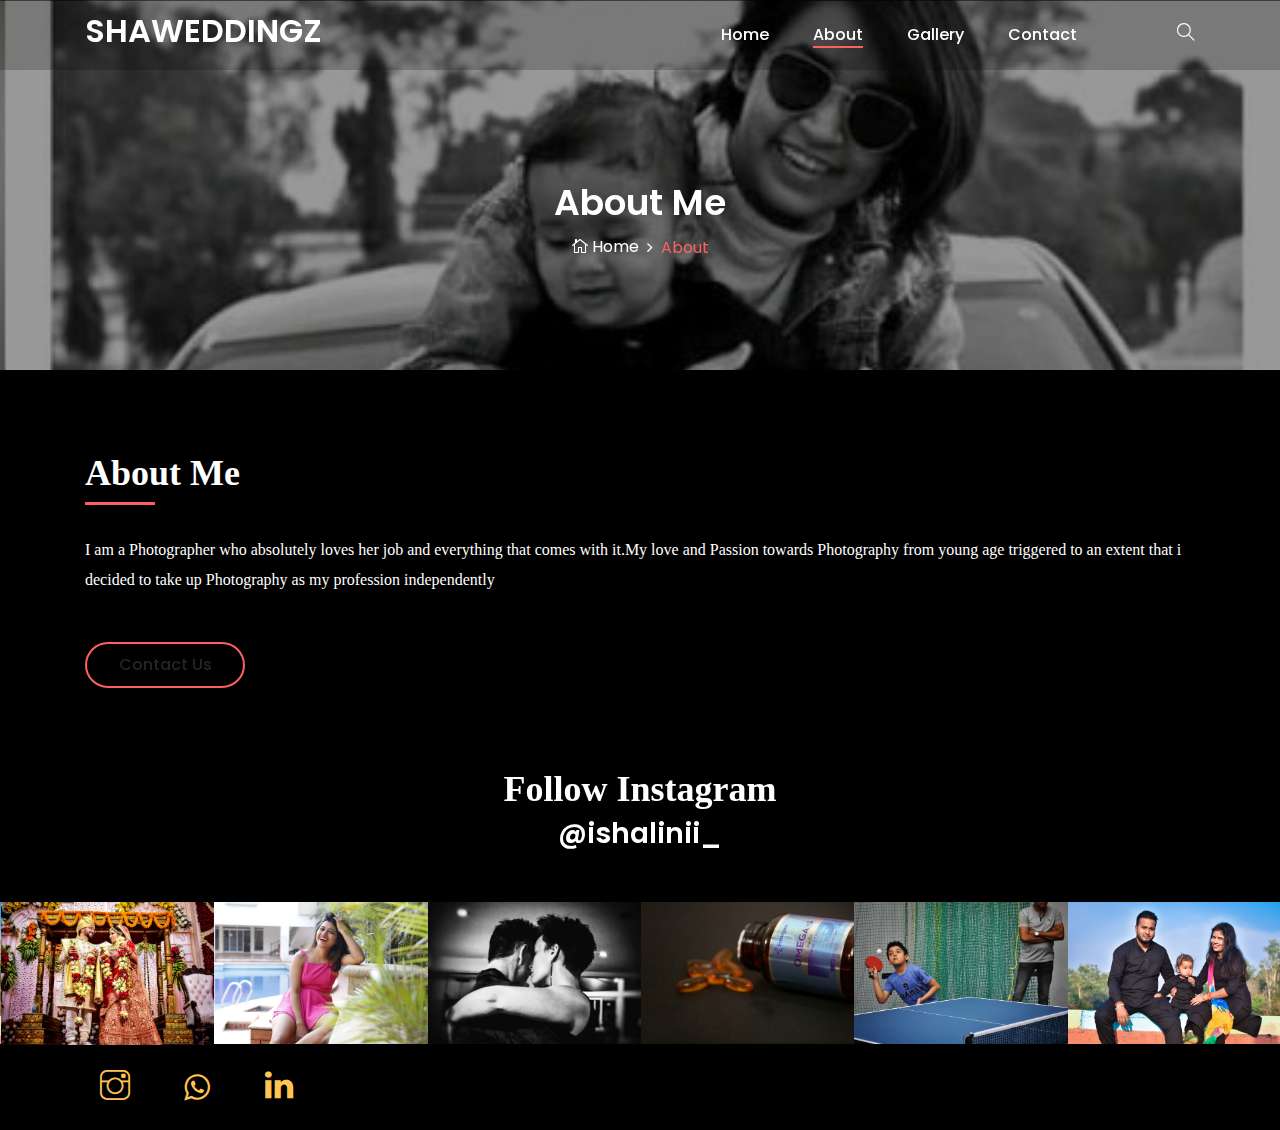
<file: about.html>
<!DOCTYPE html>
<html lang="en">

<head>
    <meta charset="UTF-8">
    <meta name="description" content="">
    <meta http-equiv="X-UA-Compatible" content="IE=edge">
    <meta name="viewport" content="width=device-width, initial-scale=1, shrink-to-fit=no">

    <!-- Title -->
    <title>Shaweddings</title>

    <!-- Favicon -->
    <!-- <link rel="icon" href="./img/core-img/favicon.png"> -->

    <!-- Stylesheet -->
    <link rel="stylesheet" href="style.css">

</head>

<body style="background-color: #000;">
    <!-- Preloader -->
    <div id="preloader">
        <div class="loader"></div>
    </div>
    <!-- /Preloader -->

    <!-- Top Search Form Area -->
    <div class="top-search-area">
        <div class="modal fade" id="searchModal" tabindex="-1" role="dialog" aria-hidden="true">
            <div class="modal-dialog modal-dialog-centered" role="document">
                <div class="modal-content">
                    <div class="modal-body">
                        <!-- Close -->
                        <button type="button" class="btn close-btn" data-dismiss="modal"><i class="ti-close"></i></button>
                        <!-- Form -->
                        <form action="index.html" method="post">
                            <input type="search" name="top-search-bar" class="form-control" placeholder="Search and hit enter...">
                            <button type="submit">Search</button>
                        </form>
                    </div>
                </div>
            </div>
        </div>
    </div>

    <!-- Header Area Start -->
    <header class="header-area">
        <!-- Main Header Start -->
        <div class="main-header-area">
            <div class="classy-nav-container breakpoint-off">
                <div class="container">
                    <!-- Classy Menu -->
                    <nav class="classy-navbar justify-content-between" id="alimeNav">

                        <!-- Logo -->
                        <a class="nav-brand  " href="./index.html"><h2 class="header-font" style="color: white;">SHAWEDDINGZ</h2></a>

                        <!-- Navbar Toggler -->
                        <div class="classy-navbar-toggler">
                            <span class="navbarToggler"><span></span><span></span><span></span></span>
                        </div>

                        <!-- Menu -->
                        <div class="classy-menu">
                            <!-- Menu Close Button -->
                            <div class="classycloseIcon">
                                <div class="cross-wrap"><span class="top"></span><span class="bottom"></span></div>
                            </div>
                            <!-- Nav Start -->
                            <div class="classynav">
                                <ul id="nav">
                                    <li ><a href="./index.html">Home</a></li>
                                    <!-- <li><a href="#">Pages</a>
                                        <ul class="dropdown">
                                            <li><a href="./index.html">- Home</a></li>
                                            <li><a href="./about.html">- About</a></li>
                                            <li><a href="./gallery.html">- Gallery</a></li>
                                            <li><a href="./blog.html">- Blog</a></li>
                                            <li><a href="./single-blog.html">- Blog Details</a></li>
                                            <li><a href="./contact.html">- Contact</a></li>
                                            <li><a href="#">- Dropdown</a>
                                                <ul class="dropdown">
                                                    <li><a href="#">- Dropdown Item</a></li>
                                                    <li><a href="#">- Dropdown Item</a></li>
                                                    <li><a href="#">- Dropdown Item</a></li>
                                                    <li><a href="#">- Dropdown Item</a></li>
                                                </ul>
                                            </li>
                                        </ul>
                                    </li> -->
                                    <li class="active"><a href="./about.html">About</a></li>
                                    <li><a href="./gallery.html">Gallery</a></li>
                                    <!-- <li><a href="./blog.html">Blog</a></li> -->
                                    <li><a href="./contact.html">Contact</a></li>
                                </ul>

                                <!-- Search Icon -->
                                <div class="search-icon" data-toggle="modal" data-target="#searchModal"><i class="ti-search"></i></div>
                            </div>
                            <!-- Nav End -->
                        </div>
                    </nav>
                </div>
            </div>
        </div>
    </header>
    <!-- Header Area End -->

    <!-- Breadcrumb Area Start -->
    <section class="breadcrumb-area bg-img bg-overlay jarallax" style="background-image: url(img/bg-img/lifestyle.jpeg);">
        <div class="container h-100">
            <div class="row h-100 align-items-center">
                <div class="col-12">
                    <div class="breadcrumb-content text-center">
                        <h2 class="page-title">About Me</h2>
                        <nav aria-label="breadcrumb">
                            <ol class="breadcrumb justify-content-center">
                                <li class="breadcrumb-item"><a href="index.html"><i class="icon_house_alt"></i> Home</a></li>
                                <li class="breadcrumb-item active" aria-current="page">About</li>
                            </ol>
                        </nav>
                    </div>
                </div>
            </div>
        </div>
    </section>
    <!-- Breadcrumb Area End -->

    <!-- About Us Area Start -->
    <div class="about-us-area section-padding-80-0 clearfix">
        <div class="container">
            <div class="row align-items-center">
                <div class="col-12 col-lg-12">
                    <div class="about-us-content mb-80">
                        <h3 style="color: white;font-family: Georgia, 'Times New Roman', Times, serif;" class="wow fadeInUp" data-wow-delay="100ms">About Me</h3>
                        <div class="line wow fadeInUp" data-wow-delay="200ms"></div>
                        <p style="font-family: Georgia, 'Times New Roman', Times, serif;" class="wow fadeInUp" data-wow-delay="300ms">I am a Photographer who absolutely loves her job and everything that comes with it.My love and Passion towards Photography from young age triggered to an extent that i decided to take up Photography as my profession independently</p>
                        <!-- <p class="wow fadeInUp" data-wow-delay="400ms">Lorem ipsum dolor sit amet, consectetur adipisicing elit, sed do eiusmod tempor incididunt ut labore et do sunt explicabo. Nemo enim ipsam et dolore magnam aliquam quaerat voluptatem.</p> -->
                        <a class="btn alime-btn btn-2 mt-30 wow fadeInUp" data-wow-delay="500ms" href="contact.html">Contact Us</a>
                    </div>
                </div>
                <div class="col-12 col-lg-6">
                    <!-- <div class="about-video-area mb-80 wow fadeInUp" data-wow-delay="100ms">
                        <img src="img/bg-img/17.jpg" alt="">
                        <div class="video-icon">
                            <a href="https://www.youtube.com/watch?v=sSakBz_eYzQ" class="video-play-btn"><i class="arrow_triangle-right"></i></a>
                        </div>
                    </div> -->
                </div>
            </div>
        </div>
    </div>
    <!-- About Us Area End -->

   

    

   <!-- Follow Area Start -->
   <section class="follow-area clearfix">
    <div class="container">
        <div class="row">
            <div class="col-12">
                <div class="section-heading text-center">
                    <h2 style="color: white;font-family: Georgia, 'Times New Roman', Times, serif;"> Follow Instagram</h2>
                    <a style="font-family: Georgia, 'Times New Roman', Times, serif;" href="https://www.instagram.com/ishalinii_/"><h3 style="color: white;">@ishalinii_

                    </h3></a>
                </div>
            </div>
        </div>
    </div>

    <!-- Instagram Feed Area -->
    <div class="instragram-feed-area owl-carousel">
        <!-- Single Instagram Item -->
        <div class="single-instagram-item">
            <img src="img/bg-img/IMG-20210120-WA0037.jpg" alt="">
            <div class="instagram-hover-content text-center d-flex align-items-center justify-content-center">
                <a href="https://www.instagram.com/ishalinii_/">
                    <i class="ti-instagram" aria-hidden="true"></i>
                    <span>ishalinii_

                    </span>
                </a>
            </div>
        </div>
        <!-- Single Instagram Item -->
        <div class="single-instagram-item">
            <img src="img/bg-img/IMG-20210120-WA0027.jpg" alt="">
            <div class="instagram-hover-content text-center d-flex align-items-center justify-content-center">
                <a href="https://www.instagram.com/ishalinii_/">
                    <i class="ti-instagram" aria-hidden="true"></i>
                    <span>ishalinii_

                    </span>
                </a>
            </div>
        </div>
        <!-- Single Instagram Item -->
        <div class="single-instagram-item">
            <img src="img/bg-img/IMG-20210120-WA0039.jpg" alt="">
            <div class="instagram-hover-content text-center d-flex align-items-center justify-content-center">
                <a href="https://www.instagram.com/ishalinii_/">
                    <i class="ti-instagram" aria-hidden="true"></i>
                    <span>ishalinii_

                    </span>
                </a>
            </div>
        </div>
        <!-- Single Instagram Item -->
        <div class="single-instagram-item">
            <img src="img/bg-img/IMG-20210120-WA0034.jpg" alt="">
            <div class="instagram-hover-content text-center d-flex align-items-center justify-content-center">
                <a href="https://www.instagram.com/ishalinii_/">
                    <i class="ti-instagram" aria-hidden="true"></i>
                    <span>ishalinii_

                    </span>
                </a>
            </div>
        </div>
        <!-- Single Instagram Item -->
        <div class="single-instagram-item">
            <img src="img/bg-img/IMG-20210120-WA0028.jpg" alt="">
            <div class="instagram-hover-content text-center d-flex align-items-center justify-content-center">
                <a href="https://www.instagram.com/ishalinii_/">
                    <i class="ti-instagram" aria-hidden="true"></i>
                    <span>ishalinii_

                    </span>
                </a>
            </div>
        </div>
        <!-- Single Instagram Item -->
        <div class="single-instagram-item">
            <img src="img/bg-img/IMG-20210120-WA0046.jpg" alt="">
            <div class="instagram-hover-content text-center d-flex align-items-center justify-content-center">
                <a href="https://www.instagram.com/ishalinii_/">
                    <i class="ti-instagram" aria-hidden="true"></i>
                    <span>ishalinii_

                    </span>
                </a>
            </div>
        </div>
    </div>
</section>
<!-- Follow Area End -->

<!-- Footer Area Start -->
<footer class="footer-area">
    <div class="container">
        <div class="row">
            <div class="col-12">
                <div class="footer-content d-flex align-items-center justify-content-between">
                    <!-- Copywrite Text -->
                    <div class="copywrite-text">
                        <p><!-- Link back to Colorlib can't be removed. Template is licensed under CC BY 3.0. -->
<!-- Copyright &copy;<script>document.write(new Date().getFullYear());</script> All rights reserved | This template is made with <i class="fa fa-heart-o" aria-hidden="true"></i> by <a href="https://colorlib.com" target="_blank">Colorlib</a> -->
<!-- Link back to Colorlib can't be removed. Template is licensed under CC BY 3.0. --></p>
                    </div>
                    <!-- Footer Logo
                    <div class="footer-logo">
                        <a href="#"><img src="img/core-img/logo2.png" alt=""></a>
                    </div> -->
                    <!-- Social Info -->
                    <div class="social-info col-lg-12" >
                        <a style="color: #FFC451;" href="https://www.instagram.com/ishalinii_/"><i class="ti-instagram" aria-hidden="true"></i></a>
                        <a style="color: #FFC451;" href="https://api.whatsapp.com/send?phone=917337640606"><i class="fa fa-whatsapp" aria-hidden="true"></i></a>
                        <a style="color: #FFC451;" href="https://www.linkedin.com/in/ishalini1710/"><i class="ti-linkedin" aria-hidden="true"></i></a>
                        <!-- <a href="#"><i class="ti-pinterest" aria-hidden="true"></i></a> -->
                    </div>
                </div>
            </div>
        </div>
    </div>
</footer>
<!-- Footer Area End -->

    <!-- **** All JS Files ***** -->
    <!-- jQuery 2.2.4 -->
    <script src="js/jquery.min.js"></script>
    <!-- Popper -->
    <script src="js/popper.min.js"></script>
    <!-- Bootstrap -->
    <script src="js/bootstrap.min.js"></script>
    <!-- All Plugins -->
    <script src="js/alime.bundle.js"></script>
    <!-- Active -->
    <script src="js/default-assets/active.js"></script>

</body>

</html>
</file>
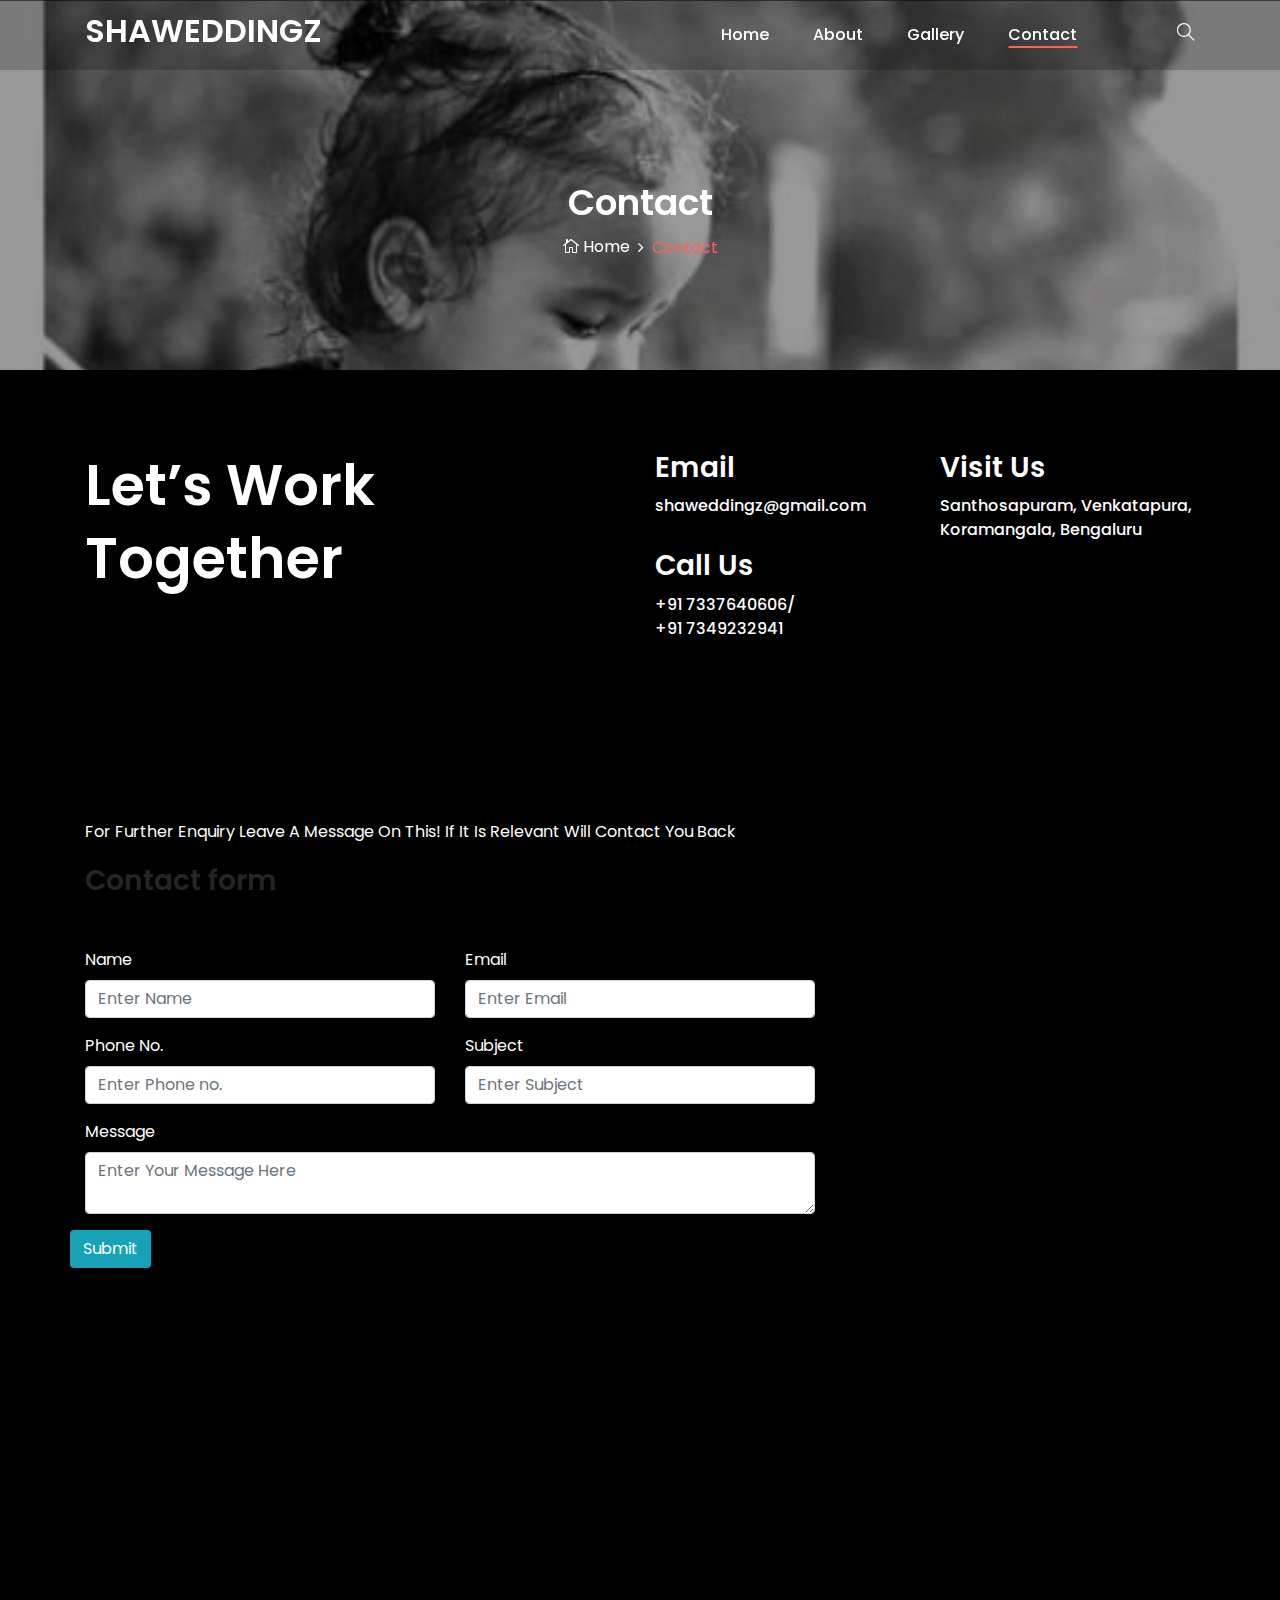
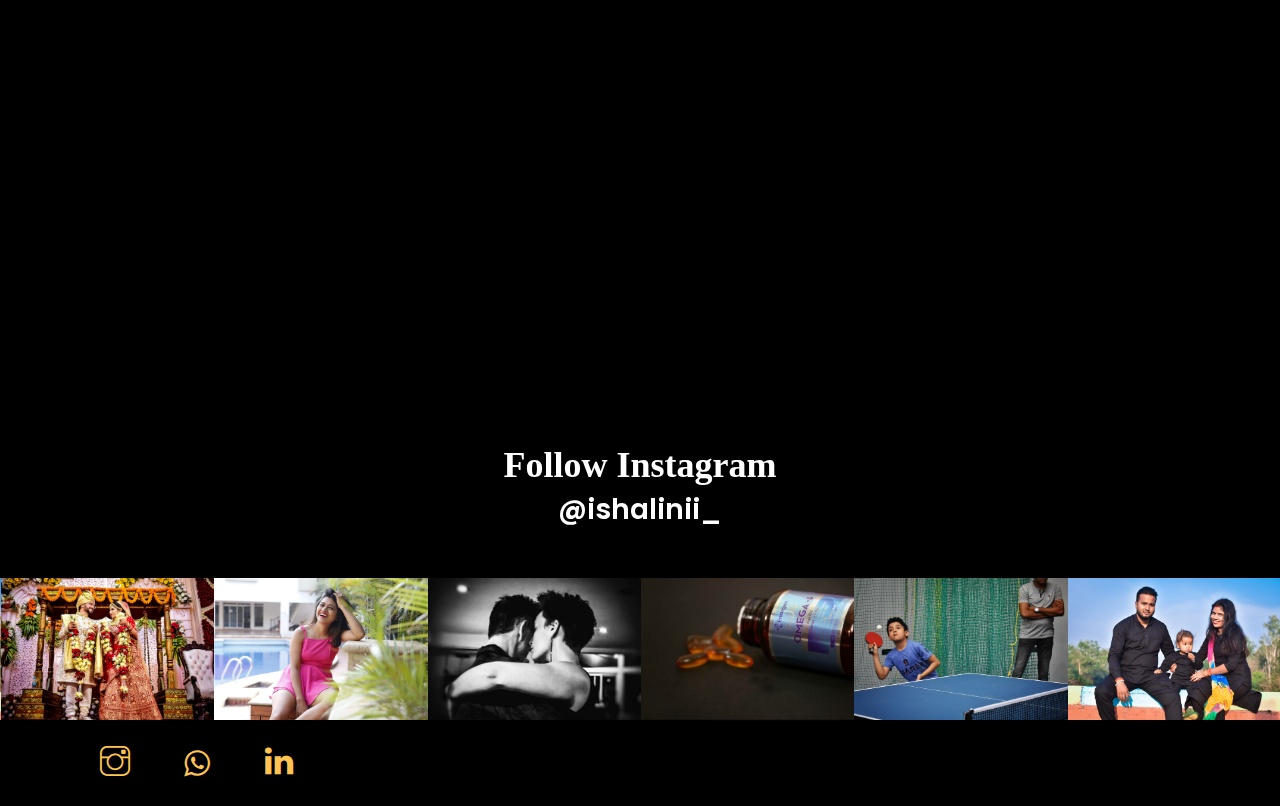
<file: contact.html>
<!DOCTYPE html>
<html lang="en">

<head>
    <meta charset="UTF-8">
    <meta name="description" content="">
    <meta http-equiv="X-UA-Compatible" content="IE=edge">
    <meta name="viewport" content="width=device-width, initial-scale=1, shrink-to-fit=no">

    <!-- Title -->
    <title>Shaweddingz</title>

    <!-- Favicon -->
    <!-- <link rel="icon" href="./img/core-img/favicon.png"> -->

    <!-- Stylesheet -->
    <link rel="stylesheet" href="style.css">

    <script src="https://ajax.googleapis.com/ajax/libs/jquery/3.5.1/jquery.min.js"></script>

</head>

<body>
    <!-- Preloader -->
    <div id="preloader">
        <div class="loader"></div>
    </div>
    <!-- /Preloader -->

    <!-- Top Search Form Area -->
    <div class="top-search-area">
        <div class="modal fade" id="searchModal" tabindex="-1" role="dialog" aria-hidden="true">
            <div class="modal-dialog modal-dialog-centered" role="document">
                <div class="modal-content">
                    <div class="modal-body">
                        <!-- Close -->
                        <button type="button" class="btn close-btn" data-dismiss="modal"><i class="ti-close"></i></button>
                        <!-- Form -->
                        <form action="index.html" method="post">
                            <input type="search" name="top-search-bar" class="form-control" placeholder="Search and hit enter...">
                            <button type="submit">Search</button>
                        </form>
                    </div>
                </div>
            </div>
        </div>
    </div>

    <!-- Header Area Start -->
    <header class="header-area">
        <!-- Main Header Start -->
        <div class="main-header-area">
            <div class="classy-nav-container breakpoint-off">
                <div class="container">
                    <!-- Classy Menu -->
                    <nav class="classy-navbar justify-content-between" id="alimeNav">

                       <!-- Logo -->
                       <a class="nav-brand  " href="./index.html"><h2 style="color: white;">SHAWEDDINGZ</h2></a>

                       <!-- Navbar Toggler -->
                       <div class="classy-navbar-toggler">
                           <span class="navbarToggler"><span></span><span></span><span></span></span>
                       </div>

                       <!-- Menu -->
                       <div class="classy-menu">
                           <!-- Menu Close Button -->
                           <div class="classycloseIcon">
                               <div class="cross-wrap"><span class="top"></span><span class="bottom"></span></div>
                           </div>
                           <!-- Nav Start -->
                           <div class="classynav">
                               <ul id="nav">
                                   <li ><a href="./index.html">Home</a></li>
                                   <!-- <li><a href="#">Pages</a>
                                       <ul class="dropdown">
                                           <li><a href="./index.html">- Home</a></li>
                                           <li><a href="./about.html">- About</a></li>
                                           <li><a href="./gallery.html">- Gallery</a></li>
                                           <li><a href="./blog.html">- Blog</a></li>
                                           <li><a href="./single-blog.html">- Blog Details</a></li>
                                           <li><a href="./contact.html">- Contact</a></li>
                                           <li><a href="#">- Dropdown</a>
                                               <ul class="dropdown">
                                                   <li><a href="#">- Dropdown Item</a></li>
                                                   <li><a href="#">- Dropdown Item</a></li>
                                                   <li><a href="#">- Dropdown Item</a></li>
                                                   <li><a href="#">- Dropdown Item</a></li>
                                               </ul>
                                           </li>
                                       </ul>
                                   </li> -->
                                   <li><a href="./about.html">About</a></li>
                                   <li><a href="./gallery.html">Gallery</a></li>
                                   <!-- <li><a href="./blog.html">Blog</a></li> -->
                                   <li class="active"><a href="./contact.html">Contact</a></li>
                               </ul>

                               <!-- Search Icon -->
                               <div class="search-icon" data-toggle="modal" data-target="#searchModal"><i class="ti-search"></i></div>
                           </div>
                           <!-- Nav End -->
                        </div>
                    </nav>
                </div>
            </div>
        </div>
    </header>
    <!-- Header Area End -->

    <!-- Breadcrumb Area Start -->
    <section class="breadcrumb-area bg-img bg-overlay jarallax" style="background-image: url(img/bg-img/lifestyle3.jpeg);">
        <div class="container h-100">
            <div class="row h-100 align-items-center">
                <div class="col-12">
                    <div class="breadcrumb-content text-center">
                        <h2 class="page-title">Contact</h2>
                        <nav aria-label="breadcrumb">
                            <ol class="breadcrumb justify-content-center">
                                <li class="breadcrumb-item"><a href="index.html"><i class="icon_house_alt"></i> Home</a></li>
                                <li class="breadcrumb-item active" aria-current="page">Contact</li>
                            </ol>
                        </nav>
                    </div>
                </div>
            </div>
        </div>
    </section>
    <!-- Breadcrumb Area End -->

    <!-- Contact Area Start -->
    <div class="contact-area section-padding-80-50">
        <div class="container">
            <div class="row">
                <div class="col-12 col-lg-6">
                    <h2 style="color: white;" class="contact-title mb-30">Let’s Work <br>Together</h2>
                </div>
                <div class="col-12 col-md-6 col-lg-3">
                    <!-- Contact Info -->
                    <div class="contact-info mb-30">
                        <h3 style="color: white;" >Email</h3>
                        <a style="color: white;" href="mailto:shaweddingz@gmail.com">shaweddingz@gmail.com</a>
                    </div>
                    <!-- Contact Info -->
                    <div class="contact-info mb-30">
                        <h3 style="color: white;">Call Us</h3>
                        <a style="color: white;" href="#">+91 7337640606/ <br>+91 7349232941</a>
                    </div>
                </div>
                <div class="col-12 col-md-6 col-lg-3">
                    <!-- Contact Info -->
                    <div class="contact-info mb-30">
                        <h3 style="color: white;">Visit Us</h3>
                        <a style="color: white;" href="#">Santhosapuram, Venkatapura, Koramangala, Bengaluru</a>
                    </div>
                </div>
            </div>
        </div>
    </div>
    <!-- Contact Area End -->

    <section class="contact py-5" id="contact" style="background-color: black;color: #fff;">
        <div class="container py-lg-5">
            <p class="paragraph" style="color: #fff;">For Further Enquiry Leave A Message On This!
                If It Is Relevant Will Contact You Back</p>
            <h3 class="heading mb-sm-5 mb-4">Contact form</h3>
            <div class="contact-form">
                <div class="row">
                    <div class="col-lg-8">
                        <form name="contactform" id="submit-form" action="" onsubmit="return(validate());" novalidate="novalidate">
                            <div class="row">
                                <div class="form-group col-md-6 ">
                                  <label>Name</label>
                                  <input type="text" class="form-control" id="name" placeholder="Enter Name" name="name">
                                </div>
                                <div class="form-group col-md-6">
                                  <label>Email</label>
                                  <input type="email" class="form-control" id="email" placeholder="Enter Email" name="email">
                                </div>
                                <div class="form-group col-md-6">
                                  <label>Phone No.</label>
                                  <input type="text" class="form-control" id="phone" placeholder="Enter Phone no." name="phone">
                                </div>
                                <div class="form-group col-md-6">
                                  <label>Subject</label>
                                  <input type="text" class="form-control" id="subject" placeholder="Enter Subject" name="subject">
                                </div>
                                <div class="form-group col-12">
                                  <label>Message</label>
                                  <textarea name="message" class="form-control" id="iq" placeholder="Enter Your Message Here"></textarea>
                                </div>				
                                <button type="submit" class="btn btn-default bg-info">Submit </button>
                            </div>
                        </form>
                    </div>
                    
                </div>
            </div>
        </div>
    </section>
    

    <!-- Map Area Start -->
    <div class="map-area section-padding-0-80">
        <div class="container">
            <div id="map">
                <iframe src="https://www.google.com/maps/embed?pb=!1m18!1m12!1m3!1d7777.582372197822!2d77.62416097164935!3d12.92113837075614!2m3!1f0!2f0!3f0!3m2!1i1024!2i768!4f13.1!3m3!1m2!1s0x3bae148bbbd407c1%3A0xcf96bfdc9a064cba!2sVenkatapura%2C%20Koramangala%2C%20Bengaluru%2C%20Karnataka!5e0!3m2!1sen!2sin!4v1611228077934!5m2!1sen!2sin" width="600" height="450" frameborder="0" style="border:0;" allowfullscreen="" aria-hidden="false" tabindex="0"></iframe>
            </div>
        </div>
    </div>
    <!-- Map Area End -->

   <!-- Follow Area Start -->
   <section class="follow-area clearfix">
    <div class="container">
        <div class="row">
            <div class="col-12">
                <div class="section-heading text-center">
                    <h2 style="color: white;font-family: Georgia, 'Times New Roman', Times, serif;"> Follow Instagram</h2>
                    <a style="font-family: Georgia, 'Times New Roman', Times, serif;" href="https://www.instagram.com/ishalinii_/"><h3 style="color: white;">@ishalinii_

                    </h3></a>
                </div>
            </div>
        </div>
    </div>

    <!-- Instagram Feed Area -->
    <div class="instragram-feed-area owl-carousel">
        <!-- Single Instagram Item -->
        <div class="single-instagram-item">
            <img src="img/bg-img/IMG-20210120-WA0037.jpg" alt="">
            <div class="instagram-hover-content text-center d-flex align-items-center justify-content-center">
                <a href="https://www.instagram.com/ishalinii_/">
                    <i class="ti-instagram" aria-hidden="true"></i>
                    <span>ishalinii_

                    </span>
                </a>
            </div>
        </div>
        <!-- Single Instagram Item -->
        <div class="single-instagram-item">
            <img src="img/bg-img/IMG-20210120-WA0027.jpg" alt="">
            <div class="instagram-hover-content text-center d-flex align-items-center justify-content-center">
                <a href="https://www.instagram.com/ishalinii_/">
                    <i class="ti-instagram" aria-hidden="true"></i>
                    <span>ishalinii_

                    </span>
                </a>
            </div>
        </div>
        <!-- Single Instagram Item -->
        <div class="single-instagram-item">
            <img src="img/bg-img/IMG-20210120-WA0039.jpg" alt="">
            <div class="instagram-hover-content text-center d-flex align-items-center justify-content-center">
                <a href="https://www.instagram.com/ishalinii_/">
                    <i class="ti-instagram" aria-hidden="true"></i>
                    <span>ishalinii_

                    </span>
                </a>
            </div>
        </div>
        <!-- Single Instagram Item -->
        <div class="single-instagram-item">
            <img src="img/bg-img/IMG-20210120-WA0034.jpg" alt="">
            <div class="instagram-hover-content text-center d-flex align-items-center justify-content-center">
                <a href="https://www.instagram.com/ishalinii_/">
                    <i class="ti-instagram" aria-hidden="true"></i>
                    <span>ishalinii_

                    </span>
                </a>
            </div>
        </div>
        <!-- Single Instagram Item -->
        <div class="single-instagram-item">
            <img src="img/bg-img/IMG-20210120-WA0028.jpg" alt="">
            <div class="instagram-hover-content text-center d-flex align-items-center justify-content-center">
                <a href="https://www.instagram.com/ishalinii_/">
                    <i class="ti-instagram" aria-hidden="true"></i>
                    <span>ishalinii_

                    </span>
                </a>
            </div>
        </div>
        <!-- Single Instagram Item -->
        <div class="single-instagram-item">
            <img src="img/bg-img/IMG-20210120-WA0046.jpg" alt="">
            <div class="instagram-hover-content text-center d-flex align-items-center justify-content-center">
                <a href="https://www.instagram.com/ishalinii_/">
                    <i class="ti-instagram" aria-hidden="true"></i>
                    <span>ishalinii_

                    </span>
                </a>
            </div>
        </div>
    </div>
</section>
<!-- Follow Area End -->

<!-- Footer Area Start -->
<footer class="footer-area">
    <div class="container">
        <div class="row">
            <div class="col-12">
                <div class="footer-content d-flex align-items-center justify-content-between">
                    <!-- Copywrite Text -->
                    <div class="copywrite-text">
                        <p><!-- Link back to Colorlib can't be removed. Template is licensed under CC BY 3.0. -->
<!-- Copyright &copy;<script>document.write(new Date().getFullYear());</script> All rights reserved | This template is made with <i class="fa fa-heart-o" aria-hidden="true"></i> by <a href="https://colorlib.com" target="_blank">Colorlib</a> -->
<!-- Link back to Colorlib can't be removed. Template is licensed under CC BY 3.0. --></p>
                    </div>
                    <!-- Footer Logo
                    <div class="footer-logo">
                        <a href="#"><img src="img/core-img/logo2.png" alt=""></a>
                    </div> -->
                    <!-- Social Info -->
                    <div class="social-info col-lg-12" >
                        <a style="color: #FFC451;" href="https://www.instagram.com/ishalinii_/"><i class="ti-instagram" aria-hidden="true"></i></a>
                        <a style="color: #FFC451;" href="https://api.whatsapp.com/send?phone=917337640606"><i class="fa fa-whatsapp" aria-hidden="true"></i></a>
                        <a style="color: #FFC451;" href="https://www.linkedin.com/in/ishalini1710/"><i class="ti-linkedin" aria-hidden="true"></i></a>
                        <!-- <a href="#"><i class="ti-pinterest" aria-hidden="true"></i></a> -->
                    </div>
                </div>
            </div>
        </div>
    </div>
</footer>
<!-- Footer Area End -->

<script>
    $("#submit-form").submit((e)=>{
        e.preventDefault()
        $.ajax({
            url:"https://script.google.com/macros/s/AKfycbwim5afYhRBrve-UGAIWozXr24WFRgIv5mjJi-bzXqwVM_j6zzPo6Zp8dmBuRIH7QFPow/exec",
            data:$("#submit-form").serialize(),
            method:"post",
            success:function (response){
                alert("Form submitted successfully")
                // window.location.reload()
                window.location.href="thankyou.html"
            },
            error:function (err){
                alert("Something Error")

            }
        })
    })
</script>

    <!-- **** All JS Files ***** -->
    <!-- jQuery 2.2.4 -->
    <script src="js/jquery.min.js"></script>
    <!-- Popper -->
    <script src="js/popper.min.js"></script>
    <!-- Bootstrap -->
    <script src="js/bootstrap.min.js"></script>
    <!-- All Plugins -->
    <script src="js/alime.bundle.js"></script>
    <!-- Active -->
    <script src="js/default-assets/active.js"></script>

</body>

</html>
</file>
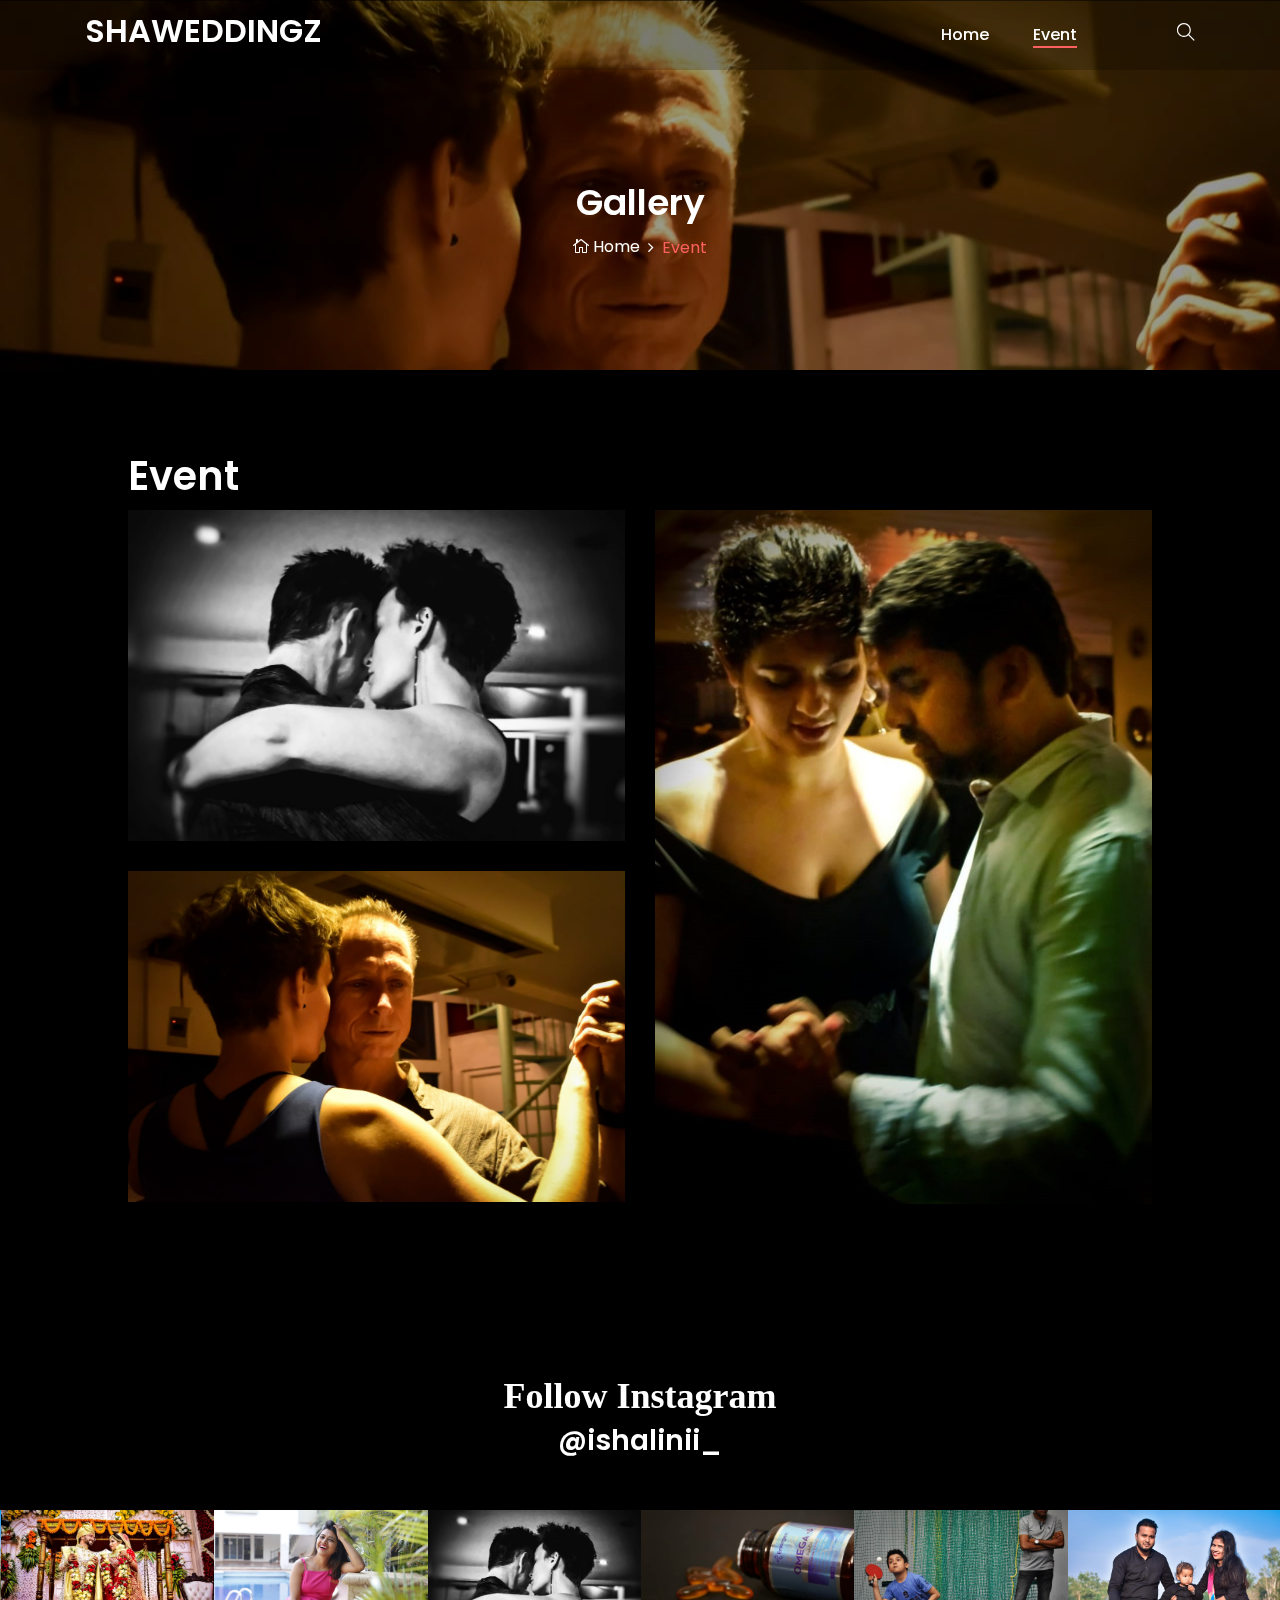
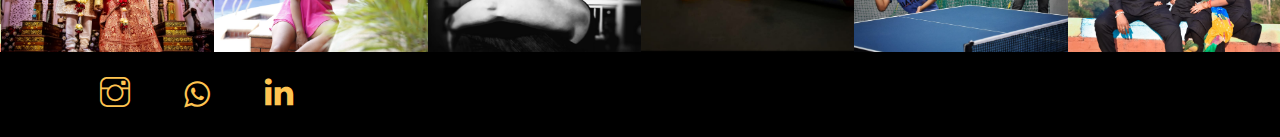
<file: Event.html>
<!DOCTYPE html>
<html lang="en">

<head>
    <meta charset="UTF-8">
    <meta name="description" content="">
    <meta http-equiv="X-UA-Compatible" content="IE=edge">
    <meta name="viewport" content="width=device-width, initial-scale=1, shrink-to-fit=no">

    <!-- Title -->
    <title>Shaweddings</title>

    <!-- Favicon -->
    <!-- <link rel="icon" href="./img/core-img/favicon.png"> -->

    <!-- Stylesheet -->
    <link rel="stylesheet" href="style.css">

</head>

<body>
    <!-- Preloader -->
    <div id="preloader">
        <div class="loader"></div>
    </div>
    <!-- /Preloader -->

    <!-- Top Search Form Area -->
    <div class="top-search-area">
        <div class="modal fade" id="searchModal" tabindex="-1" role="dialog" aria-hidden="true">
            <div class="modal-dialog modal-dialog-centered" role="document">
                <div class="modal-content">
                    <div class="modal-body">
                        <!-- Close -->
                        <button type="button" class="btn close-btn" data-dismiss="modal"><i class="ti-close"></i></button>
                        <!-- Form -->
                        <form action="index.html" method="post">
                            <input type="search" name="top-search-bar" class="form-control" placeholder="Search and hit enter...">
                            <button type="submit">Search</button>
                        </form>
                    </div>
                </div>
            </div>
        </div>
    </div>

    <!-- Header Area Start -->
    <header class="header-area">
        <!-- Main Header Start -->
        <div class="main-header-area">
            <div class="classy-nav-container breakpoint-off">
                <div class="container">
                    <!-- Classy Menu -->
                    <nav class="classy-navbar justify-content-between" id="alimeNav">

                        <!-- Logo -->
                        <a class="nav-brand  " href="./index.html"><h2 style="color: white;">SHAWEDDINGZ</h2></a>

                        <!-- Navbar Toggler -->
                        <div class="classy-navbar-toggler">
                            <span class="navbarToggler"><span></span><span></span><span></span></span>
                        </div>

                        <!-- Menu -->
                        <div class="classy-menu">
                            <!-- Menu Close Button -->
                            <div class="classycloseIcon">
                                <div class="cross-wrap"><span class="top"></span><span class="bottom"></span></div>
                            </div>
                            <!-- Nav Start -->
                            <div class="classynav">
                                <ul id="nav">
                                    <li><a href="./index.html">Home</a></li>
                                    <!-- <li><a href="#">Pages</a>
                                        <ul class="dropdown">
                                            <li><a href="./index.html">- Home</a></li>
                                            <li><a href="./about.html">- About</a></li>
                                            <li><a href="./gallery.html">- Gallery</a></li>
                                            <li><a href="./blog.html">- Blog</a></li>
                                            <li><a href="./single-blog.html">- Blog Details</a></li>
                                            <li><a href="./contact.html">- Contact</a></li>
                                            <li><a href="#">- Dropdown</a>
                                                <ul class="dropdown">
                                                    <li><a href="#">- Dropdown Item</a></li>
                                                    <li><a href="#">- Dropdown Item</a></li>
                                                    <li><a href="#">- Dropdown Item</a></li>
                                                    <li><a href="#">- Dropdown Item</a></li>
                                                </ul>
                                            </li>
                                        </ul>
                                    </li> -->
                                    <!-- <li><a href="./about.html">About</a></li>
                                    <li class="active"><a href="./gallery.html">Gallery</a></li>
                                    <li><a href="./blog.html">Blog</a></li> -->
                                    <li class="active"><a href="./Event.html">Event</a></li>
                                </ul>

                                <!-- Search Icon -->
                                <div class="search-icon" data-toggle="modal" data-target="#searchModal"><i class="ti-search"></i></div>
                            </div>
                            <!-- Nav End -->
                        </div>
                    </nav>
                </div>
            </div>
        </div>
    </header>
    <!-- Header Area End -->

    <!-- Breadcrumb Area Start -->
    <section class="breadcrumb-area bg-img bg-overlay jarallax" style="background-image: url(img/bg-img/IMG-20210120-WA0042.jpg);">
        <div class="container h-100">
            <div class="row h-100 align-items-center">
                <div class="col-12">
                    <div class="breadcrumb-content text-center">
                        <h2 class="page-title">Gallery</h2>
                        <nav aria-label="breadcrumb">
                            <ol class="breadcrumb justify-content-center">
                                <li class="breadcrumb-item"><a href="index.html"><i class="icon_house_alt"></i> Home</a></li>
                                <li class="breadcrumb-item active" aria-current="page">Event</li>
                            </ol>
                        </nav>
                    </div>
                </div>
            </div>
        </div>
    </section>
    <!-- Breadcrumb Area End -->

    <!-- Gallery Area Start -->
    <div class="alime-portfolio-area section-padding-80 clearfix">
        <div class="container-fluid">
            <div class="row">
                <div class="col-12">
                    <h1>Event</h1>
                    <!-- Projects Menu -->
                    <!-- <div class="alime-projects-menu wow fadeInUp" data-wow-delay="100ms">
                        <div class="portfolio-menu text-center">
                            <button class="btn active" data-filter="*">All</button>
                            <button class="btn" data-filter=".human">Human</button>
                            <button class="btn" data-filter=".nature">Nature</button>
                            <button class="btn" data-filter=".country">Country</button>
                            <button class="btn" data-filter=".video">Video</button>
                        </div>
                    </div> -->
                </div>
            </div>

            <div class="row alime-portfolio">

                  <!-- Single Gallery Item -->
                  <div class="col-12 col-sm-6 col-lg-6 single_gallery_item nature mb-30 wow fadeInUp" data-wow-delay="100ms">
                    <div class="single-portfolio-content">
                        <img src="img/bg-img/IMG-20210120-WA0039.jpg" alt="">
                        <div class="hover-content">
                            <a href="img/bg-img/IMG-20210120-WA0039.jpg" class="portfolio-img">+</a>
                        </div>
                    </div>
                </div>

                <!-- Single Gallery Item -->
                <div class="col-12 col-sm-6 col-lg-6 single_gallery_item video country mb-30 wow fadeInUp" data-wow-delay="300ms">
                    <div class="single-portfolio-content">
                        <img src="img/bg-img/IMG-20210120-WA0041.jpg" alt="">
                        <div class="hover-content">
                            <a href="img/bg-img/IMG-20210120-WA0041.jpg" class="portfolio-img">+</a>
                        </div>
                    </div>
                </div>
                
                <!-- Single Gallery Item -->
                <div class="col-12 col-sm-6 col-lg-6 single_gallery_item nature mb-30 wow fadeInUp" data-wow-delay="100ms">
                    <div class="single-portfolio-content">
                        <img src="img/bg-img/IMG-20210120-WA0042.jpg" alt="">
                        <div class="hover-content">
                            <a href="img/bg-img/IMG-20210120-WA0042.jpg" class="portfolio-img">+</a>
                        </div>
                    </div>
                </div>

                <!-- Single Gallery Item -->
                <!-- <div class="col-12 col-sm-6 col-lg-6 single_gallery_item video human mb-30 wow fadeInUp" data-wow-delay="300ms">
                    <div class="single-portfolio-content">
                        <img src="img/bg-img/IMG-20210120-WA0035.jpg" alt="">
                        <div class="hover-content">
                            <a href="img/bg-img/40.jpg" class="portfolio-img">+</a>
                        </div>
                    </div>
                </div> -->

                <!-- Single Gallery Item -->
                <!-- <div class="col-12 col-sm-6 col-lg-6 single_gallery_item country mb-30 wow fadeInUp" data-wow-delay="500ms">
                    <div class="single-portfolio-content">
                        <img src="img/bg-img/IMG-20210120-WA0010.jpg" alt="">
                        <div class="hover-content">
                            <a href="img/bg-img/41.jpg" class="portfolio-img">+</a>
                        </div>
                    </div>
                </div> -->

                <!-- Single Gallery Item -->
                <!-- <div class="col-12 col-sm-6 col-lg-6 single_gallery_item human mb-30 wow fadeInUp" data-wow-delay="700ms">
                    <div class="single-portfolio-content">
                        <img src="img/bg-img/IMG-20210120-WA0038.jpg" alt="">
                        <div class="hover-content">
                            <a href="img/bg-img/42.jpg" class="portfolio-img">+</a>
                        </div>
                    </div>
                </div> -->

              

                <!-- Single Gallery Item -->
                <!-- <div class="col-12 col-sm-6 col-lg-6 single_gallery_item video country mb-30 wow fadeInUp" data-wow-delay="300ms">
                    <div class="single-portfolio-content">
                        <img src="img/bg-img/IMG-20210120-WA0040.jpg" alt="">
                        <div class="hover-content">
                            <a href="img/bg-img/44.jpg" class="portfolio-img">+</a>
                        </div>
                    </div>
                </div> -->

                <!-- Single Gallery Item -->
                <!-- <div class="col-12 col-sm-6 col-lg-6 single_gallery_item human mb-30 wow fadeInUp" data-wow-delay="500ms">
                    <div class="single-portfolio-content">
                        <img src="img/bg-img/IMG-20210120-WA0036.jpg" alt="">
                        <div class="hover-content">
                            <a href="img/bg-img/45.jpg" class="portfolio-img">+</a>
                        </div>
                    </div>
                </div> -->
              
            </div>

            <div class="row">
                <div class="col-12 text-center wow fadeInUp" data-wow-delay="800ms">
                    <a href="#" class="btn alime-btn btn-2 mt-15">View More</a>
                </div>
            </div>
        </div>
    </div>
    <!-- Gallery Area End -->

   <!-- Follow Area Start -->
   <section class="follow-area clearfix">
    <div class="container">
        <div class="row">
            <div class="col-12">
                <div class="section-heading text-center">
                    <h2 style="color: white;font-family: Georgia, 'Times New Roman', Times, serif;"> Follow Instagram</h2>
                    <a style="font-family: Georgia, 'Times New Roman', Times, serif;" href="https://www.instagram.com/ishalinii_/"><h3 style="color: white;">@ishalinii_

                    </h3></a>
                </div>
            </div>
        </div>
    </div>

    <!-- Instagram Feed Area -->
    <div class="instragram-feed-area owl-carousel">
        <!-- Single Instagram Item -->
        <div class="single-instagram-item">
            <img src="img/bg-img/IMG-20210120-WA0037.jpg" alt="">
            <div class="instagram-hover-content text-center d-flex align-items-center justify-content-center">
                <a href="https://www.instagram.com/ishalinii_/">
                    <i class="ti-instagram" aria-hidden="true"></i>
                    <span>ishalinii_

                    </span>
                </a>
            </div>
        </div>
        <!-- Single Instagram Item -->
        <div class="single-instagram-item">
            <img src="img/bg-img/IMG-20210120-WA0027.jpg" alt="">
            <div class="instagram-hover-content text-center d-flex align-items-center justify-content-center">
                <a href="https://www.instagram.com/ishalinii_/">
                    <i class="ti-instagram" aria-hidden="true"></i>
                    <span>ishalinii_

                    </span>
                </a>
            </div>
        </div>
        <!-- Single Instagram Item -->
        <div class="single-instagram-item">
            <img src="img/bg-img/IMG-20210120-WA0039.jpg" alt="">
            <div class="instagram-hover-content text-center d-flex align-items-center justify-content-center">
                <a href="https://www.instagram.com/ishalinii_/">
                    <i class="ti-instagram" aria-hidden="true"></i>
                    <span>ishalinii_

                    </span>
                </a>
            </div>
        </div>
        <!-- Single Instagram Item -->
        <div class="single-instagram-item">
            <img src="img/bg-img/IMG-20210120-WA0034.jpg" alt="">
            <div class="instagram-hover-content text-center d-flex align-items-center justify-content-center">
                <a href="https://www.instagram.com/ishalinii_/">
                    <i class="ti-instagram" aria-hidden="true"></i>
                    <span>ishalinii_

                    </span>
                </a>
            </div>
        </div>
        <!-- Single Instagram Item -->
        <div class="single-instagram-item">
            <img src="img/bg-img/IMG-20210120-WA0028.jpg" alt="">
            <div class="instagram-hover-content text-center d-flex align-items-center justify-content-center">
                <a href="https://www.instagram.com/ishalinii_/">
                    <i class="ti-instagram" aria-hidden="true"></i>
                    <span>ishalinii_

                    </span>
                </a>
            </div>
        </div>
        <!-- Single Instagram Item -->
        <div class="single-instagram-item">
            <img src="img/bg-img/IMG-20210120-WA0046.jpg" alt="">
            <div class="instagram-hover-content text-center d-flex align-items-center justify-content-center">
                <a href="https://www.instagram.com/ishalinii_/">
                    <i class="ti-instagram" aria-hidden="true"></i>
                    <span>ishalinii_

                    </span>
                </a>
            </div>
        </div>
    </div>
</section>
<!-- Follow Area End -->

<!-- Footer Area Start -->
<footer class="footer-area">
    <div class="container">
        <div class="row">
            <div class="col-12">
                <div class="footer-content d-flex align-items-center justify-content-between">
                    <!-- Copywrite Text -->
                    <div class="copywrite-text">
                        <p><!-- Link back to Colorlib can't be removed. Template is licensed under CC BY 3.0. -->
<!-- Copyright &copy;<script>document.write(new Date().getFullYear());</script> All rights reserved | This template is made with <i class="fa fa-heart-o" aria-hidden="true"></i> by <a href="https://colorlib.com" target="_blank">Colorlib</a> -->
<!-- Link back to Colorlib can't be removed. Template is licensed under CC BY 3.0. --></p>
                    </div>
                    <!-- Footer Logo
                    <div class="footer-logo">
                        <a href="#"><img src="img/core-img/logo2.png" alt=""></a>
                    </div> -->
                    <!-- Social Info -->
                    <div class="social-info col-lg-12" >
                        <a style="color: #FFC451;" href="https://www.instagram.com/ishalinii_/"><i class="ti-instagram" aria-hidden="true"></i></a>
                        <a style="color: #FFC451;" href="https://api.whatsapp.com/send?phone=917337640606"><i class="fa fa-whatsapp" aria-hidden="true"></i></a>
                        <a style="color: #FFC451;" href="https://www.linkedin.com/in/ishalini1710/"><i class="ti-linkedin" aria-hidden="true"></i></a>
                        <!-- <a href="#"><i class="ti-pinterest" aria-hidden="true"></i></a> -->
                    </div>
                </div>
            </div>
        </div>
    </div>
</footer>
<!-- Footer Area End -->

    <!-- **** All JS Files ***** -->
    <!-- jQuery 2.2.4 -->
    <script src="js/jquery.min.js"></script>
    <!-- Popper -->
    <script src="js/popper.min.js"></script>
    <!-- Bootstrap -->
    <script src="js/bootstrap.min.js"></script>
    <!-- All Plugins -->
    <script src="js/alime.bundle.js"></script>
    <!-- Active -->
    <script src="js/default-assets/active.js"></script>

</body>

</html>
</file>
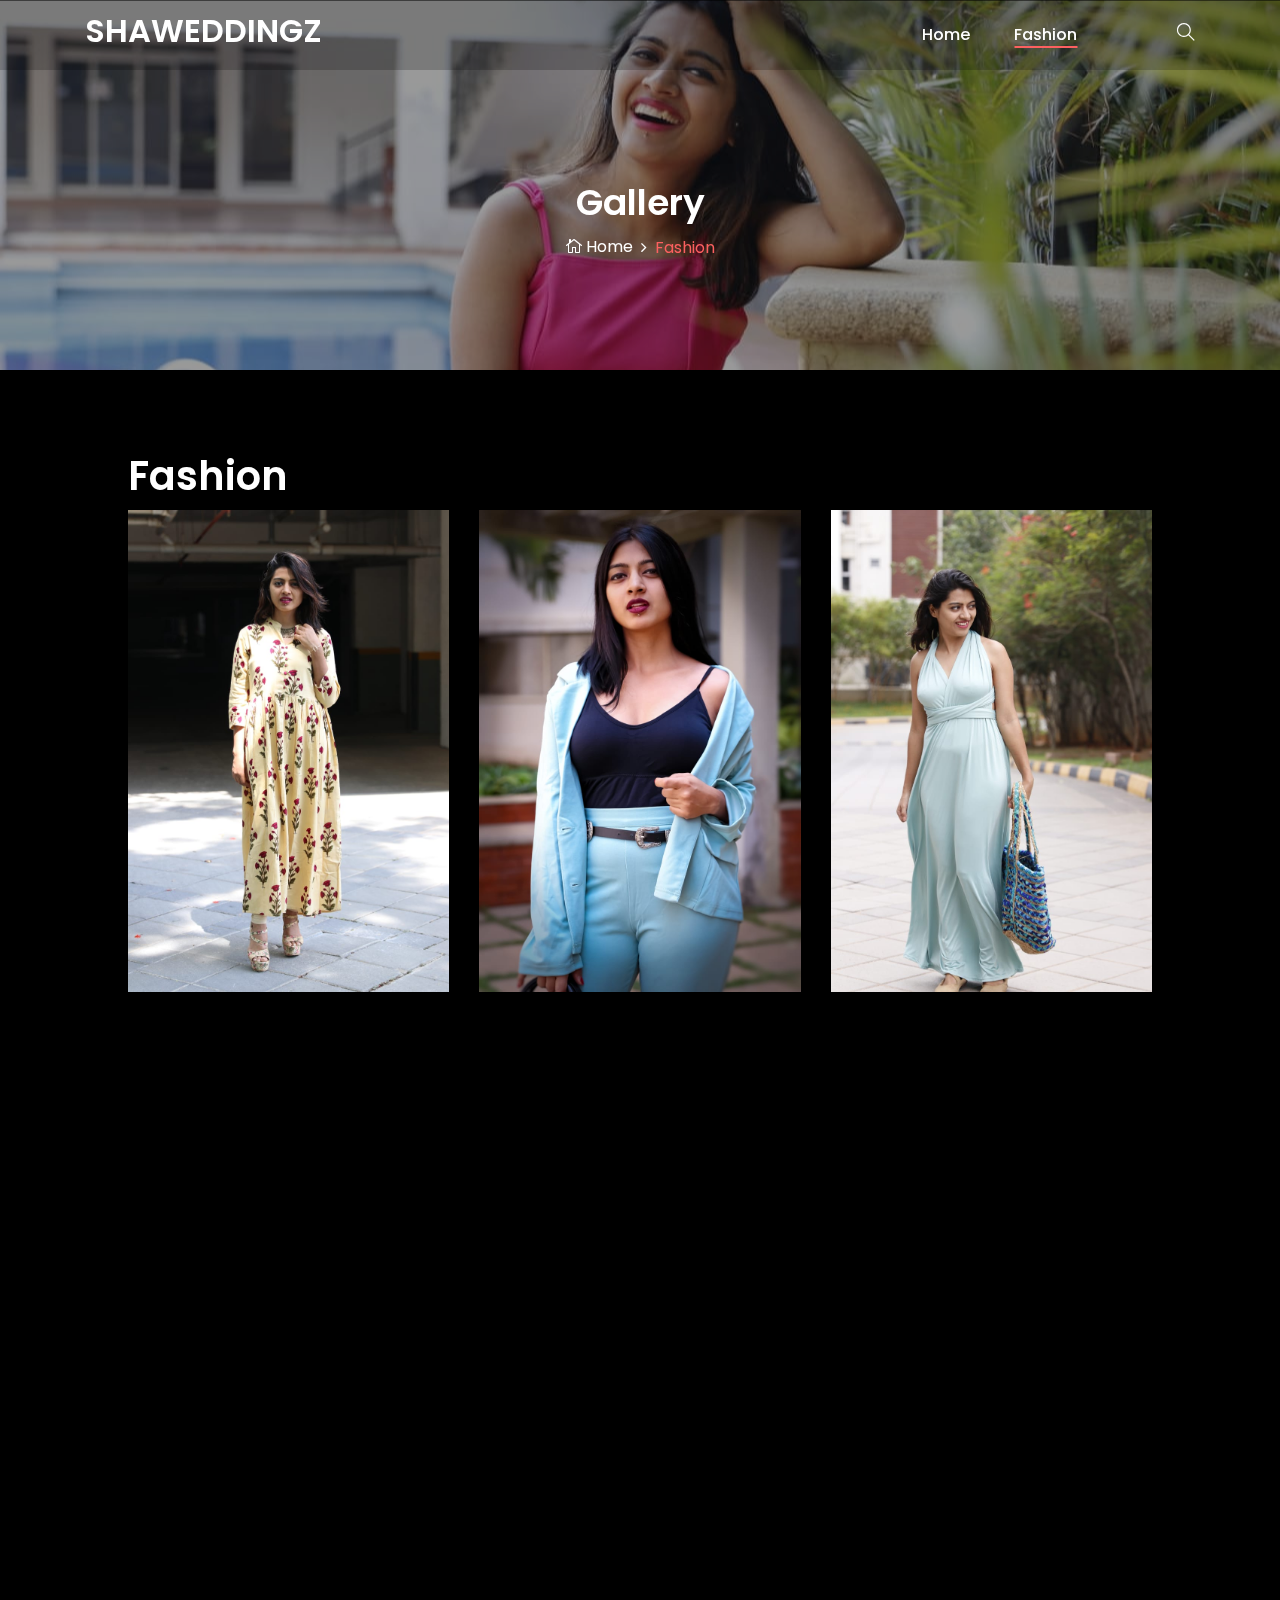
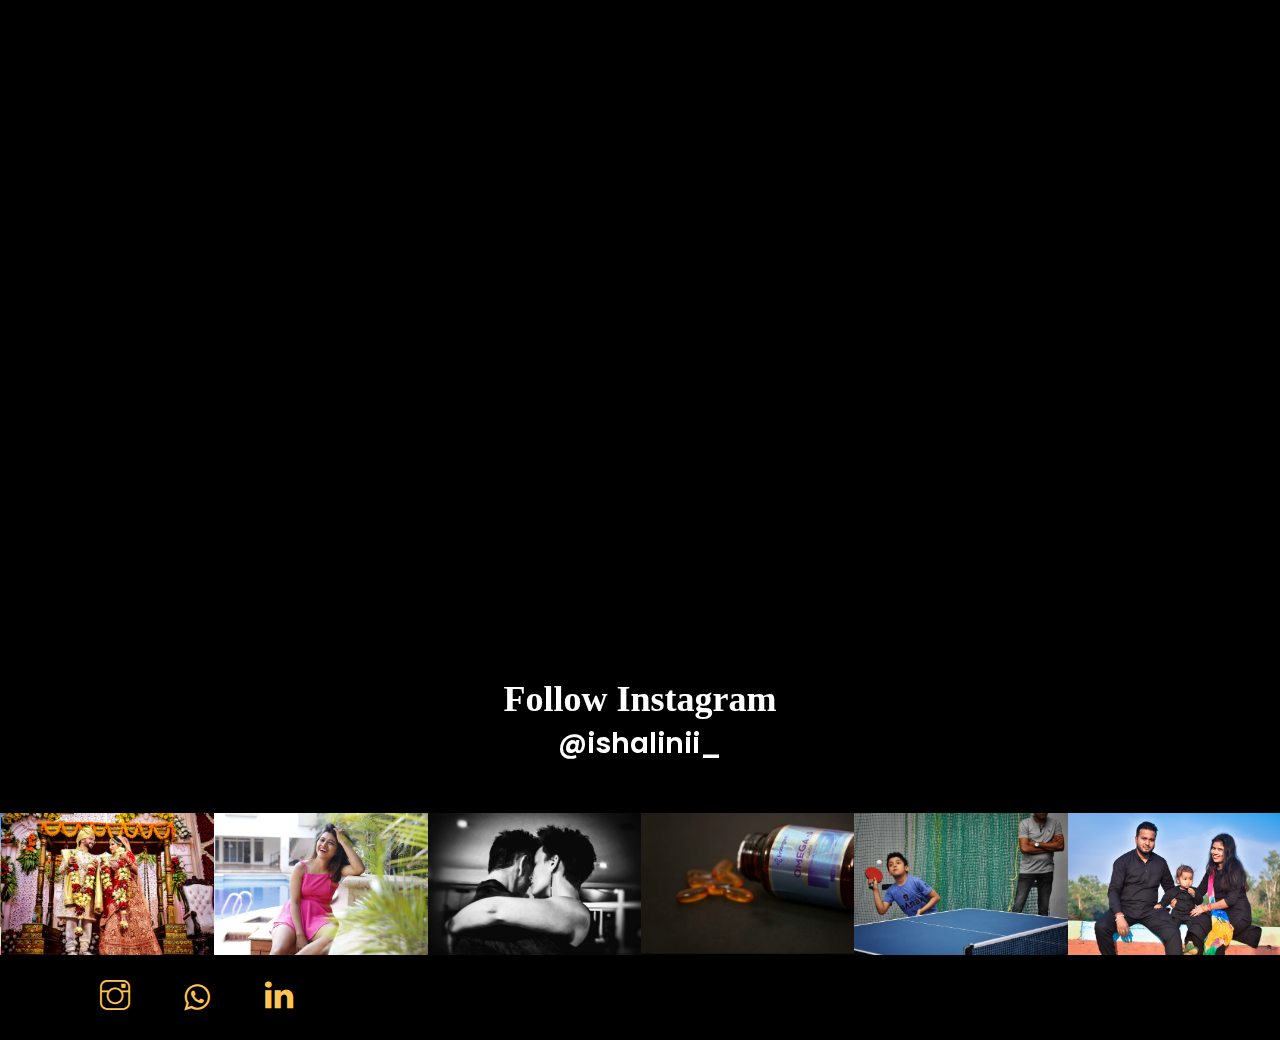
<file: Fashion.html>
<!DOCTYPE html>
<html lang="en">

<head>
    <meta charset="UTF-8">
    <meta name="description" content="">
    <meta http-equiv="X-UA-Compatible" content="IE=edge">
    <meta name="viewport" content="width=device-width, initial-scale=1, shrink-to-fit=no">

    <!-- Title -->
    <title>Shaweddings</title>

    <!-- Favicon -->
    <!-- <link rel="icon" href="./img/core-img/favicon.png"> -->

    <!-- Stylesheet -->
    <link rel="stylesheet" href="style.css">

</head>

<body>
    <!-- Preloader -->
    <div id="preloader">
        <div class="loader"></div>
    </div>
    <!-- /Preloader -->

    <!-- Top Search Form Area -->
    <div class="top-search-area">
        <div class="modal fade" id="searchModal" tabindex="-1" role="dialog" aria-hidden="true">
            <div class="modal-dialog modal-dialog-centered" role="document">
                <div class="modal-content">
                    <div class="modal-body">
                        <!-- Close -->
                        <button type="button" class="btn close-btn" data-dismiss="modal"><i class="ti-close"></i></button>
                        <!-- Form -->
                        <form action="index.html" method="post">
                            <input type="search" name="top-search-bar" class="form-control" placeholder="Search and hit enter...">
                            <button type="submit">Search</button>
                        </form>
                    </div>
                </div>
            </div>
        </div>
    </div>

    <!-- Header Area Start -->
    <header class="header-area">
        <!-- Main Header Start -->
        <div class="main-header-area">
            <div class="classy-nav-container breakpoint-off">
                <div class="container">
                    <!-- Classy Menu -->
                    <nav class="classy-navbar justify-content-between" id="alimeNav">

                        <!-- Logo -->
                        <a class="nav-brand  " href="./index.html"><h2 style="color: white;">SHAWEDDINGZ</h2></a>

                        <!-- Navbar Toggler -->
                        <div class="classy-navbar-toggler">
                            <span class="navbarToggler"><span></span><span></span><span></span></span>
                        </div>

                        <!-- Menu -->
                        <div class="classy-menu">
                            <!-- Menu Close Button -->
                            <div class="classycloseIcon">
                                <div class="cross-wrap"><span class="top"></span><span class="bottom"></span></div>
                            </div>
                           <!-- Nav Start -->
                           <div class="classynav">
                            <ul id="nav">
                                <li><a href="./index.html">Home</a></li>
                                <!-- <li><a href="#">Pages</a>
                                    <ul class="dropdown">
                                        <li><a href="./index.html">- Home</a></li>
                                        <li><a href="./about.html">- About</a></li>
                                        <li><a href="./gallery.html">- Gallery</a></li>
                                        <li><a href="./blog.html">- Blog</a></li>
                                        <li><a href="./single-blog.html">- Blog Details</a></li>
                                        <li><a href="./contact.html">- Contact</a></li>
                                        <li><a href="#">- Dropdown</a>
                                            <ul class="dropdown">
                                                <li><a href="#">- Dropdown Item</a></li>
                                                <li><a href="#">- Dropdown Item</a></li>
                                                <li><a href="#">- Dropdown Item</a></li>
                                                <li><a href="#">- Dropdown Item</a></li>
                                            </ul>
                                        </li>
                                    </ul>
                                </li> -->
                                <!-- <li><a href="./about.html">About</a></li>
                                <li class="active"><a href="./gallery.html">Gallery</a></li>
                                <li><a href="./blog.html">Blog</a></li> -->
                                <li class="active"><a href="./Fashion.html">Fashion</a></li>
                            </ul>

                                <!-- Search Icon -->
                                <div class="search-icon" data-toggle="modal" data-target="#searchModal"><i class="ti-search"></i></div>
                            </div>
                            <!-- Nav End -->
                        </div>
                    </nav>
                </div>
            </div>
        </div>
    </header>
    <!-- Header Area End -->

    <!-- Breadcrumb Area Start -->
    <section class="breadcrumb-area bg-img bg-overlay jarallax" style="background-image: url(img/bg-img/IMG-20210120-WA0027.jpg);">
        <div class="container h-100">
            <div class="row h-100 align-items-center">
                <div class="col-12">
                    <div class="breadcrumb-content text-center">
                        <h2 class="page-title">Gallery</h2>
                        <nav aria-label="breadcrumb">
                            <ol class="breadcrumb justify-content-center">
                                <li class="breadcrumb-item"><a href="index.html"><i class="icon_house_alt"></i> Home</a></li>
                                <li class="breadcrumb-item active" aria-current="page">Fashion</li>
                            </ol>
                        </nav>
                    </div>
                </div>
            </div>
        </div>
    </section>
    <!-- Breadcrumb Area End -->

    <!-- Gallery Area Start -->
    <div class="alime-portfolio-area section-padding-80 clearfix">
        <div class="container-fluid">
            <div class="row">
                <div class="col-12">
                    <h1>Fashion</h1>
                    <!-- Projects Menu -->
                    <!-- <div class="alime-projects-menu wow fadeInUp" data-wow-delay="100ms">
                        <div class="portfolio-menu text-center">
                            <button class="btn active" data-filter="*">All</button>
                            <button class="btn" data-filter=".human">Human</button>
                            <button class="btn" data-filter=".nature">Nature</button>
                            <button class="btn" data-filter=".country">Country</button>
                            <button class="btn" data-filter=".video">Video</button>
                        </div>
                    </div> -->
                </div>
            </div>

            <div class="row alime-portfolio">
                <!-- Single Gallery Item -->
                <div class="col-12 col-sm-6 col-lg-4 single_gallery_item nature mb-30 wow fadeInUp" data-wow-delay="100ms">
                    <div class="single-portfolio-content">
                        <img src="img/bg-img/IMG-20210120-WA0049.jpg" alt="">
                        <div class="hover-content">
                            <a href="img/bg-img/IMG-20210120-WA0049.jpg" class="portfolio-img">+</a>
                        </div>
                    </div>
                </div>

                <!-- Single Gallery Item -->
                <div class="col-12 col-sm-6 col-lg-4 single_gallery_item video human mb-30 wow fadeInUp" data-wow-delay="300ms">
                    <div class="single-portfolio-content">
                        <img src="img/bg-img/IMG-20210120-WA0047.jpg" alt="">
                        <div class="hover-content">
                            <a href="img/bg-img/IMG-20210120-WA0047.jpg" class="portfolio-img">+</a>
                        </div>
                    </div>
                </div>

                <!-- Single Gallery Item -->
                <div class="col-12 col-sm-6 col-lg-4 single_gallery_item country mb-30 wow fadeInUp" data-wow-delay="500ms">
                    <div class="single-portfolio-content">
                        <img src="img/bg-img/IMG-20210120-WA0029.jpg" alt="">
                        <div class="hover-content">
                            <a href="img/bg-img/IMG-20210120-WA0029.jpg" class="portfolio-img">+</a>
                        </div>
                    </div>
                </div>

                <!-- Single Gallery Item -->
                <div class="col-12 col-sm-6 col-lg-4 single_gallery_item human mb-30 wow fadeInUp" data-wow-delay="700ms">
                    <div class="single-portfolio-content">
                        <img src="img/bg-img/IMG-20210120-WA0027.jpg" alt="">
                        <div class="hover-content">
                            <a href="img/bg-img/IMG-20210120-WA0027.jpg" class="portfolio-img">+</a>
                        </div>
                    </div>
                </div>

                <!-- Single Gallery Item -->
                <div class="col-12 col-sm-6 col-lg-4 single_gallery_item nature mb-30 wow fadeInUp" data-wow-delay="100ms">
                    <div class="single-portfolio-content">
                        <img src="img/bg-img/IMG-20210120-WA0048.jpg" alt="">
                        <div class="hover-content">
                            <a href="img/bg-img/IMG-20210120-WA0048.jpg" class="portfolio-img">+</a>
                        </div>
                    </div>
                </div>

                <!-- Single Gallery Item -->
                <div class="col-12 col-sm-6 col-lg-4 single_gallery_item video country mb-30 wow fadeInUp" data-wow-delay="300ms">
                    <div class="single-portfolio-content">
                        <img src="img/bg-img/IMG-20210120-WA0024.jpg" alt="">
                        <div class="hover-content">
                            <a href="img/bg-img/IMG-20210120-WA0024.jpg" class="portfolio-img">+</a>
                        </div>
                    </div>
                </div>

                <!-- Single Gallery Item -->
                <div class="col-12 col-sm-6 col-lg-4 single_gallery_item human mb-30 wow fadeInUp" data-wow-delay="500ms">
                    <div class="single-portfolio-content">
                        <img src="img/bg-img/IMG-20210120-WA0044.jpg" alt="">
                        <div class="hover-content">
                            <a href="img/bg-img/IMG-20210120-WA0044.jpg" class="portfolio-img">+</a>
                        </div>
                    </div>
                </div>

                <!-- Single Gallery Item -->
                <div class="col-12 col-sm-6 col-lg-4 single_gallery_item nature mb-30 wow fadeInUp" data-wow-delay="700ms">
                    <div class="single-portfolio-content">
                        <img src="img/bg-img/IMG-20210120-WA0052.jpg" alt="">
                        <div class="hover-content">
                            <a href="img/bg-img/IMG-20210120-WA0052.jpg" class="portfolio-img">+</a>
                        </div>
                    </div>
                </div>

                <!-- Single Gallery Item -->
                <div class="col-12 col-sm-6 col-lg-4 single_gallery_item video country mb-30 wow fadeInUp" data-wow-delay="100ms">
                    <div class="single-portfolio-content">
                        <img src="img/bg-img/IMG-20210120-WA0022.jpg" alt="">
                        <div class="hover-content">
                            <a href="img/bg-img/IMG-20210120-WA0022.jpg" class="portfolio-img">+</a>
                        </div>
                    </div>
                </div>

                <!-- Single Gallery Item -->
                <div class="col-12 col-sm-6 col-lg-4 single_gallery_item human mb-30 wow fadeInUp" data-wow-delay="300ms">
                    <div class="single-portfolio-content">
                        <img src="img/bg-img/IMG-20210120-WA0023.jpg" alt="">
                        <div class="hover-content">
                            <a href="img/bg-img/IMG-20210120-WA0023.jpg" class="portfolio-img">+</a>
                        </div>
                    </div>
                </div>

                <!-- Single Gallery Item -->
                <div class="col-12 col-sm-6 col-lg-4 single_gallery_item country mb-30 wow fadeInUp" data-wow-delay="500ms">
                    <div class="single-portfolio-content">
                        <img src="img/bg-img/IMG-20210120-WA0020.jpg" alt="">
                        <div class="hover-content">
                            <a href="img/bg-img/IMG-20210120-WA0020.jpg" class="portfolio-img">+</a>
                        </div>
                    </div>
                </div>

                <!-- Single Gallery Item -->
                <div class="col-12 col-sm-6 col-lg-4 single_gallery_item country mb-30 wow fadeInUp" data-wow-delay="700ms">
                    <div class="single-portfolio-content">
                        <img src="img/bg-img/IMG-20210120-WA0018.jpg" alt="">
                        <div class="hover-content">
                            <a href="img/bg-img/IMG-20210120-WA0018.jpg" class="portfolio-img">+</a>
                        </div>
                    </div>
                </div>

                <!-- Single Gallery Item -->
                <div class="col-12 col-sm-6 col-lg-4 single_gallery_item human mb-30 wow fadeInUp" data-wow-delay="300ms">
                    <div class="single-portfolio-content">
                        <img src="img/bg-img/IMG-20210120-WA0015.jpg" alt="">
                        <div class="hover-content">
                            <a href="img/bg-img/IMG-20210120-WA0015.jpg" class="portfolio-img">+</a>
                        </div>
                    </div>
                </div>

                <!-- Single Gallery Item -->
                <div class="col-12 col-sm-6 col-lg-4 single_gallery_item human mb-30 wow fadeInUp" data-wow-delay="300ms">
                    <div class="single-portfolio-content">
                        <img src="img/bg-img/IMG-20210120-WA0053.jpg" alt="">
                        <div class="hover-content">
                            <a href="img/bg-img/IMG-20210120-WA0053.jpg" class="portfolio-img">+</a>
                        </div>
                    </div>
                </div>

                <!-- Single Gallery Item -->
                <div class="col-12 col-sm-6 col-lg-4 single_gallery_item human mb-30 wow fadeInUp" data-wow-delay="300ms">
                    <div class="single-portfolio-content">
                        <img src="img/bg-img/IMG-20210120-WA0043.jpg" alt="">
                        <div class="hover-content">
                            <a href="img/bg-img/IMG-20210120-WA0043.jpg" class="portfolio-img">+</a>
                        </div>
                    </div>
                </div>
            </div>

            <div class="row">
                <div class="col-12 text-center wow fadeInUp" data-wow-delay="800ms">
                    <a href="#" class="btn alime-btn btn-2 mt-15">View More</a>
                </div>
            </div>
        </div>
    </div>
    <!-- Gallery Area End -->

   <!-- Follow Area Start -->
   <section class="follow-area clearfix">
    <div class="container">
        <div class="row">
            <div class="col-12">
                <div class="section-heading text-center">
                    <h2 style="color: white;font-family: Georgia, 'Times New Roman', Times, serif;"> Follow Instagram</h2>
                    <a style="font-family: Georgia, 'Times New Roman', Times, serif;" href="https://www.instagram.com/ishalinii_/"><h3 style="color: white;">@ishalinii_

                    </h3></a>
                </div>
            </div>
        </div>
    </div>

    <!-- Instagram Feed Area -->
    <div class="instragram-feed-area owl-carousel">
        <!-- Single Instagram Item -->
        <div class="single-instagram-item">
            <img src="img/bg-img/IMG-20210120-WA0037.jpg" alt="">
            <div class="instagram-hover-content text-center d-flex align-items-center justify-content-center">
                <a href="https://www.instagram.com/ishalinii_/">
                    <i class="ti-instagram" aria-hidden="true"></i>
                    <span>ishalinii_

                    </span>
                </a>
            </div>
        </div>
        <!-- Single Instagram Item -->
        <div class="single-instagram-item">
            <img src="img/bg-img/IMG-20210120-WA0027.jpg" alt="">
            <div class="instagram-hover-content text-center d-flex align-items-center justify-content-center">
                <a href="https://www.instagram.com/ishalinii_/">
                    <i class="ti-instagram" aria-hidden="true"></i>
                    <span>ishalinii_

                    </span>
                </a>
            </div>
        </div>
        <!-- Single Instagram Item -->
        <div class="single-instagram-item">
            <img src="img/bg-img/IMG-20210120-WA0039.jpg" alt="">
            <div class="instagram-hover-content text-center d-flex align-items-center justify-content-center">
                <a href="https://www.instagram.com/ishalinii_/">
                    <i class="ti-instagram" aria-hidden="true"></i>
                    <span>ishalinii_

                    </span>
                </a>
            </div>
        </div>
        <!-- Single Instagram Item -->
        <div class="single-instagram-item">
            <img src="img/bg-img/IMG-20210120-WA0034.jpg" alt="">
            <div class="instagram-hover-content text-center d-flex align-items-center justify-content-center">
                <a href="https://www.instagram.com/ishalinii_/">
                    <i class="ti-instagram" aria-hidden="true"></i>
                    <span>ishalinii_

                    </span>
                </a>
            </div>
        </div>
        <!-- Single Instagram Item -->
        <div class="single-instagram-item">
            <img src="img/bg-img/IMG-20210120-WA0028.jpg" alt="">
            <div class="instagram-hover-content text-center d-flex align-items-center justify-content-center">
                <a href="https://www.instagram.com/ishalinii_/">
                    <i class="ti-instagram" aria-hidden="true"></i>
                    <span>ishalinii_

                    </span>
                </a>
            </div>
        </div>
        <!-- Single Instagram Item -->
        <div class="single-instagram-item">
            <img src="img/bg-img/IMG-20210120-WA0046.jpg" alt="">
            <div class="instagram-hover-content text-center d-flex align-items-center justify-content-center">
                <a href="https://www.instagram.com/ishalinii_/">
                    <i class="ti-instagram" aria-hidden="true"></i>
                    <span>ishalinii_

                    </span>
                </a>
            </div>
        </div>
    </div>
</section>
<!-- Follow Area End -->

<!-- Footer Area Start -->
<footer class="footer-area">
    <div class="container">
        <div class="row">
            <div class="col-12">
                <div class="footer-content d-flex align-items-center justify-content-between">
                    <!-- Copywrite Text -->
                    <div class="copywrite-text">
                        <p><!-- Link back to Colorlib can't be removed. Template is licensed under CC BY 3.0. -->
<!-- Copyright &copy;<script>document.write(new Date().getFullYear());</script> All rights reserved | This template is made with <i class="fa fa-heart-o" aria-hidden="true"></i> by <a href="https://colorlib.com" target="_blank">Colorlib</a> -->
<!-- Link back to Colorlib can't be removed. Template is licensed under CC BY 3.0. --></p>
                    </div>
                    <!-- Footer Logo
                    <div class="footer-logo">
                        <a href="#"><img src="img/core-img/logo2.png" alt=""></a>
                    </div> -->
                    <!-- Social Info -->
                    <div class="social-info col-lg-12" >
                        <a style="color: #FFC451;" href="https://www.instagram.com/ishalinii_/"><i class="ti-instagram" aria-hidden="true"></i></a>
                        <a style="color: #FFC451;" href="https://api.whatsapp.com/send?phone=917337640606"><i class="fa fa-whatsapp" aria-hidden="true"></i></a>
                        <a style="color: #FFC451;" href="https://www.linkedin.com/in/ishalini1710/"><i class="ti-linkedin" aria-hidden="true"></i></a>
                        <!-- <a href="#"><i class="ti-pinterest" aria-hidden="true"></i></a> -->
                    </div>
                </div>
            </div>
        </div>
    </div>
</footer>
<!-- Footer Area End -->

    <!-- **** All JS Files ***** -->
    <!-- jQuery 2.2.4 -->
    <script src="js/jquery.min.js"></script>
    <!-- Popper -->
    <script src="js/popper.min.js"></script>
    <!-- Bootstrap -->
    <script src="js/bootstrap.min.js"></script>
    <!-- All Plugins -->
    <script src="js/alime.bundle.js"></script>
    <!-- Active -->
    <script src="js/default-assets/active.js"></script>

</body>

</html>
</file>
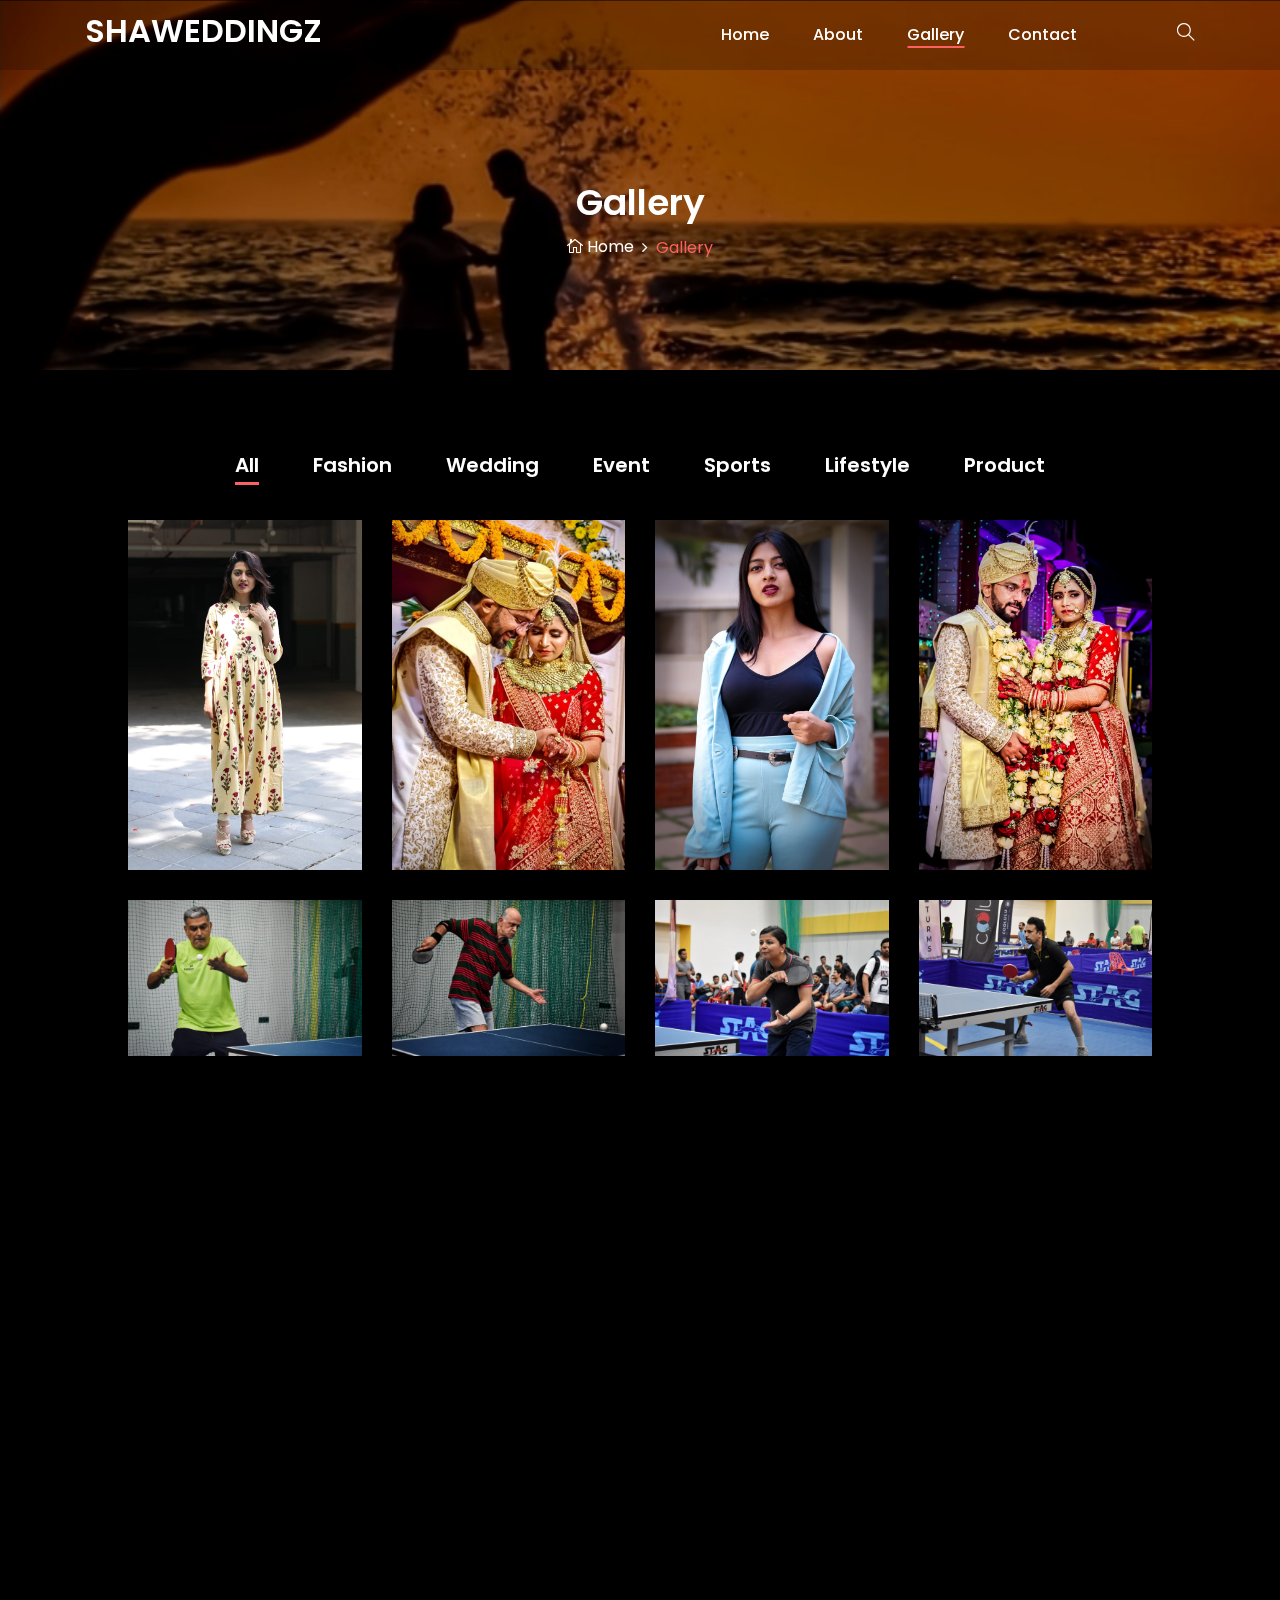
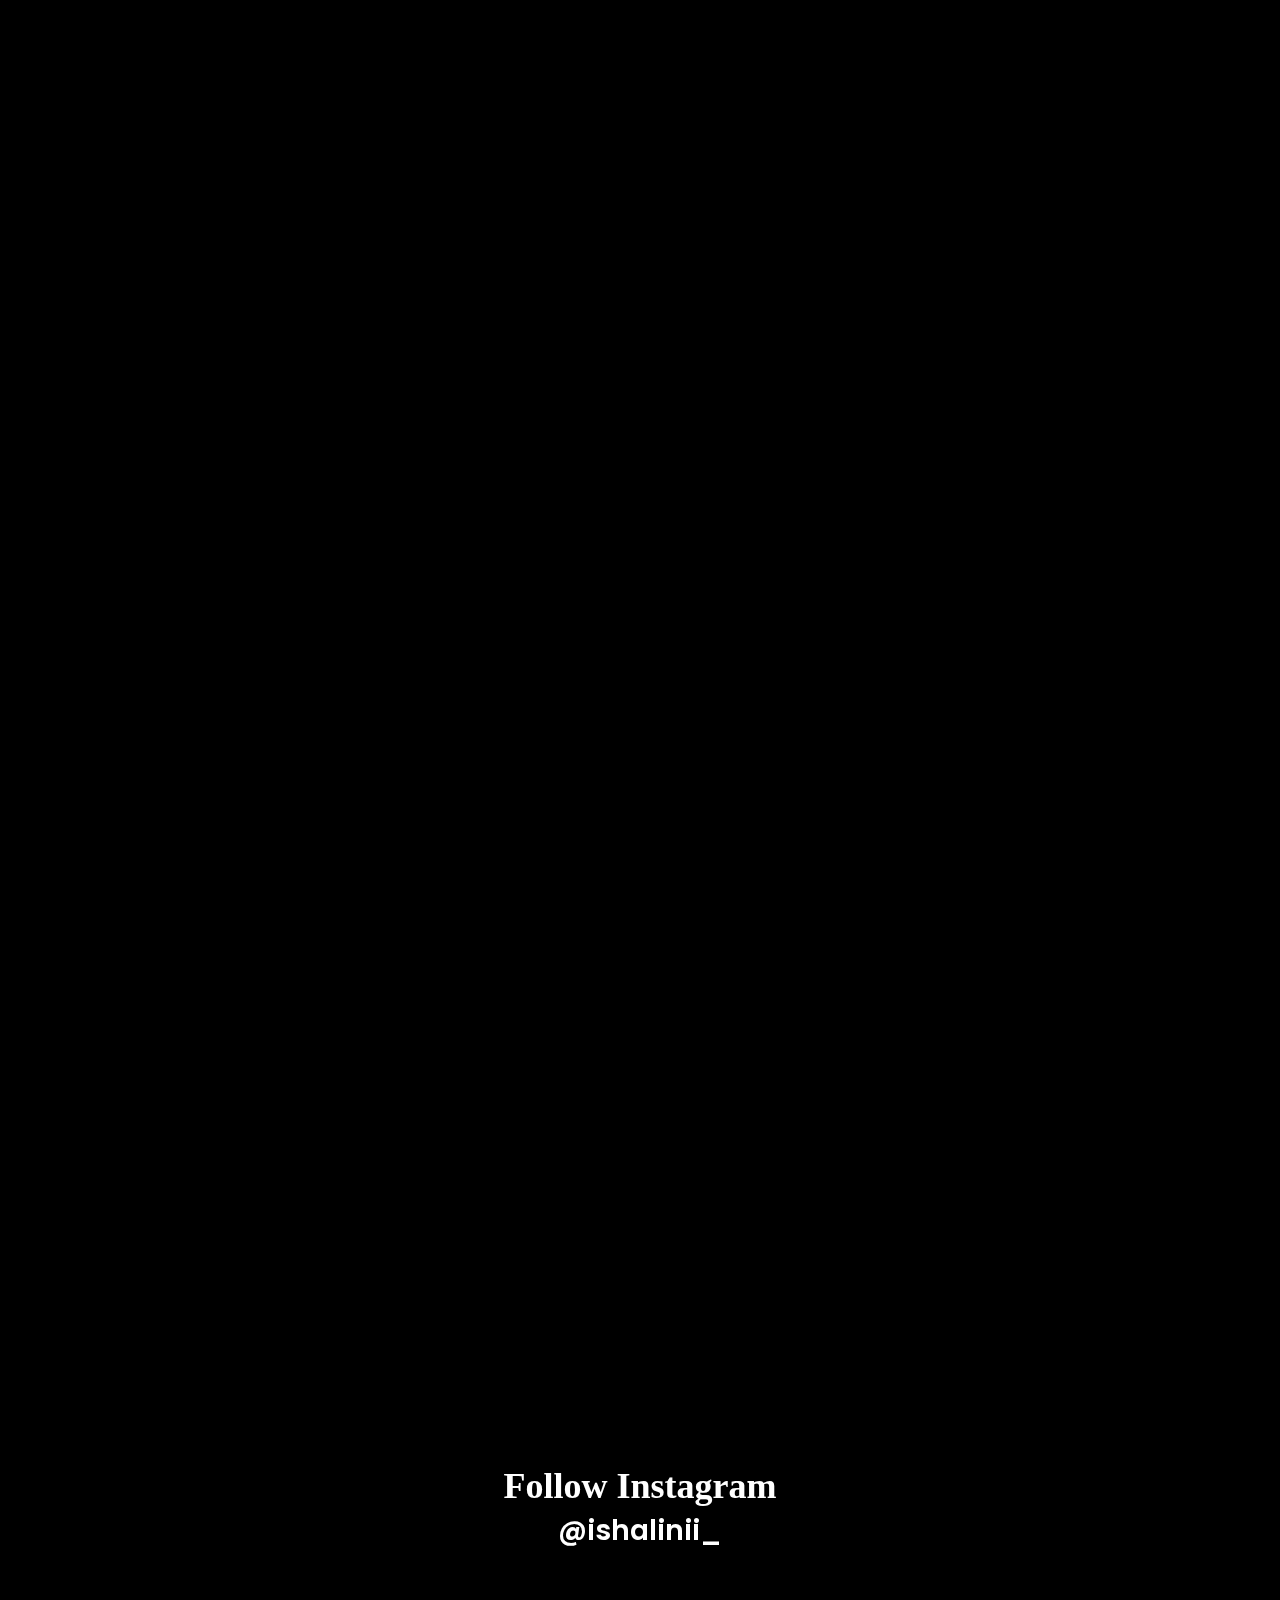
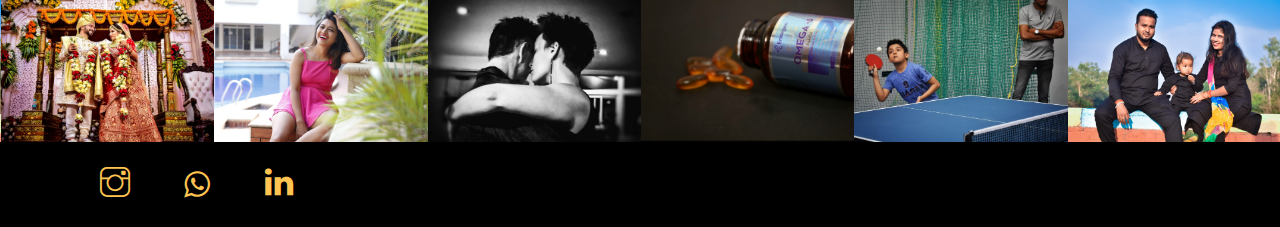
<file: gallery.html>
<!DOCTYPE html>
<html lang="en">

<head>
    <meta charset="UTF-8">
    <meta name="description" content="">
    <meta http-equiv="X-UA-Compatible" content="IE=edge">
    <meta name="viewport" content="width=device-width, initial-scale=1, shrink-to-fit=no">

    <!-- Title -->
    <title>Shaweddings</title>

    <!-- Favicon -->
    <!-- <link rel="icon" href="./img/core-img/favicon.png"> -->

    <!-- Stylesheet -->
    <link rel="stylesheet" href="style.css">

</head>

<body>
    <!-- Preloader -->
    <div id="preloader">
        <div class="loader"></div>
    </div>
    <!-- /Preloader -->

    <!-- Top Search Form Area -->
    <div class="top-search-area">
        <div class="modal fade" id="searchModal" tabindex="-1" role="dialog" aria-hidden="true">
            <div class="modal-dialog modal-dialog-centered" role="document">
                <div class="modal-content">
                    <div class="modal-body">
                        <!-- Close -->
                        <button type="button" class="btn close-btn" data-dismiss="modal"><i class="ti-close"></i></button>
                        <!-- Form -->
                        <form action="index.html" method="post">
                            <input type="search" name="top-search-bar" class="form-control" placeholder="Search and hit enter...">
                            <button type="submit">Search</button>
                        </form>
                    </div>
                </div>
            </div>
        </div>
    </div>

    <!-- Header Area Start -->
    <header class="header-area">
        <!-- Main Header Start -->
        <div class="main-header-area">
            <div class="classy-nav-container breakpoint-off">
                <div class="container">
                    <!-- Classy Menu -->
                    <nav class="classy-navbar justify-content-between" id="alimeNav">

                        <!-- Logo -->
                        <a class="nav-brand  " href="./index.html"><h2 style="color: white;">SHAWEDDINGZ</h2></a>

                        <!-- Navbar Toggler -->
                        <div class="classy-navbar-toggler">
                            <span class="navbarToggler"><span></span><span></span><span></span></span>
                        </div>

                        <!-- Menu -->
                        <div class="classy-menu">
                            <!-- Menu Close Button -->
                            <div class="classycloseIcon">
                                <div class="cross-wrap"><span class="top"></span><span class="bottom"></span></div>
                            </div>
                            <!-- Nav Start -->
                            <div class="classynav">
                                <ul id="nav">
                                    <li class=""><a href="./index.html">Home</a></li>
                                    <!-- <li><a href="#">Pages</a>
                                        <ul class="dropdown">
                                            <li><a href="./index.html">- Home</a></li>
                                            <li><a href="./about.html">- About</a></li>
                                            <li><a href="./gallery.html">- Gallery</a></li>
                                            <li><a href="./blog.html">- Blog</a></li>
                                            <li><a href="./single-blog.html">- Blog Details</a></li>
                                            <li><a href="./contact.html">- Contact</a></li>
                                            <li><a href="#">- Dropdown</a>
                                                <ul class="dropdown">
                                                    <li><a href="#">- Dropdown Item</a></li>
                                                    <li><a href="#">- Dropdown Item</a></li>
                                                    <li><a href="#">- Dropdown Item</a></li>
                                                    <li><a href="#">- Dropdown Item</a></li>
                                                </ul>
                                            </li>
                                        </ul>
                                    </li> -->
                                    <li><a href="./about.html">About</a></li>
                                    <li class="active"><a href="./gallery.html">Gallery</a></li>
                                    <!-- <li><a href="./blog.html">Blog</a></li> -->
                                    <li><a href="./contact.html">Contact</a></li>
                                </ul>

                                <!-- Search Icon -->
                                <div class="search-icon" data-toggle="modal" data-target="#searchModal"><i class="ti-search"></i></div>
                            </div>
                            <!-- Nav End -->
                        </div>
                    </nav>
                </div>
            </div>
        </div>
    </header>
    <!-- Header Area End -->

    <!-- Breadcrumb Area Start -->
    <section class="breadcrumb-area bg-img bg-overlay jarallax" style="background-image: url(img/bg-img/IMG-20210120-WA0036.jpg);">
        <div class="container h-100">
            <div class="row h-100 align-items-center">
                <div class="col-12">
                    <div class="breadcrumb-content text-center">
                        <h2 class="page-title">Gallery</h2>
                        <nav aria-label="breadcrumb">
                            <ol class="breadcrumb justify-content-center">
                                <li class="breadcrumb-item"><a href="index.html"><i class="icon_house_alt"></i> Home</a></li>
                                <li class="breadcrumb-item active" aria-current="page">Gallery</li>
                            </ol>
                        </nav>
                    </div>
                </div>
            </div>
        </div>
    </section>
    <!-- Breadcrumb Area End -->

    <!-- Gallery Area Start -->
    <div class="alime-portfolio-area section-padding-80 clearfix">
        <div class="container-fluid">
            <div class="row">
                <div class="col-12">
                    <!-- Projects Menu -->
                    <div class="alime-projects-menu wow fadeInUp" data-wow-delay="100ms">
                        <div class="portfolio-menu text-center">
                            <button class="btn active" data-filter="*">All</button>
                            <button class="btn" data-filter=".fash">Fashion</button>
                            <button class="btn" data-filter=".wed">Wedding</button>
                            <button class="btn" data-filter=".eve">Event</button>
                            <button class="btn" data-filter=".spo">Sports</button>
                            <button class="btn" data-filter=".lif">Lifestyle</button>
                            <button class="btn" data-filter=".pro">Product</button>
                        </div>
                    </div>
                </div>
            </div>

            <div class="row alime-portfolio">
                <!-- Single Gallery Item -->
                <div class="col-12 col-sm-6 col-lg-3 single_gallery_item fash mb-30 wow fadeInUp" data-wow-delay="100ms">
                    <div class="single-portfolio-content">
                        <img src="img/bg-img/IMG-20210120-WA0049.jpg" alt="">
                        <div class="hover-content">
                            <a href="img/bg-img/IMG-20210120-WA0049.jpg" class="portfolio-img">+</a>
                        </div>
                    </div>
                </div>

                <!-- Single Gallery Item -->
                <div class="col-12 col-sm-6 col-lg-3 single_gallery_item wed mb-30 wow fadeInUp" data-wow-delay="300ms">
                    <div class="single-portfolio-content">
                        <img src="img/bg-img/IMG-20210120-WA0055.jpg" alt="">
                        <div class="hover-content">
                            <a href="img/bg-img/IMG-20210120-WA0055.jpg" class="portfolio-img">+</a>
                        </div>
                    </div>
                </div>

                <!-- Single Gallery Item -->
                <div class="col-12 col-sm-6 col-lg-3 single_gallery_item fash mb-30 wow fadeInUp" data-wow-delay="500ms">
                    <div class="single-portfolio-content">
                        <img src="img/bg-img/IMG-20210120-WA0047.jpg" alt="">
                        <div class="hover-content">
                            <a href="img/bg-img/IMG-20210120-WA0047.jpg" class="portfolio-img">+</a>
                        </div>
                    </div>
                </div>

                <!-- Single Gallery Item -->
                <div class="col-12 col-sm-6 col-lg-3 single_gallery_item wed mb-30 wow fadeInUp" data-wow-delay="700ms">
                    <div class="single-portfolio-content">
                        <img src="img/bg-img/IMG-20210120-WA0026.jpg" alt="">
                        <div class="hover-content">
                            <a href="img/bg-img/IMG-20210120-WA0026.jpg" class="portfolio-img">+</a>
                        </div>
                    </div>
                </div>

              <!-- Single Gallery Item -->
              <div class="col-12 col-sm-6 col-lg-3 single_gallery_item spo mb-30 wow fadeInUp" data-wow-delay="100ms">
                <div class="single-portfolio-content">
                    <img src="img/bg-img/IMG-20210120-WA0011.jpg" alt="">
                    <div class="hover-content">
                        <a href="img/bg-img/IMG-20210120-WA0011.jpg" class="portfolio-img">+</a>
                    </div>
                </div>
            </div>

            <!-- Single Gallery Item -->
            <div class="col-12 col-sm-6 col-lg-3 single_gallery_item spo  mb-30 wow fadeInUp" data-wow-delay="300ms">
                <div class="single-portfolio-content">
                    <img src="img/bg-img/IMG-20210120-WA0030.jpg" alt="">
                    <div class="hover-content">
                        <a href="img/bg-img/IMG-20210120-WA0030.jpg" class="portfolio-img">+</a>
                    </div>
                </div>
            </div>
            
            <!-- Single Gallery Item -->
            <div class="col-12 col-sm-6 col-lg-3 single_gallery_item spo mb-30 wow fadeInUp" data-wow-delay="100ms">
                <div class="single-portfolio-content">
                    <img src="img/bg-img/IMG-20210120-WA0013.jpg" alt="">
                    <div class="hover-content">
                        <a href="img/bg-img/IMG-20210120-WA0013.jpg" class="portfolio-img">+</a>
                    </div>
                </div>
            </div>

            <!-- Single Gallery Item -->
            <div class="col-12 col-sm-6 col-lg-3 single_gallery_item spo mb-30 wow fadeInUp" data-wow-delay="300ms">
                <div class="single-portfolio-content">
                    <img src="img/bg-img/IMG-20210120-WA0009.jpg" alt="">
                    <div class="hover-content">
                        <a href="img/bg-img/IMG-20210120-WA0009.jpg" class="portfolio-img">+</a>
                    </div>
                </div>
            </div>

                <!-- Single Gallery Item -->
                <div class="col-12 col-sm-6 col-lg-6 single_gallery_item eve mb-30 wow fadeInUp" data-wow-delay="100ms">
                    <div class="single-portfolio-content">
                        <img src="img/bg-img/IMG-20210120-WA0042.jpg" alt="">
                        <div class="hover-content">
                            <a href="img/bg-img/IMG-20210120-WA0042.jpg" class="portfolio-img">+</a>
                        </div>
                    </div>
                </div>


                <!-- Single Gallery Item -->
                  <div class="col-12 col-sm-6 col-lg-6 single_gallery_item eve mb-30 wow fadeInUp" data-wow-delay="100ms">
                    <div class="single-portfolio-content">
                        <img src="img/bg-img/IMG-20210120-WA0039.jpg" alt="">
                        <div class="hover-content">
                            <a href="img/bg-img/IMG-20210120-WA0039.jpg" class="portfolio-img">+</a>
                        </div>
                    </div>
                </div>

                <!-- Single Gallery Item -->
                <div class="col-12 col-sm-6 col-lg-3 single_gallery_item pro mb-30 wow fadeInUp" data-wow-delay="500ms">
                    <div class="single-portfolio-content">
                        <img src="img/bg-img/IMG-20210120-WA0012.jpg" alt="">
                        <div class="hover-content">
                            <a href="img/bg-img/IMG-20210120-WA0012.jpg" class="portfolio-img">+</a>
                        </div>
                    </div>
                </div>

                <!-- Single Gallery Item -->
                <div class="col-12 col-sm-6 col-lg-3 single_gallery_item pro mb-30 wow fadeInUp" data-wow-delay="700ms">
                    <div class="single-portfolio-content">
                        <img src="img/bg-img/IMG-20210120-WA0010.jpg" alt="">
                        <div class="hover-content">
                            <a href="img/bg-img/IMG-20210120-WA0010.jpg" class="portfolio-img">+</a>
                        </div>
                    </div>
                </div>

                <!-- Single Gallery Item -->
                <div class="col-12 col-sm-6 col-lg-3 single_gallery_item pro mb-30 wow fadeInUp" data-wow-delay="700ms">
                    <div class="single-portfolio-content">
                        <img src="img/bg-img/IMG-20210120-WA0038.jpg" alt="">
                        <div class="hover-content">
                            <a href="img/bg-img/IMG-20210120-WA0038.jpg" class="portfolio-img">+</a>
                        </div>
                    </div>
                </div>
              
                <!-- Single Gallery Item -->
                <div class="col-12 col-sm-6 col-lg-3 single_gallery_item pro mb-30 wow fadeInUp" data-wow-delay="700ms">
                    <div class="single-portfolio-content">
                        <img src="img/bg-img/IMG-20210120-WA0016.jpg" alt="">
                        <div class="hover-content">
                            <a href="img/bg-img/IMG-20210120-WA0016.jpg" class="portfolio-img">+</a>
                        </div>
                    </div>
                </div>
             
                 <!-- Single Gallery Item -->
                 <div class="col-12 col-sm-6 col-lg-3 single_gallery_item wed mb-30 wow fadeInUp" data-wow-delay="300ms">
                    <div class="single-portfolio-content">
                        <img src="img/bg-img/IMG-20210120-WA0040.jpg" alt="">
                        <div class="hover-content">
                            <a href="img/bg-img/IMG-20210120-WA0040.jpg" class="portfolio-img">+</a>
                        </div>
                    </div>
                </div>

                <!-- Single Gallery Item -->
                <div class="col-12 col-sm-6 col-lg-3 single_gallery_item eve mb-30 wow fadeInUp" data-wow-delay="500ms">
                    <div class="single-portfolio-content">
                        <img src="img/bg-img/IMG-20210120-WA0056.jpg" alt="">
                        <div class="hover-content">
                            <a href="img/bg-img/IMG-20210120-WA0056.jpg" class="portfolio-img">+</a>
                        </div>
                    </div>
                </div>

                <!-- Single Gallery Item -->
                <div class="col-12 col-sm-6 col-lg-3 single_gallery_item fash mb-30 wow fadeInUp" data-wow-delay="500ms">
                    <div class="single-portfolio-content">
                        <img src="img/bg-img/IMG-20210120-WA0045.jpg" alt="">
                        <div class="hover-content">
                            <a href="img/bg-img/IMG-20210120-WA0045.jpg" class="portfolio-img">+</a>
                        </div>
                    </div>
                </div>

                <!-- Single Gallery Item -->
                <div class="col-12 col-sm-6 col-lg-3 single_gallery_item wed mb-30 wow fadeInUp" data-wow-delay="500ms">
                    <div class="single-portfolio-content">
                        <img src="img/bg-img/IMG-20210120-WA0031.jpg" alt="">
                        <div class="hover-content">
                            <a href="img/bg-img/IMG-20210120-WA0031.jpg" class="portfolio-img">+</a>
                        </div>
                    </div>
                </div>

                <!-- Single Gallery Item -->
                <div class="col-12 col-sm-6 col-lg-6 single_gallery_item wed mb-30 wow fadeInUp" data-wow-delay="700ms">
                    <div class="single-portfolio-content">
                        <img src="img/bg-img/IMG-20210120-WA0050.jpg" alt="">
                        <div class="hover-content">
                            <a href="img/bg-img/IMG-20210120-WA0050.jpg" class="portfolio-img">+</a>
                        </div>
                    </div>
                </div>

                <!-- Single Gallery Item -->
                <div class="col-12 col-sm-6 col-lg-6 single_gallery_item wed mb-30 wow fadeInUp" data-wow-delay="100ms">
                    <div class="single-portfolio-content">
                        <img src="img/bg-img/IMG-20210120-WA0037.jpg" alt="">
                        <div class="hover-content">
                            <a href="img/bg-img/IMG-20210120-WA0037.jpg" class="portfolio-img">+</a>
                        </div>
                    </div>
                </div>

                 <!-- Single Gallery Item -->
                 <div class="col-12 col-sm-6 col-lg-3 single_gallery_item fash mb-30 wow fadeInUp" data-wow-delay="700ms">
                    <div class="single-portfolio-content">
                        <img src="img/bg-img/IMG-20210120-WA0027.jpg" alt="">
                        <div class="hover-content">
                            <a href="img/bg-img/IMG-20210120-WA0027.jpg" class="portfolio-img">+</a>
                        </div>
                    </div>
                </div>

                <!-- Single Gallery Item -->
                <div class="col-12 col-sm-6 col-lg-3 single_gallery_item fash mb-30 wow fadeInUp" data-wow-delay="100ms">
                    <div class="single-portfolio-content">
                        <img src="img/bg-img/IMG-20210120-WA0048.jpg" alt="">
                        <div class="hover-content">
                            <a href="img/bg-img/IMG-20210120-WA0048.jpg" class="portfolio-img">+</a>
                        </div>
                    </div>
                </div>

                <!-- Single Gallery Item -->
                <div class="col-12 col-sm-6 col-lg-3 single_gallery_item fash mb-30 wow fadeInUp" data-wow-delay="300ms">
                    <div class="single-portfolio-content">
                        <img src="img/bg-img/IMG-20210120-WA0015.jpg" alt="">
                        <div class="hover-content">
                            <a href="img/bg-img/IMG-20210120-WA0015.jpg" class="portfolio-img">+</a>
                        </div>
                    </div>
                </div>

                 <!-- Single Gallery Item -->
                 <div class="col-12 col-sm-6 col-lg-3 single_gallery_item fash  mb-30 wow fadeInUp" data-wow-delay="300ms">
                    <div class="single-portfolio-content">
                        <img src="img/bg-img/IMG-20210120-WA0024.jpg" alt="">
                        <div class="hover-content">
                            <a href="img/bg-img/IMG-20210120-WA0024.jpg" class="portfolio-img">+</a>
                        </div>
                    </div>
                </div>


                <!-- Single Gallery Item -->
                <div class="col-12 col-sm-6 col-lg-6 single_gallery_item lif mb-30 wow fadeInUp" data-wow-delay="100ms">
                    <div class="single-portfolio-content">
                        <img src="img/bg-img/lifestyle4.jpeg" alt="">
                        <div class="hover-content">
                            <a href="img/bg-img/lifestyle4.jpeg" class="portfolio-img">+</a>
                        </div>
                    </div>
                </div>

                <!-- Single Gallery Item -->
                <div class="col-12 col-sm-6 col-lg-6 single_gallery_item lif mb-30 wow fadeInUp" data-wow-delay="300ms">
                    <div class="single-portfolio-content">
                        <img src="img/bg-img/lifestyle6.jpeg" alt="">
                        <div class="hover-content">
                            <a href="img/bg-img/lifestyle6.jpeg" class="portfolio-img">+</a>
                        </div>
                    </div>
                </div>
                

            </div>

            <div class="row">
                <div class="col-12 text-center wow fadeInUp" data-wow-delay="800ms">
                    <a href="#" class="btn alime-btn btn-2 mt-15">View More</a>
                </div>
            </div>
        </div>
    </div>
    <!-- Gallery Area End -->

   <!-- Follow Area Start -->
   <section class="follow-area clearfix">
    <div class="container">
        <div class="row">
            <div class="col-12">
                <div class="section-heading text-center">
                    <h2 style="color: white;font-family: Georgia, 'Times New Roman', Times, serif;"> Follow Instagram</h2>
                    <a style="font-family: Georgia, 'Times New Roman', Times, serif;" href="https://www.instagram.com/ishalinii_/"><h3 style="color: white;">@ishalinii_

                    </h3></a>
                </div>
            </div>
        </div>
    </div>

    <!-- Instagram Feed Area -->
    <div class="instragram-feed-area owl-carousel">
        <!-- Single Instagram Item -->
        <div class="single-instagram-item">
            <img src="img/bg-img/IMG-20210120-WA0037.jpg" alt="">
            <div class="instagram-hover-content text-center d-flex align-items-center justify-content-center">
                <a href="https://www.instagram.com/ishalinii_/">
                    <i class="ti-instagram" aria-hidden="true"></i>
                    <span>ishalinii_

                    </span>
                </a>
            </div>
        </div>
        <!-- Single Instagram Item -->
        <div class="single-instagram-item">
            <img src="img/bg-img/IMG-20210120-WA0027.jpg" alt="">
            <div class="instagram-hover-content text-center d-flex align-items-center justify-content-center">
                <a href="https://www.instagram.com/ishalinii_/">
                    <i class="ti-instagram" aria-hidden="true"></i>
                    <span>ishalinii_

                    </span>
                </a>
            </div>
        </div>
        <!-- Single Instagram Item -->
        <div class="single-instagram-item">
            <img src="img/bg-img/IMG-20210120-WA0039.jpg" alt="">
            <div class="instagram-hover-content text-center d-flex align-items-center justify-content-center">
                <a href="https://www.instagram.com/ishalinii_/">
                    <i class="ti-instagram" aria-hidden="true"></i>
                    <span>ishalinii_

                    </span>
                </a>
            </div>
        </div>
        <!-- Single Instagram Item -->
        <div class="single-instagram-item">
            <img src="img/bg-img/IMG-20210120-WA0034.jpg" alt="">
            <div class="instagram-hover-content text-center d-flex align-items-center justify-content-center">
                <a href="https://www.instagram.com/ishalinii_/">
                    <i class="ti-instagram" aria-hidden="true"></i>
                    <span>ishalinii_

                    </span>
                </a>
            </div>
        </div>
        <!-- Single Instagram Item -->
        <div class="single-instagram-item">
            <img src="img/bg-img/IMG-20210120-WA0028.jpg" alt="">
            <div class="instagram-hover-content text-center d-flex align-items-center justify-content-center">
                <a href="https://www.instagram.com/ishalinii_/">
                    <i class="ti-instagram" aria-hidden="true"></i>
                    <span>ishalinii_

                    </span>
                </a>
            </div>
        </div>
        <!-- Single Instagram Item -->
        <div class="single-instagram-item">
            <img src="img/bg-img/IMG-20210120-WA0046.jpg" alt="">
            <div class="instagram-hover-content text-center d-flex align-items-center justify-content-center">
                <a href="https://www.instagram.com/ishalinii_/">
                    <i class="ti-instagram" aria-hidden="true"></i>
                    <span>ishalinii_

                    </span>
                </a>
            </div>
        </div>
    </div>
</section>
<!-- Follow Area End -->

<!-- Footer Area Start -->
<footer class="footer-area">
    <div class="container">
        <div class="row">
            <div class="col-12">
                <div class="footer-content d-flex align-items-center justify-content-between">
                    <!-- Copywrite Text -->
                    <div class="copywrite-text">
                        <p><!-- Link back to Colorlib can't be removed. Template is licensed under CC BY 3.0. -->
<!-- Copyright &copy;<script>document.write(new Date().getFullYear());</script> All rights reserved | This template is made with <i class="fa fa-heart-o" aria-hidden="true"></i> by <a href="https://colorlib.com" target="_blank">Colorlib</a> -->
<!-- Link back to Colorlib can't be removed. Template is licensed under CC BY 3.0. --></p>
                    </div>
                    <!-- Footer Logo
                    <div class="footer-logo">
                        <a href="#"><img src="img/core-img/logo2.png" alt=""></a>
                    </div> -->
                    <!-- Social Info -->
                    <div class="social-info col-lg-12">
                        <a style="color: #FFC451;" href="https://www.instagram.com/ishalinii_/"><i class="ti-instagram" aria-hidden="true"></i></a>
                        <a style="color: #FFC451;" href="https://api.whatsapp.com/send?phone=917337640606"><i class="fa fa-whatsapp" aria-hidden="true"></i></a>
                        <a style="color: #FFC451;" href="https://www.linkedin.com/in/ishalini1710/"><i class="ti-linkedin" aria-hidden="true"></i></a>
                        <!-- <a href="#"><i class="ti-pinterest" aria-hidden="true"></i></a> -->
                    </div>
                </div>
            </div>
        </div>
    </div>
</footer>
<!-- Footer Area End -->

    <!-- **** All JS Files ***** -->
    <!-- jQuery 2.2.4 -->
    <script src="js/jquery.min.js"></script>
    <!-- Popper -->
    <script src="js/popper.min.js"></script>
    <!-- Bootstrap -->
    <script src="js/bootstrap.min.js"></script>
    <!-- All Plugins -->
    <script src="js/alime.bundle.js"></script>
    <!-- Active -->
    <script src="js/default-assets/active.js"></script>

</body>

</html>
</file>
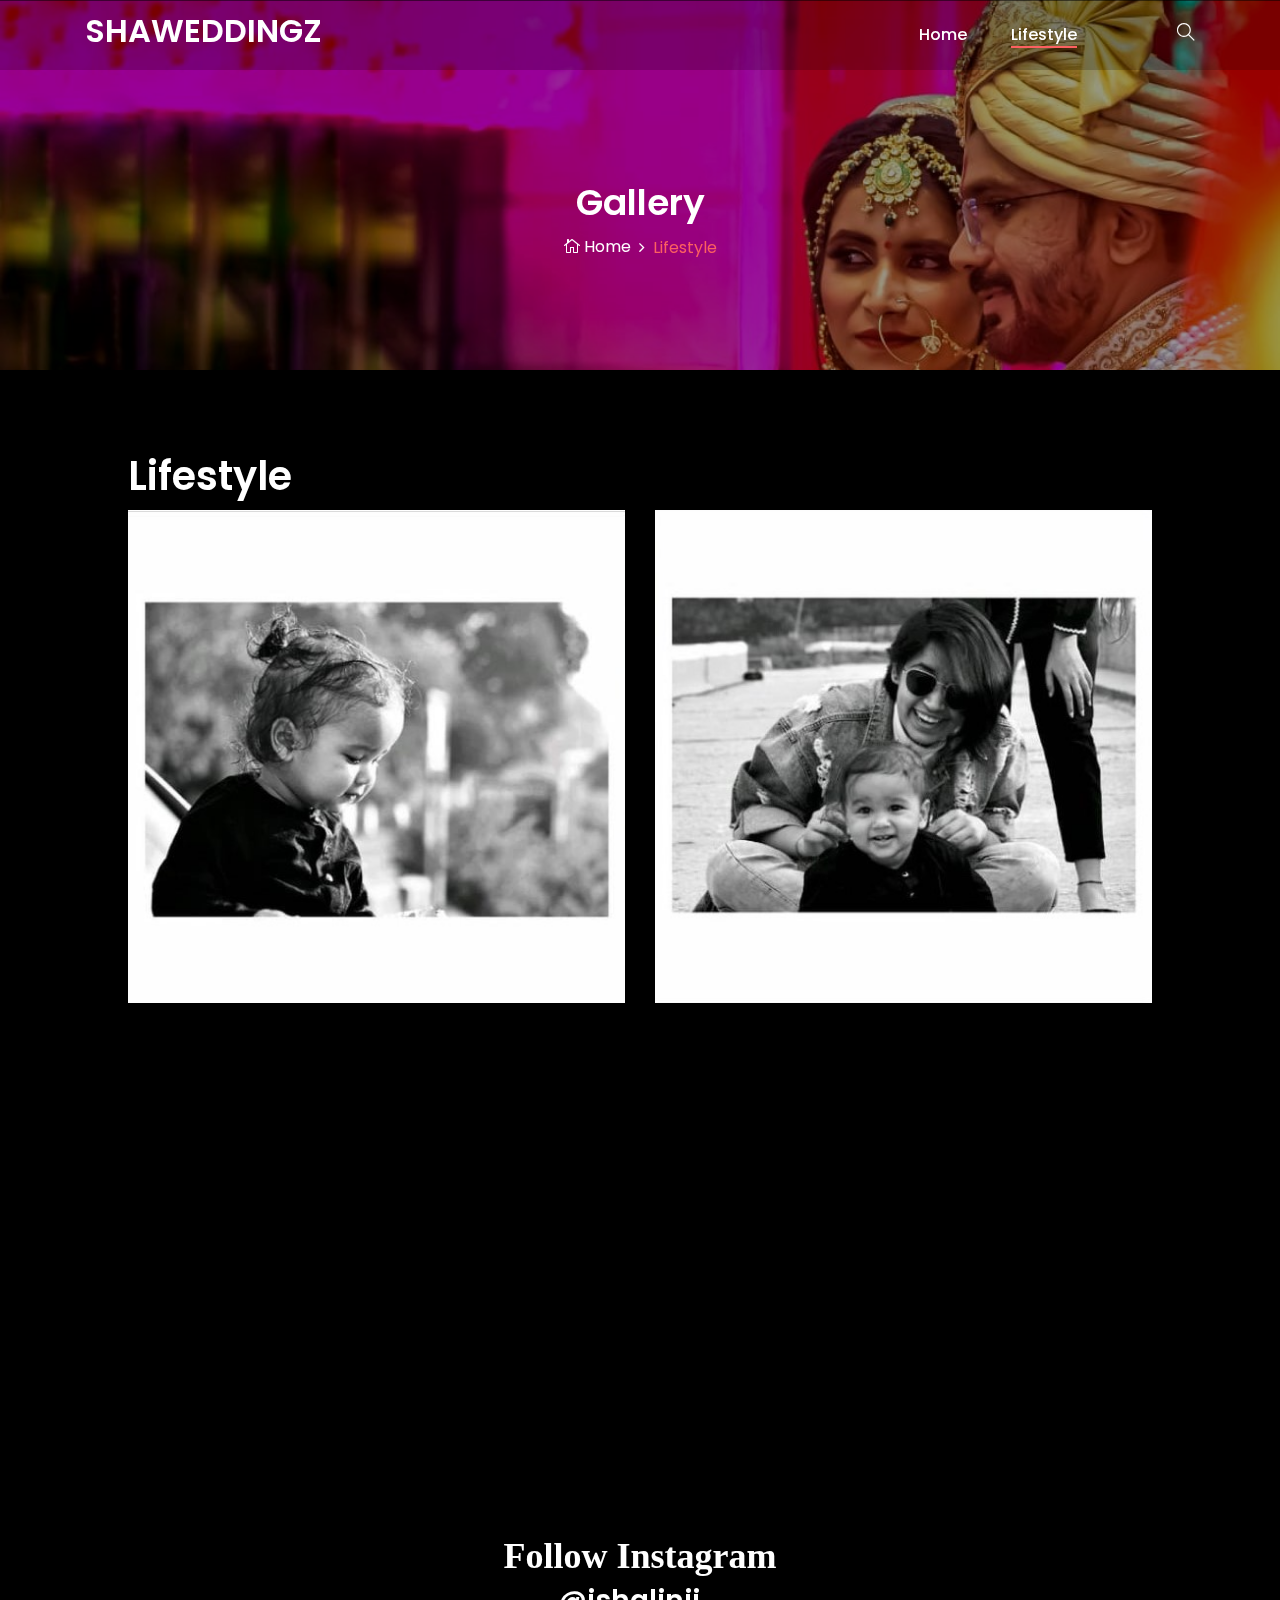
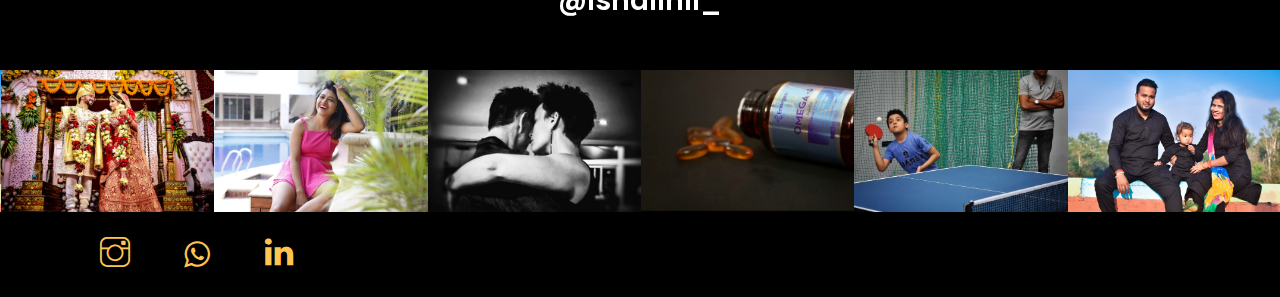
<file: Lifestyle.html>
<!DOCTYPE html>
<html lang="en">

<head>
    <meta charset="UTF-8">
    <meta name="description" content="">
    <meta http-equiv="X-UA-Compatible" content="IE=edge">
    <meta name="viewport" content="width=device-width, initial-scale=1, shrink-to-fit=no">

    <!-- Title -->
    <title>Shaweddings</title>

    <!-- Favicon -->
    <!-- <link rel="icon" href="./img/core-img/favicon.png"> -->

    <!-- Stylesheet -->
    <link rel="stylesheet" href="style.css">

</head>

<body>
    <!-- Preloader -->
    <div id="preloader">
        <div class="loader"></div>
    </div>
    <!-- /Preloader -->

    <!-- Top Search Form Area -->
    <div class="top-search-area">
        <div class="modal fade" id="searchModal" tabindex="-1" role="dialog" aria-hidden="true">
            <div class="modal-dialog modal-dialog-centered" role="document">
                <div class="modal-content">
                    <div class="modal-body">
                        <!-- Close -->
                        <button type="button" class="btn close-btn" data-dismiss="modal"><i class="ti-close"></i></button>
                        <!-- Form -->
                        <form action="index.html" method="post">
                            <input type="search" name="top-search-bar" class="form-control" placeholder="Search and hit enter...">
                            <button type="submit">Search</button>
                        </form>
                    </div>
                </div>
            </div>
        </div>
    </div>

    <!-- Header Area Start -->
    <header class="header-area">
        <!-- Main Header Start -->
        <div class="main-header-area">
            <div class="classy-nav-container breakpoint-off">
                <div class="container">
                    <!-- Classy Menu -->
                    <nav class="classy-navbar justify-content-between" id="alimeNav">

                        <!-- Logo -->
                        <a class="nav-brand  " href="./index.html"><h2 style="color: white;">SHAWEDDINGZ</h2></a>

                        <!-- Navbar Toggler -->
                        <div class="classy-navbar-toggler">
                            <span class="navbarToggler"><span></span><span></span><span></span></span>
                        </div>

                        <!-- Menu -->
                        <div class="classy-menu">
                            <!-- Menu Close Button -->
                            <div class="classycloseIcon">
                                <div class="cross-wrap"><span class="top"></span><span class="bottom"></span></div>
                            </div>
                           <!-- Nav Start -->
                           <div class="classynav">
                            <ul id="nav">
                                <li><a href="./index.html">Home</a></li>
                                <!-- <li><a href="#">Pages</a>
                                    <ul class="dropdown">
                                        <li><a href="./index.html">- Home</a></li>
                                        <li><a href="./about.html">- About</a></li>
                                        <li><a href="./gallery.html">- Gallery</a></li>
                                        <li><a href="./blog.html">- Blog</a></li>
                                        <li><a href="./single-blog.html">- Blog Details</a></li>
                                        <li><a href="./contact.html">- Contact</a></li>
                                        <li><a href="#">- Dropdown</a>
                                            <ul class="dropdown">
                                                <li><a href="#">- Dropdown Item</a></li>
                                                <li><a href="#">- Dropdown Item</a></li>
                                                <li><a href="#">- Dropdown Item</a></li>
                                                <li><a href="#">- Dropdown Item</a></li>
                                            </ul>
                                        </li>
                                    </ul>
                                </li> -->
                                <!-- <li><a href="./about.html">About</a></li>
                                <li class="active"><a href="./gallery.html">Gallery</a></li>
                                <li><a href="./blog.html">Blog</a></li> -->
                                <li class="active"><a href="./Lifestyle.html">Lifestyle</a></li>
                            </ul>

                                <!-- Search Icon -->
                                <div class="search-icon" data-toggle="modal" data-target="#searchModal"><i class="ti-search"></i></div>
                            </div>
                            <!-- Nav End -->
                        </div>
                    </nav>
                </div>
            </div>
        </div>
    </header>
    <!-- Header Area End -->

    <!-- Breadcrumb Area Start -->
    <section class="breadcrumb-area bg-img bg-overlay jarallax" style="background-image: url(img/bg-img/IMG-20210120-WA0050.jpg);">
        <div class="container h-100">
            <div class="row h-100 align-items-center">
                <div class="col-12">
                    <div class="breadcrumb-content text-center">
                        <h2 class="page-title">Gallery</h2>
                        <nav aria-label="breadcrumb">
                            <ol class="breadcrumb justify-content-center">
                                <li class="breadcrumb-item"><a href="index.html"><i class="icon_house_alt"></i> Home</a></li>
                                <li class="breadcrumb-item active" aria-current="page">Lifestyle</li>
                            </ol>
                        </nav>
                    </div>
                </div>
            </div>
        </div>
    </section>
    <!-- Breadcrumb Area End -->

    <!-- Gallery Area Start -->
    <div class="alime-portfolio-area section-padding-80 clearfix">
        <div class="container-fluid">
            <div class="row">
                <div class="col-12">
                    <h1>Lifestyle</h1>
                    <!-- Projects Menu -->
                    <!-- <div class="alime-projects-menu wow fadeInUp" data-wow-delay="100ms">
                        <div class="portfolio-menu text-center">
                            <button class="btn active" data-filter="*">All</button>
                            <button class="btn" data-filter=".human">Human</button>
                            <button class="btn" data-filter=".nature">Nature</button>
                            <button class="btn" data-filter=".country">Country</button>
                            <button class="btn" data-filter=".video">Video</button>
                        </div>
                    </div> -->
                </div>
            </div>

            <div class="row alime-portfolio">

                  <!-- Single Gallery Item -->
                  <div class="col-12 col-sm-6 col-lg-6 single_gallery_item nature mb-30 wow fadeInUp" data-wow-delay="100ms">
                    <div class="single-portfolio-content">
                        <img src="img/bg-img/lifestyle3.jpeg" alt="">
                        <div class="hover-content">
                            <a href="img/bg-img/lifestyle3.jpeg" class="portfolio-img">+</a>
                        </div>
                    </div>
                </div>

                <!-- Single Gallery Item -->
                <div class="col-12 col-sm-6 col-lg-6 single_gallery_item video country mb-30 wow fadeInUp" data-wow-delay="300ms">
                    <div class="single-portfolio-content">
                        <img src="img/bg-img/lifestyle2.jpeg" alt="">
                        <div class="hover-content">
                            <a href="img/bg-img/lifestyle2.jpeg" class="portfolio-img">+</a>
                        </div>
                    </div>
                </div>
                
                <!-- Single Gallery Item -->
                <div class="col-12 col-sm-6 col-lg-6 single_gallery_item nature mb-30 wow fadeInUp" data-wow-delay="100ms">
                    <div class="single-portfolio-content">
                        <img src="img/bg-img/IMG-20210120-WA0046.jpg" alt="">
                        <div class="hover-content">
                            <a href="img/bg-img/IMG-20210120-WA0046.jpg" class="portfolio-img">+</a>
                        </div>
                    </div>
                </div>

                <!-- Single Gallery Item -->
                <!-- <div class="col-12 col-sm-6 col-lg-6 single_gallery_item video human mb-30 wow fadeInUp" data-wow-delay="300ms">
                    <div class="single-portfolio-content">
                        <img src="img/bg-img/IMG-20210120-WA0035.jpg" alt="">
                        <div class="hover-content">
                            <a href="img/bg-img/40.jpg" class="portfolio-img">+</a>
                        </div>
                    </div>
                </div> -->

                <!-- Single Gallery Item -->
                <!-- <div class="col-12 col-sm-6 col-lg-6 single_gallery_item country mb-30 wow fadeInUp" data-wow-delay="500ms">
                    <div class="single-portfolio-content">
                        <img src="img/bg-img/IMG-20210120-WA0010.jpg" alt="">
                        <div class="hover-content">
                            <a href="img/bg-img/41.jpg" class="portfolio-img">+</a>
                        </div>
                    </div>
                </div> -->

                <!-- Single Gallery Item
                <div class="col-12 col-sm-6 col-lg-6 single_gallery_item human mb-30 wow fadeInUp" data-wow-delay="700ms">
                    <div class="single-portfolio-content">
                        <img src="img/bg-img/IMG-20210120-WA0038.jpg" alt="">
                        <div class="hover-content">
                            <a href="img/bg-img/42.jpg" class="portfolio-img">+</a>
                        </div>
                    </div>
                </div> -->

              

                <!-- Single Gallery Item -->
                <!-- <div class="col-12 col-sm-6 col-lg-6 single_gallery_item video country mb-30 wow fadeInUp" data-wow-delay="300ms">
                    <div class="single-portfolio-content">
                        <img src="img/bg-img/IMG-20210120-WA0040.jpg" alt="">
                        <div class="hover-content">
                            <a href="img/bg-img/44.jpg" class="portfolio-img">+</a>
                        </div>
                    </div>
                </div> -->

                <!-- Single Gallery Item -->
                <!-- <div class="col-12 col-sm-6 col-lg-6 single_gallery_item human mb-30 wow fadeInUp" data-wow-delay="500ms">
                    <div class="single-portfolio-content">
                        <img src="img/bg-img/IMG-20210120-WA0036.jpg" alt="">
                        <div class="hover-content">
                            <a href="img/bg-img/45.jpg" class="portfolio-img">+</a>
                        </div>
                    </div>
                </div> -->
              
            </div>

            <div class="row">
                <div class="col-12 text-center wow fadeInUp" data-wow-delay="800ms">
                    <a href="#" class="btn alime-btn btn-2 mt-15">View More</a>
                </div>
            </div>
        </div>
    </div>
    <!-- Gallery Area End -->

   <!-- Follow Area Start -->
   <section class="follow-area clearfix">
    <div class="container">
        <div class="row">
            <div class="col-12">
                <div class="section-heading text-center">
                    <h2 style="color: white;font-family: Georgia, 'Times New Roman', Times, serif;"> Follow Instagram</h2>
                    <a style="font-family: Georgia, 'Times New Roman', Times, serif;" href="https://www.instagram.com/ishalinii_/"><h3 style="color: white;">@ishalinii_

                    </h3></a>
                </div>
            </div>
        </div>
    </div>

    <!-- Instagram Feed Area -->
    <div class="instragram-feed-area owl-carousel">
        <!-- Single Instagram Item -->
        <div class="single-instagram-item">
            <img src="img/bg-img/IMG-20210120-WA0037.jpg" alt="">
            <div class="instagram-hover-content text-center d-flex align-items-center justify-content-center">
                <a href="https://www.instagram.com/ishalinii_/">
                    <i class="ti-instagram" aria-hidden="true"></i>
                    <span>ishalinii_

                    </span>
                </a>
            </div>
        </div>
        <!-- Single Instagram Item -->
        <div class="single-instagram-item">
            <img src="img/bg-img/IMG-20210120-WA0027.jpg" alt="">
            <div class="instagram-hover-content text-center d-flex align-items-center justify-content-center">
                <a href="https://www.instagram.com/ishalinii_/">
                    <i class="ti-instagram" aria-hidden="true"></i>
                    <span>ishalinii_

                    </span>
                </a>
            </div>
        </div>
        <!-- Single Instagram Item -->
        <div class="single-instagram-item">
            <img src="img/bg-img/IMG-20210120-WA0039.jpg" alt="">
            <div class="instagram-hover-content text-center d-flex align-items-center justify-content-center">
                <a href="https://www.instagram.com/ishalinii_/">
                    <i class="ti-instagram" aria-hidden="true"></i>
                    <span>ishalinii_

                    </span>
                </a>
            </div>
        </div>
        <!-- Single Instagram Item -->
        <div class="single-instagram-item">
            <img src="img/bg-img/IMG-20210120-WA0034.jpg" alt="">
            <div class="instagram-hover-content text-center d-flex align-items-center justify-content-center">
                <a href="https://www.instagram.com/ishalinii_/">
                    <i class="ti-instagram" aria-hidden="true"></i>
                    <span>ishalinii_

                    </span>
                </a>
            </div>
        </div>
        <!-- Single Instagram Item -->
        <div class="single-instagram-item">
            <img src="img/bg-img/IMG-20210120-WA0028.jpg" alt="">
            <div class="instagram-hover-content text-center d-flex align-items-center justify-content-center">
                <a href="https://www.instagram.com/ishalinii_/">
                    <i class="ti-instagram" aria-hidden="true"></i>
                    <span>ishalinii_

                    </span>
                </a>
            </div>
        </div>
        <!-- Single Instagram Item -->
        <div class="single-instagram-item">
            <img src="img/bg-img/IMG-20210120-WA0046.jpg" alt="">
            <div class="instagram-hover-content text-center d-flex align-items-center justify-content-center">
                <a href="https://www.instagram.com/ishalinii_/">
                    <i class="ti-instagram" aria-hidden="true"></i>
                    <span>ishalinii_

                    </span>
                </a>
            </div>
        </div>
    </div>
</section>
<!-- Follow Area End -->

<!-- Footer Area Start -->
<footer class="footer-area">
    <div class="container">
        <div class="row">
            <div class="col-12">
                <div class="footer-content d-flex align-items-center justify-content-between">
                    <!-- Copywrite Text -->
                    <div class="copywrite-text">
                        <p><!-- Link back to Colorlib can't be removed. Template is licensed under CC BY 3.0. -->
<!-- Copyright &copy;<script>document.write(new Date().getFullYear());</script> All rights reserved | This template is made with <i class="fa fa-heart-o" aria-hidden="true"></i> by <a href="https://colorlib.com" target="_blank">Colorlib</a> -->
<!-- Link back to Colorlib can't be removed. Template is licensed under CC BY 3.0. --></p>
                    </div>
                    <!-- Footer Logo
                    <div class="footer-logo">
                        <a href="#"><img src="img/core-img/logo2.png" alt=""></a>
                    </div> -->
                    <!-- Social Info -->
                    <div class="social-info col-lg-12" >
                        <a style="color: #FFC451;" href="https://www.instagram.com/ishalinii_/"><i class="ti-instagram" aria-hidden="true"></i></a>
                        <a style="color: #FFC451;" href="https://api.whatsapp.com/send?phone=917337640606"><i class="fa fa-whatsapp" aria-hidden="true"></i></a>
                        <a style="color: #FFC451;" href="https://www.linkedin.com/in/ishalini1710/"><i class="ti-linkedin" aria-hidden="true"></i></a>
                        <!-- <a href="#"><i class="ti-pinterest" aria-hidden="true"></i></a> -->
                    </div>
                </div>
            </div>
        </div>
    </div>
</footer>
<!-- Footer Area End -->

    <!-- **** All JS Files ***** -->
    <!-- jQuery 2.2.4 -->
    <script src="js/jquery.min.js"></script>
    <!-- Popper -->
    <script src="js/popper.min.js"></script>
    <!-- Bootstrap -->
    <script src="js/bootstrap.min.js"></script>
    <!-- All Plugins -->
    <script src="js/alime.bundle.js"></script>
    <!-- Active -->
    <script src="js/default-assets/active.js"></script>

</body>

</html>
</file>
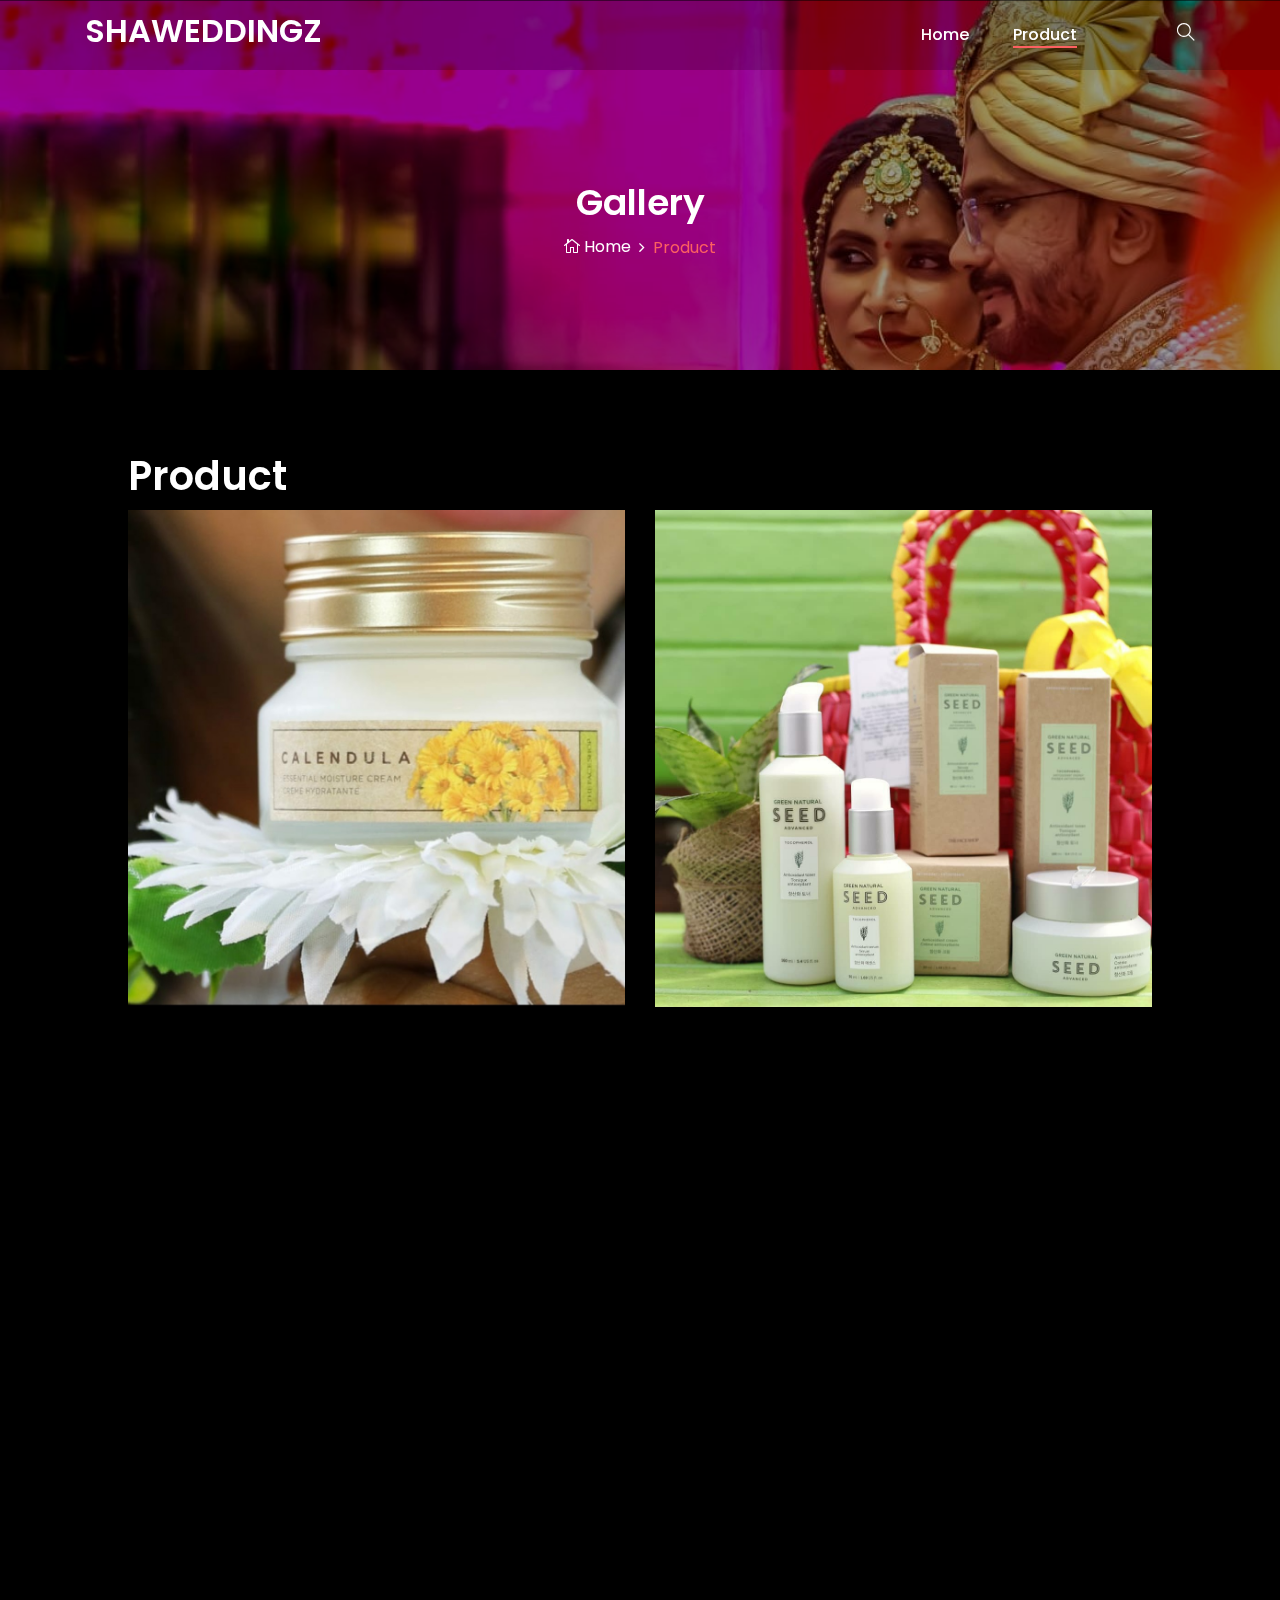
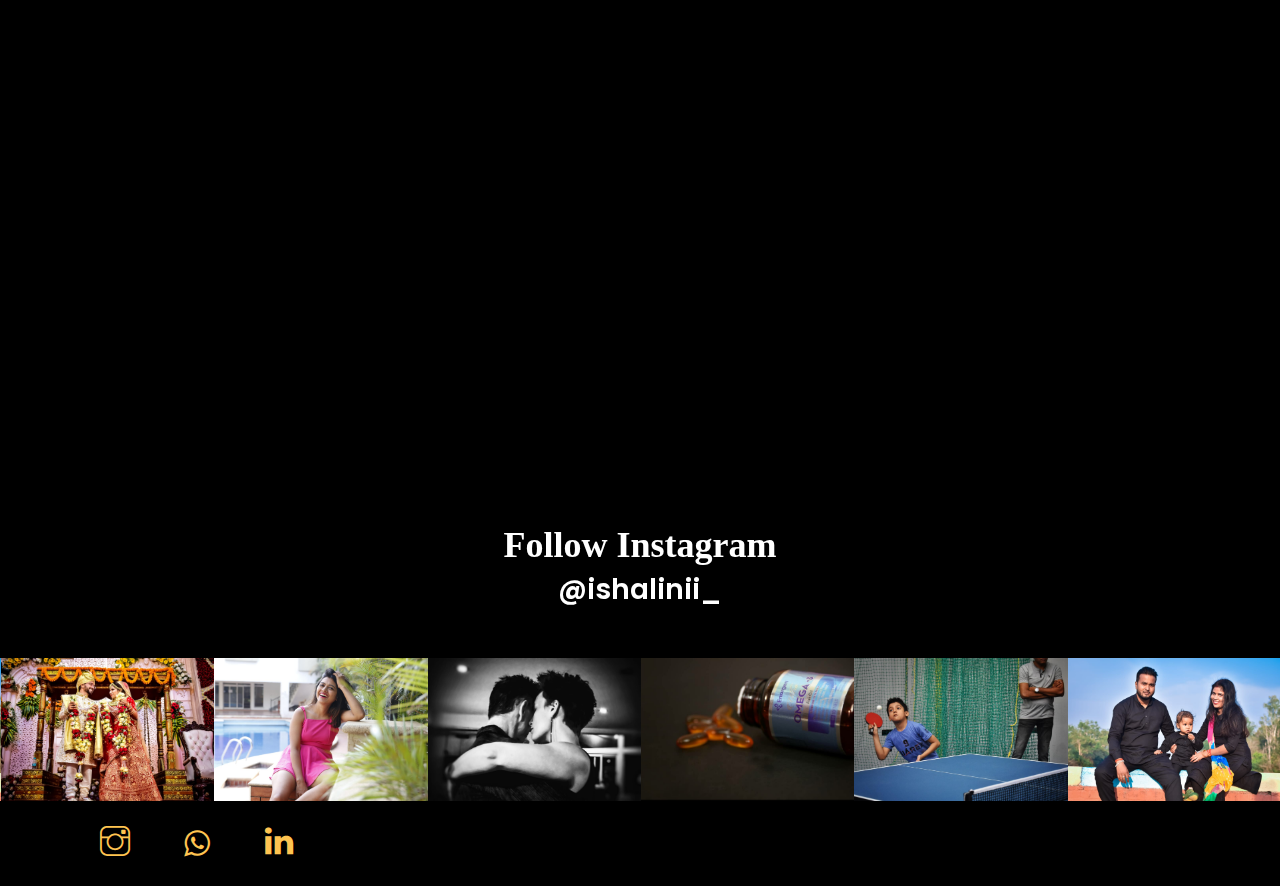
<file: Product.html>
<!DOCTYPE html>
<html lang="en">

<head>
    <meta charset="UTF-8">
    <meta name="description" content="">
    <meta http-equiv="X-UA-Compatible" content="IE=edge">
    <meta name="viewport" content="width=device-width, initial-scale=1, shrink-to-fit=no">

    <!-- Title -->
    <title>Shaweddings</title>

    <!-- Favicon -->
    <!-- <link rel="icon" href="./img/core-img/favicon.png"> -->

    <!-- Stylesheet -->
    <link rel="stylesheet" href="style.css">

</head>

<body>
    <!-- Preloader -->
    <div id="preloader">
        <div class="loader"></div>
    </div>
    <!-- /Preloader -->

    <!-- Top Search Form Area -->
    <div class="top-search-area">
        <div class="modal fade" id="searchModal" tabindex="-1" role="dialog" aria-hidden="true">
            <div class="modal-dialog modal-dialog-centered" role="document">
                <div class="modal-content">
                    <div class="modal-body">
                        <!-- Close -->
                        <button type="button" class="btn close-btn" data-dismiss="modal"><i class="ti-close"></i></button>
                        <!-- Form -->
                        <form action="index.html" method="post">
                            <input type="search" name="top-search-bar" class="form-control" placeholder="Search and hit enter...">
                            <button type="submit">Search</button>
                        </form>
                    </div>
                </div>
            </div>
        </div>
    </div>

    <!-- Header Area Start -->
    <header class="header-area">
        <!-- Main Header Start -->
        <div class="main-header-area">
            <div class="classy-nav-container breakpoint-off">
                <div class="container">
                    <!-- Classy Menu -->
                    <nav class="classy-navbar justify-content-between" id="alimeNav">

                        <!-- Logo -->
                        <a class="nav-brand  " href="./index.html"><h2 style="color: white;">SHAWEDDINGZ</h2></a>

                        <!-- Navbar Toggler -->
                        <div class="classy-navbar-toggler">
                            <span class="navbarToggler"><span></span><span></span><span></span></span>
                        </div>

                        <!-- Menu -->
                        <div class="classy-menu">
                            <!-- Menu Close Button -->
                            <div class="classycloseIcon">
                                <div class="cross-wrap"><span class="top"></span><span class="bottom"></span></div>
                            </div>
                            <!-- Nav Start -->
                            <div class="classynav">
                                <ul id="nav">
                                    <li><a href="./index.html">Home</a></li>
                                    <!-- <li><a href="#">Pages</a>
                                        <ul class="dropdown">
                                            <li><a href="./index.html">- Home</a></li>
                                            <li><a href="./about.html">- About</a></li>
                                            <li><a href="./gallery.html">- Gallery</a></li>
                                            <li><a href="./blog.html">- Blog</a></li>
                                            <li><a href="./single-blog.html">- Blog Details</a></li>
                                            <li><a href="./contact.html">- Contact</a></li>
                                            <li><a href="#">- Dropdown</a>
                                                <ul class="dropdown">
                                                    <li><a href="#">- Dropdown Item</a></li>
                                                    <li><a href="#">- Dropdown Item</a></li>
                                                    <li><a href="#">- Dropdown Item</a></li>
                                                    <li><a href="#">- Dropdown Item</a></li>
                                                </ul>
                                            </li>
                                        </ul>
                                    </li> -->
                                    <!-- <li><a href="./about.html">About</a></li>
                                    <li class="active"><a href="./gallery.html">Gallery</a></li>
                                    <li><a href="./blog.html">Blog</a></li> -->
                                    <li class="active"><a href="./Product.html">Product</a></li>
                                </ul>

                                <!-- Search Icon -->
                                <div class="search-icon" data-toggle="modal" data-target="#searchModal"><i class="ti-search"></i></div>
                            </div>
                            <!-- Nav End -->
                        </div>
                    </nav>
                </div>
            </div>
        </div>
    </header>
    <!-- Header Area End -->

    <!-- Breadcrumb Area Start -->
    <section class="breadcrumb-area bg-img bg-overlay jarallax" style="background-image: url(img/bg-img/IMG-20210120-WA0050.jpg);">
        <div class="container h-100">
            <div class="row h-100 align-items-center">
                <div class="col-12">
                    <div class="breadcrumb-content text-center">
                        <h2 class="page-title">Gallery</h2>
                        <nav aria-label="breadcrumb">
                            <ol class="breadcrumb justify-content-center">
                                <li class="breadcrumb-item"><a href="index.html"><i class="icon_house_alt"></i> Home</a></li>
                                <li class="breadcrumb-item active" aria-current="page">Product</li>
                            </ol>
                        </nav>
                    </div>
                </div>
            </div>
        </div>
    </section>
    <!-- Breadcrumb Area End -->

    <!-- Gallery Area Start -->
    <div class="alime-portfolio-area section-padding-80 clearfix">
        <div class="container-fluid">
            <div class="row">
                <div class="col-12">
                    <h1>Product</h1>
                    <!-- Projects Menu -->
                    <!-- <div class="alime-projects-menu wow fadeInUp" data-wow-delay="100ms">
                        <div class="portfolio-menu text-center">
                            <button class="btn active" data-filter="*">All</button>
                            <button class="btn" data-filter=".human">Human</button>
                            <button class="btn" data-filter=".nature">Nature</button>
                            <button class="btn" data-filter=".country">Country</button>
                            <button class="btn" data-filter=".video">Video</button>
                        </div>
                    </div> -->
                </div>
            </div>

            <div class="row alime-portfolio">

                  <!-- Single Gallery Item -->
                  <div class="col-12 col-sm-6 col-lg-6 single_gallery_item nature mb-30 wow fadeInUp" data-wow-delay="100ms">
                    <div class="single-portfolio-content">
                        <img src="img/bg-img/IMG-20210120-WA0016.jpg" alt="">
                        <div class="hover-content">
                            <a href="img/bg-img/IMG-20210120-WA0016.jpg" class="portfolio-img">+</a>
                        </div>
                    </div>
                </div>

                <!-- Single Gallery Item -->
                <div class="col-12 col-sm-6 col-lg-6 single_gallery_item video country mb-30 wow fadeInUp" data-wow-delay="300ms">
                    <div class="single-portfolio-content">
                        <img src="img/bg-img/IMG-20210120-WA0012.jpg" alt="">
                        <div class="hover-content">
                            <a href="img/bg-img/IMG-20210120-WA0012.jpg" class="portfolio-img">+</a>
                        </div>
                    </div>
                </div>

                <!-- Single Gallery Item -->
                <div class="col-12 col-sm-6 col-lg-6 single_gallery_item nature mb-30 wow fadeInUp" data-wow-delay="100ms">
                    <div class="single-portfolio-content">
                        <img src="img/bg-img/IMG-20210120-WA0033.jpg" alt="">
                        <div class="hover-content">
                            <a href="img/bg-img/IMG-20210120-WA0033.jpg" class="portfolio-img">+</a>
                        </div>
                    </div>
                </div>

                <!-- Single Gallery Item -->
                <div class="col-12 col-sm-6 col-lg-6 single_gallery_item video human mb-30 wow fadeInUp" data-wow-delay="300ms">
                    <div class="single-portfolio-content">
                        <img src="img/bg-img/IMG-20210120-WA0035.jpg" alt="">
                        <div class="hover-content">
                            <a href="img/bg-img/IMG-20210120-WA0035.jpg" class="portfolio-img">+</a>
                        </div>
                    </div>
                </div>

                <!-- Single Gallery Item -->
                <div class="col-12 col-sm-6 col-lg-6 single_gallery_item country mb-30 wow fadeInUp" data-wow-delay="500ms">
                    <div class="single-portfolio-content">
                        <img src="img/bg-img/IMG-20210120-WA0010.jpg" alt="">
                        <div class="hover-content">
                            <a href="img/bg-img/IMG-20210120-WA0010.jpg" class="portfolio-img">+</a>
                        </div>
                    </div>
                </div>

                <!-- Single Gallery Item -->
                <div class="col-12 col-sm-6 col-lg-6 single_gallery_item human mb-30 wow fadeInUp" data-wow-delay="700ms">
                    <div class="single-portfolio-content">
                        <img src="img/bg-img/IMG-20210120-WA0038.jpg" alt="">
                        <div class="hover-content">
                            <a href="img/bg-img/IMG-20210120-WA0038.jpg" class="portfolio-img">+</a>
                        </div>
                    </div>
                </div>

              

                <!-- Single Gallery Item -->
                <!-- <div class="col-12 col-sm-6 col-lg-6 single_gallery_item video country mb-30 wow fadeInUp" data-wow-delay="300ms">
                    <div class="single-portfolio-content">
                        <img src="img/bg-img/IMG-20210120-WA0040.jpg" alt="">
                        <div class="hover-content">
                            <a href="img/bg-img/44.jpg" class="portfolio-img">+</a>
                        </div>
                    </div>
                </div> -->

                <!-- Single Gallery Item -->
                <!-- <div class="col-12 col-sm-6 col-lg-6 single_gallery_item human mb-30 wow fadeInUp" data-wow-delay="500ms">
                    <div class="single-portfolio-content">
                        <img src="img/bg-img/IMG-20210120-WA0036.jpg" alt="">
                        <div class="hover-content">
                            <a href="img/bg-img/45.jpg" class="portfolio-img">+</a>
                        </div>
                    </div>
                </div> -->
              
            </div>

            <div class="row">
                <div class="col-12 text-center wow fadeInUp" data-wow-delay="800ms">
                    <a href="#" class="btn alime-btn btn-2 mt-15">View More</a>
                </div>
            </div>
        </div>
    </div>
    <!-- Gallery Area End -->

    <!-- Follow Area Start -->
    <section class="follow-area clearfix">
        <div class="container">
            <div class="row">
                <div class="col-12">
                    <div class="section-heading text-center">
                        <h2 style="color: white;font-family: Georgia, 'Times New Roman', Times, serif;"> Follow Instagram</h2>
                        <a style="font-family: Georgia, 'Times New Roman', Times, serif;" href="https://www.instagram.com/ishalinii_/"><h3 style="color: white;">@ishalinii_

                        </h3></a>
                    </div>
                </div>
            </div>
        </div>

        <!-- Instagram Feed Area -->
        <div class="instragram-feed-area owl-carousel">
            <!-- Single Instagram Item -->
            <div class="single-instagram-item">
                <img src="img/bg-img/IMG-20210120-WA0037.jpg" alt="">
                <div class="instagram-hover-content text-center d-flex align-items-center justify-content-center">
                    <a href="https://www.instagram.com/ishalinii_/">
                        <i class="ti-instagram" aria-hidden="true"></i>
                        <span>ishalinii_

                        </span>
                    </a>
                </div>
            </div>
            <!-- Single Instagram Item -->
            <div class="single-instagram-item">
                <img src="img/bg-img/IMG-20210120-WA0027.jpg" alt="">
                <div class="instagram-hover-content text-center d-flex align-items-center justify-content-center">
                    <a href="https://www.instagram.com/ishalinii_/">
                        <i class="ti-instagram" aria-hidden="true"></i>
                        <span>ishalinii_

                        </span>
                    </a>
                </div>
            </div>
            <!-- Single Instagram Item -->
            <div class="single-instagram-item">
                <img src="img/bg-img/IMG-20210120-WA0039.jpg" alt="">
                <div class="instagram-hover-content text-center d-flex align-items-center justify-content-center">
                    <a href="https://www.instagram.com/ishalinii_/">
                        <i class="ti-instagram" aria-hidden="true"></i>
                        <span>ishalinii_

                        </span>
                    </a>
                </div>
            </div>
            <!-- Single Instagram Item -->
            <div class="single-instagram-item">
                <img src="img/bg-img/IMG-20210120-WA0034.jpg" alt="">
                <div class="instagram-hover-content text-center d-flex align-items-center justify-content-center">
                    <a href="https://www.instagram.com/ishalinii_/">
                        <i class="ti-instagram" aria-hidden="true"></i>
                        <span>ishalinii_

                        </span>
                    </a>
                </div>
            </div>
            <!-- Single Instagram Item -->
            <div class="single-instagram-item">
                <img src="img/bg-img/IMG-20210120-WA0028.jpg" alt="">
                <div class="instagram-hover-content text-center d-flex align-items-center justify-content-center">
                    <a href="https://www.instagram.com/ishalinii_/">
                        <i class="ti-instagram" aria-hidden="true"></i>
                        <span>ishalinii_

                        </span>
                    </a>
                </div>
            </div>
            <!-- Single Instagram Item -->
            <div class="single-instagram-item">
                <img src="img/bg-img/IMG-20210120-WA0046.jpg" alt="">
                <div class="instagram-hover-content text-center d-flex align-items-center justify-content-center">
                    <a href="https://www.instagram.com/ishalinii_/">
                        <i class="ti-instagram" aria-hidden="true"></i>
                        <span>ishalinii_

                        </span>
                    </a>
                </div>
            </div>
        </div>
    </section>
    <!-- Follow Area End -->

    <!-- Footer Area Start -->
    <footer class="footer-area">
        <div class="container">
            <div class="row">
                <div class="col-12">
                    <div class="footer-content d-flex align-items-center justify-content-between">
                        <!-- Copywrite Text -->
                        <div class="copywrite-text">
                            <p><!-- Link back to Colorlib can't be removed. Template is licensed under CC BY 3.0. -->
<!-- Copyright &copy;<script>document.write(new Date().getFullYear());</script> All rights reserved | This template is made with <i class="fa fa-heart-o" aria-hidden="true"></i> by <a href="https://colorlib.com" target="_blank">Colorlib</a> -->
<!-- Link back to Colorlib can't be removed. Template is licensed under CC BY 3.0. --></p>
                        </div>
                        <!-- Footer Logo
                        <div class="footer-logo">
                            <a href="#"><img src="img/core-img/logo2.png" alt=""></a>
                        </div> -->
                        <!-- Social Info -->
                        <div class="social-info col-lg-12" >
                            <a style="color: #FFC451;" href="https://www.instagram.com/ishalinii_/"><i class="ti-instagram" aria-hidden="true"></i></a>
                            <a style="color: #FFC451;" href="https://api.whatsapp.com/send?phone=917337640606"><i class="fa fa-whatsapp" aria-hidden="true"></i></a>
                            <a style="color: #FFC451;" href="https://www.linkedin.com/in/ishalini1710/"><i class="ti-linkedin" aria-hidden="true"></i></a>
                            <!-- <a href="#"><i class="ti-pinterest" aria-hidden="true"></i></a> -->
                        </div>
                    </div>
                </div>
            </div>
        </div>
    </footer>
    <!-- Footer Area End -->

    <!-- **** All JS Files ***** -->
    <!-- jQuery 2.2.4 -->
    <script src="js/jquery.min.js"></script>
    <!-- Popper -->
    <script src="js/popper.min.js"></script>
    <!-- Bootstrap -->
    <script src="js/bootstrap.min.js"></script>
    <!-- All Plugins -->
    <script src="js/alime.bundle.js"></script>
    <!-- Active -->
    <script src="js/default-assets/active.js"></script>

</body>

</html>
</file>
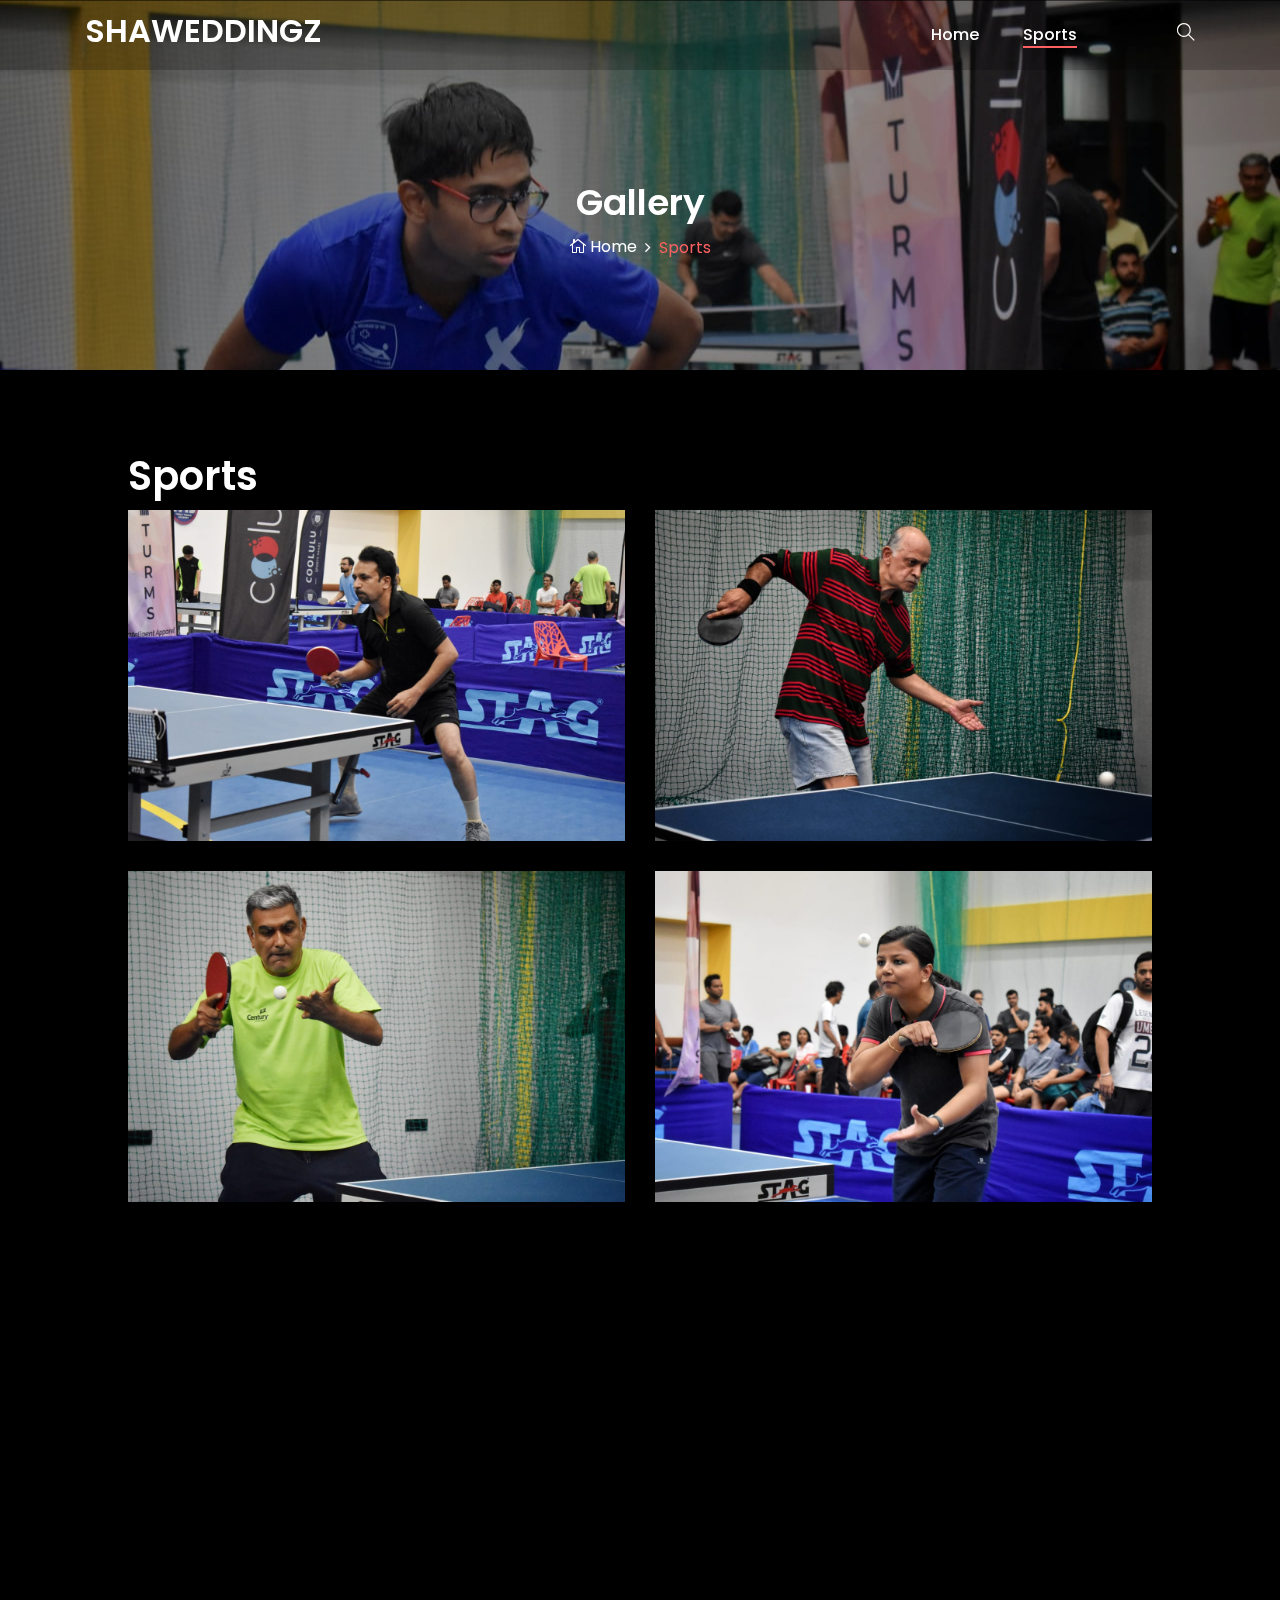
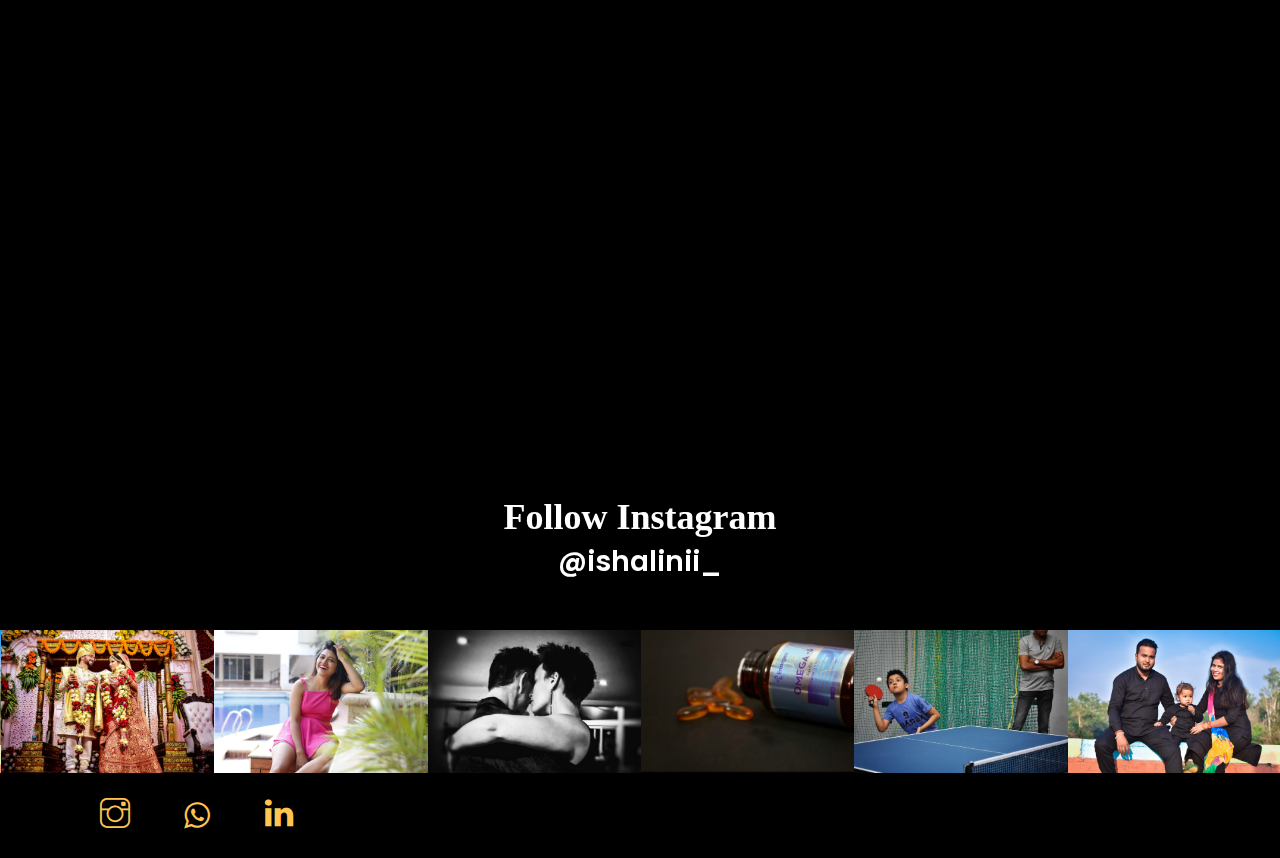
<file: Sports.html>
<!DOCTYPE html>
<html lang="en">

<head>
    <meta charset="UTF-8">
    <meta name="description" content="">
    <meta http-equiv="X-UA-Compatible" content="IE=edge">
    <meta name="viewport" content="width=device-width, initial-scale=1, shrink-to-fit=no">

    <!-- Title -->
    <title>Shaweddings</title>

    <!-- Favicon -->
    <!-- <link rel="icon" href="./img/core-img/favicon.png"> -->

    <!-- Stylesheet -->
    <link rel="stylesheet" href="style.css">

</head>

<body>
    <!-- Preloader -->
    <div id="preloader">
        <div class="loader"></div>
    </div>
    <!-- /Preloader -->

    <!-- Top Search Form Area -->
    <div class="top-search-area">
        <div class="modal fade" id="searchModal" tabindex="-1" role="dialog" aria-hidden="true">
            <div class="modal-dialog modal-dialog-centered" role="document">
                <div class="modal-content">
                    <div class="modal-body">
                        <!-- Close -->
                        <button type="button" class="btn close-btn" data-dismiss="modal"><i class="ti-close"></i></button>
                        <!-- Form -->
                        <form action="index.html" method="post">
                            <input type="search" name="top-search-bar" class="form-control" placeholder="Search and hit enter...">
                            <button type="submit">Search</button>
                        </form>
                    </div>
                </div>
            </div>
        </div>
    </div>

    <!-- Header Area Start -->
    <header class="header-area">
        <!-- Main Header Start -->
        <div class="main-header-area">
            <div class="classy-nav-container breakpoint-off">
                <div class="container">
                    <!-- Classy Menu -->
                    <nav class="classy-navbar justify-content-between" id="alimeNav">

                        <!-- Logo -->
                        <a class="nav-brand  " href="./index.html"><h2 style="color: white;">SHAWEDDINGZ</h2></a>

                        <!-- Navbar Toggler -->
                        <div class="classy-navbar-toggler">
                            <span class="navbarToggler"><span></span><span></span><span></span></span>
                        </div>

                        <!-- Menu -->
                        <div class="classy-menu">
                            <!-- Menu Close Button -->
                            <div class="classycloseIcon">
                                <div class="cross-wrap"><span class="top"></span><span class="bottom"></span></div>
                            </div>
                             <!-- Nav Start -->
                           <div class="classynav">
                            <ul id="nav">
                                <li><a href="./index.html">Home</a></li>
                                <!-- <li><a href="#">Pages</a>
                                    <ul class="dropdown">
                                        <li><a href="./index.html">- Home</a></li>
                                        <li><a href="./about.html">- About</a></li>
                                        <li><a href="./gallery.html">- Gallery</a></li>
                                        <li><a href="./blog.html">- Blog</a></li>
                                        <li><a href="./single-blog.html">- Blog Details</a></li>
                                        <li><a href="./contact.html">- Contact</a></li>
                                        <li><a href="#">- Dropdown</a>
                                            <ul class="dropdown">
                                                <li><a href="#">- Dropdown Item</a></li>
                                                <li><a href="#">- Dropdown Item</a></li>
                                                <li><a href="#">- Dropdown Item</a></li>
                                                <li><a href="#">- Dropdown Item</a></li>
                                            </ul>
                                        </li>
                                    </ul>
                                </li> -->
                                <!-- <li><a href="./about.html">About</a></li>
                                <li class="active"><a href="./gallery.html">Gallery</a></li>
                                <li><a href="./blog.html">Blog</a></li> -->
                                <li class="active"><a href="./Sports.html">Sports</a></li>
                            </ul>

                                <!-- Search Icon -->
                                <div class="search-icon" data-toggle="modal" data-target="#searchModal"><i class="ti-search"></i></div>
                            </div>
                            <!-- Nav End -->
                        </div>
                    </nav>
                </div>
            </div>
        </div>
    </header>
    <!-- Header Area End -->

    <!-- Breadcrumb Area Start -->
    <section class="breadcrumb-area bg-img bg-overlay jarallax" style="background-image: url(img/bg-img/IMG-20210120-WA0032.jpg);">
        <div class="container h-100">
            <div class="row h-100 align-items-center">
                <div class="col-12">
                    <div class="breadcrumb-content text-center">
                        <h2 class="page-title">Gallery</h2>
                        <nav aria-label="breadcrumb">
                            <ol class="breadcrumb justify-content-center">
                                <li class="breadcrumb-item"><a href="index.html"><i class="icon_house_alt"></i> Home</a></li>
                                <li class="breadcrumb-item active" aria-current="page">Sports</li>
                            </ol>
                        </nav>
                    </div>
                </div>
            </div>
        </div>
    </section>
    <!-- Breadcrumb Area End -->

    <!-- Gallery Area Start -->
    <div class="alime-portfolio-area section-padding-80 clearfix">
        <div class="container-fluid">
            <div class="row">
                <div class="col-12">
                    <h1>Sports</h1>
                    <!-- Projects Menu -->
                    <!-- <div class="alime-projects-menu wow fadeInUp" data-wow-delay="100ms">
                        <div class="portfolio-menu text-center">
                            <button class="btn active" data-filter="*">All</button>
                            <button class="btn" data-filter=".human">Human</button>
                            <button class="btn" data-filter=".nature">Nature</button>
                            <button class="btn" data-filter=".country">Country</button>
                            <button class="btn" data-filter=".video">Video</button>
                        </div>
                    </div> -->
                </div>
            </div>

            <div class="row alime-portfolio">

                  <!-- Single Gallery Item -->
                  <div class="col-12 col-sm-6 col-lg-6 single_gallery_item nature mb-30 wow fadeInUp" data-wow-delay="100ms">
                    <div class="single-portfolio-content">
                        <img src="img/bg-img/IMG-20210120-WA0011.jpg" alt="">
                        <div class="hover-content">
                            <a href="img/bg-img/IMG-20210120-WA0011.jpg" class="portfolio-img">+</a>
                        </div>
                    </div>
                </div>

                <!-- Single Gallery Item -->
                <div class="col-12 col-sm-6 col-lg-6 single_gallery_item video country mb-30 wow fadeInUp" data-wow-delay="300ms">
                    <div class="single-portfolio-content">
                        <img src="img/bg-img/IMG-20210120-WA0030.jpg" alt="">
                        <div class="hover-content">
                            <a href="img/bg-img/IMG-20210120-WA0030.jpg" class="portfolio-img">+</a>
                        </div>
                    </div>
                </div>
                
                <!-- Single Gallery Item -->
                <div class="col-12 col-sm-6 col-lg-6 single_gallery_item nature mb-30 wow fadeInUp" data-wow-delay="100ms">
                    <div class="single-portfolio-content">
                        <img src="img/bg-img/IMG-20210120-WA0013.jpg" alt="">
                        <div class="hover-content">
                            <a href="img/bg-img/IMG-20210120-WA0013.jpg" class="portfolio-img">+</a>
                        </div>
                    </div>
                </div>

                <!-- Single Gallery Item -->
                <div class="col-12 col-sm-6 col-lg-6 single_gallery_item video human mb-30 wow fadeInUp" data-wow-delay="300ms">
                    <div class="single-portfolio-content">
                        <img src="img/bg-img/IMG-20210120-WA0009.jpg" alt="">
                        <div class="hover-content">
                            <a href="img/bg-img/IMG-20210120-WA0009.jpg" class="portfolio-img">+</a>
                        </div>
                    </div>
                </div>

                <!-- Single Gallery Item -->
                <div class="col-12 col-sm-6 col-lg-6 single_gallery_item country mb-30 wow fadeInUp" data-wow-delay="500ms">
                    <div class="single-portfolio-content">
                        <img src="img/bg-img/IMG-20210120-WA0017.jpg" alt="">
                        <div class="hover-content">
                            <a href="img/bg-img/IMG-20210120-WA0017.jpg" class="portfolio-img">+</a>
                        </div>
                    </div>
                </div>

                <!-- Single Gallery Item -->
                <div class="col-12 col-sm-6 col-lg-6 single_gallery_item human mb-30 wow fadeInUp" data-wow-delay="700ms">
                    <div class="single-portfolio-content">
                        <img src="img/bg-img/IMG-20210120-WA0028.jpg" alt="">
                        <div class="hover-content">
                            <a href="img/bg-img/IMG-20210120-WA0028.jpg" class="portfolio-img">+</a>
                        </div>
                    </div>
                </div>

              

                <!-- Single Gallery Item -->
                <div class="col-12 col-sm-6 col-lg-6 single_gallery_item video country mb-30 wow fadeInUp" data-wow-delay="300ms">
                    <div class="single-portfolio-content">
                        <img src="img/bg-img/IMG-20210120-WA0032.jpg" alt="">
                        <div class="hover-content">
                            <a href="img/bg-img/IMG-20210120-WA0032.jpg" class="portfolio-img">+</a>
                        </div>
                    </div>
                </div>

                <!-- Single Gallery Item -->
                <!-- <div class="col-12 col-sm-6 col-lg-6 single_gallery_item human mb-30 wow fadeInUp" data-wow-delay="500ms">
                    <div class="single-portfolio-content">
                        <img src="img/bg-img/IMG-20210120-WA0028.jpg" alt="">
                        <div class="hover-content">
                            <a href="img/bg-img/45.jpg" class="portfolio-img">+</a>
                        </div>
                    </div>
                </div>
               -->
            </div>

            <div class="row">
                <div class="col-12 text-center wow fadeInUp" data-wow-delay="800ms">
                    <a href="#" class="btn alime-btn btn-2 mt-15">View More</a>
                </div>
            </div>
        </div>
    </div>
    <!-- Gallery Area End -->

    <!-- Follow Area Start -->
    <section class="follow-area clearfix">
        <div class="container">
            <div class="row">
                <div class="col-12">
                    <div class="section-heading text-center">
                        <h2 style="color: white;font-family: Georgia, 'Times New Roman', Times, serif;"> Follow Instagram</h2>
                        <a style="font-family: Georgia, 'Times New Roman', Times, serif;" href="https://www.instagram.com/ishalinii_/"><h3 style="color: white;">@ishalinii_

                        </h3></a>
                    </div>
                </div>
            </div>
        </div>

        <!-- Instagram Feed Area -->
        <div class="instragram-feed-area owl-carousel">
            <!-- Single Instagram Item -->
            <div class="single-instagram-item">
                <img src="img/bg-img/IMG-20210120-WA0037.jpg" alt="">
                <div class="instagram-hover-content text-center d-flex align-items-center justify-content-center">
                    <a href="https://www.instagram.com/ishalinii_/">
                        <i class="ti-instagram" aria-hidden="true"></i>
                        <span>ishalinii_

                        </span>
                    </a>
                </div>
            </div>
            <!-- Single Instagram Item -->
            <div class="single-instagram-item">
                <img src="img/bg-img/IMG-20210120-WA0027.jpg" alt="">
                <div class="instagram-hover-content text-center d-flex align-items-center justify-content-center">
                    <a href="https://www.instagram.com/ishalinii_/">
                        <i class="ti-instagram" aria-hidden="true"></i>
                        <span>ishalinii_

                        </span>
                    </a>
                </div>
            </div>
            <!-- Single Instagram Item -->
            <div class="single-instagram-item">
                <img src="img/bg-img/IMG-20210120-WA0039.jpg" alt="">
                <div class="instagram-hover-content text-center d-flex align-items-center justify-content-center">
                    <a href="https://www.instagram.com/ishalinii_/">
                        <i class="ti-instagram" aria-hidden="true"></i>
                        <span>ishalinii_

                        </span>
                    </a>
                </div>
            </div>
            <!-- Single Instagram Item -->
            <div class="single-instagram-item">
                <img src="img/bg-img/IMG-20210120-WA0034.jpg" alt="">
                <div class="instagram-hover-content text-center d-flex align-items-center justify-content-center">
                    <a href="https://www.instagram.com/ishalinii_/">
                        <i class="ti-instagram" aria-hidden="true"></i>
                        <span>ishalinii_

                        </span>
                    </a>
                </div>
            </div>
            <!-- Single Instagram Item -->
            <div class="single-instagram-item">
                <img src="img/bg-img/IMG-20210120-WA0028.jpg" alt="">
                <div class="instagram-hover-content text-center d-flex align-items-center justify-content-center">
                    <a href="https://www.instagram.com/ishalinii_/">
                        <i class="ti-instagram" aria-hidden="true"></i>
                        <span>ishalinii_

                        </span>
                    </a>
                </div>
            </div>
            <!-- Single Instagram Item -->
            <div class="single-instagram-item">
                <img src="img/bg-img/IMG-20210120-WA0046.jpg" alt="">
                <div class="instagram-hover-content text-center d-flex align-items-center justify-content-center">
                    <a href="https://www.instagram.com/ishalinii_/">
                        <i class="ti-instagram" aria-hidden="true"></i>
                        <span>ishalinii_

                        </span>
                    </a>
                </div>
            </div>
        </div>
    </section>
    <!-- Follow Area End -->

    <!-- Footer Area Start -->
    <footer class="footer-area">
        <div class="container">
            <div class="row">
                <div class="col-12">
                    <div class="footer-content d-flex align-items-center justify-content-between">
                        <!-- Copywrite Text -->
                        <div class="copywrite-text">
                            <p><!-- Link back to Colorlib can't be removed. Template is licensed under CC BY 3.0. -->
<!-- Copyright &copy;<script>document.write(new Date().getFullYear());</script> All rights reserved | This template is made with <i class="fa fa-heart-o" aria-hidden="true"></i> by <a href="https://colorlib.com" target="_blank">Colorlib</a> -->
<!-- Link back to Colorlib can't be removed. Template is licensed under CC BY 3.0. --></p>
                        </div>
                        <!-- Footer Logo
                        <div class="footer-logo">
                            <a href="#"><img src="img/core-img/logo2.png" alt=""></a>
                        </div> -->
                        <!-- Social Info -->
                        <div class="social-info col-lg-12" >
                            <a style="color: #FFC451;" href="https://www.instagram.com/ishalinii_/"><i class="ti-instagram" aria-hidden="true"></i></a>
                            <a style="color: #FFC451;" href="https://api.whatsapp.com/send?phone=917337640606"><i class="fa fa-whatsapp" aria-hidden="true"></i></a>
                            <a style="color: #FFC451;" href="https://www.linkedin.com/in/ishalini1710/"><i class="ti-linkedin" aria-hidden="true"></i></a>
                            <!-- <a href="#"><i class="ti-pinterest" aria-hidden="true"></i></a> -->
                        </div>
                    </div>
                </div>
            </div>
        </div>
    </footer>
    <!-- Footer Area End -->

    <!-- **** All JS Files ***** -->
    <!-- jQuery 2.2.4 -->
    <script src="js/jquery.min.js"></script>
    <!-- Popper -->
    <script src="js/popper.min.js"></script>
    <!-- Bootstrap -->
    <script src="js/bootstrap.min.js"></script>
    <!-- All Plugins -->
    <script src="js/alime.bundle.js"></script>
    <!-- Active -->
    <script src="js/default-assets/active.js"></script>

</body>

</html>
</file>
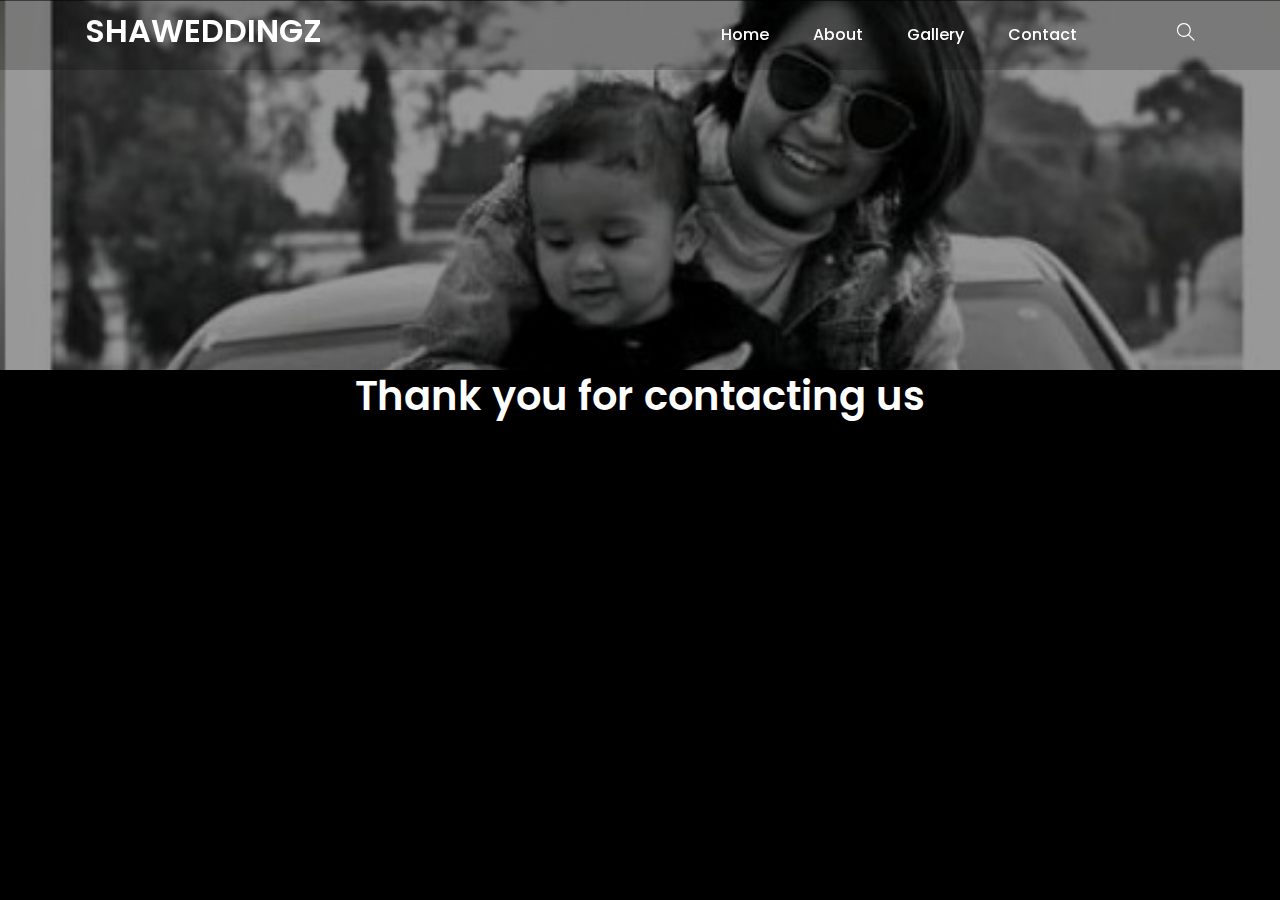
<file: thankyou.html>
<!DOCTYPE html>
<html lang="en">

<head>
    <meta charset="UTF-8">
    <meta name="description" content="">
    <meta http-equiv="X-UA-Compatible" content="IE=edge">
    <meta name="viewport" content="width=device-width, initial-scale=1, shrink-to-fit=no">

    <!-- Title -->
    <title>Shaweddings</title>

    <!-- Favicon -->
    <!-- <link rel="icon" href="./img/core-img/favicon.png"> -->

    <!-- Stylesheet -->
    <link rel="stylesheet" href="style.css">

</head>

<body style="background-color: #000;">
    <!-- Preloader -->
    <div id="preloader">
        <div class="loader"></div>
    </div>
    <!-- /Preloader -->

    <!-- Top Search Form Area -->
    <div class="top-search-area">
        <div class="modal fade" id="searchModal" tabindex="-1" role="dialog" aria-hidden="true">
            <div class="modal-dialog modal-dialog-centered" role="document">
                <div class="modal-content">
                    <div class="modal-body">
                        <!-- Close -->
                        <button type="button" class="btn close-btn" data-dismiss="modal"><i class="ti-close"></i></button>
                        <!-- Form -->
                        <form action="index.html" method="post">
                            <input type="search" name="top-search-bar" class="form-control" placeholder="Search and hit enter...">
                            <button type="submit">Search</button>
                        </form>
                    </div>
                </div>
            </div>
        </div>
    </div>

    <!-- Header Area Start -->
    <header class="header-area">
        <!-- Main Header Start -->
        <div class="main-header-area">
            <div class="classy-nav-container breakpoint-off">
                <div class="container">
                    <!-- Classy Menu -->
                    <nav class="classy-navbar justify-content-between" id="alimeNav">

                        <!-- Logo -->
                        <a class="nav-brand  " href="./index.html"><h2 class="header-font" style="color: white;">SHAWEDDINGZ</h2></a>

                        <!-- Navbar Toggler -->
                        <div class="classy-navbar-toggler">
                            <span class="navbarToggler"><span></span><span></span><span></span></span>
                        </div>

                        <!-- Menu -->
                        <div class="classy-menu">
                            <!-- Menu Close Button -->
                            <div class="classycloseIcon">
                                <div class="cross-wrap"><span class="top"></span><span class="bottom"></span></div>
                            </div>
                            <!-- Nav Start -->
                            <div class="classynav">
                                <ul id="nav">
                                    <li ><a href="./index.html">Home</a></li>
                                    <!-- <li><a href="#">Pages</a>
                                        <ul class="dropdown">
                                            <li><a href="./index.html">- Home</a></li>
                                            <li><a href="./about.html">- About</a></li>
                                            <li><a href="./gallery.html">- Gallery</a></li>
                                            <li><a href="./blog.html">- Blog</a></li>
                                            <li><a href="./single-blog.html">- Blog Details</a></li>
                                            <li><a href="./contact.html">- Contact</a></li>
                                            <li><a href="#">- Dropdown</a>
                                                <ul class="dropdown">
                                                    <li><a href="#">- Dropdown Item</a></li>
                                                    <li><a href="#">- Dropdown Item</a></li>
                                                    <li><a href="#">- Dropdown Item</a></li>
                                                    <li><a href="#">- Dropdown Item</a></li>
                                                </ul>
                                            </li>
                                        </ul>
                                    </li> -->
                                    <li class=""><a href="./about.html">About</a></li>
                                    <li><a href="./gallery.html">Gallery</a></li>
                                    <!-- <li><a href="./blog.html">Blog</a></li> -->
                                    <li><a href="./contact.html">Contact</a></li>
                                </ul>

                                <!-- Search Icon -->
                                <div class="search-icon" data-toggle="modal" data-target="#searchModal"><i class="ti-search"></i></div>
                            </div>
                            <!-- Nav End -->
                        </div>
                    </nav>
                </div>
            </div>
        </div>
    </header>
    <!-- Header Area End -->

    <!-- Breadcrumb Area Start -->
    <section class="breadcrumb-area bg-img bg-overlay jarallax" style="background-image: url(img/bg-img/lifestyle.jpeg);">
        <div class="container h-100">
            <div class="row h-100 align-items-center">
                <div class="col-12">
                    <div class="breadcrumb-content text-center">
                        <!-- <h2 class="page-title">About Me</h2> -->
                        <nav aria-label="breadcrumb">
                            <ol class="breadcrumb justify-content-center">
                                <!-- <li class="breadcrumb-item"><a href="index.html"><i class="icon_house_alt"></i> Home</a></li> -->
                                <!-- <li class="breadcrumb-item active" aria-current="page">About</li> -->
                            </ol>
                        </nav>
                    </div>
                </div>
            </div>
        </div>
    </section>
    <!-- Breadcrumb Area End -->

    <!-- About Us Area Start -->
    <div class="container">
      <center>  <h1>Thank you for contacting us</h1>  </center>
    <!-- <center>  <button>BACK</button> </center> -->
   

   

    

   <!-- Follow Area Start -->
   <!-- <section class="follow-area clearfix">
    <div class="container">
        <div class="row">
            <div class="col-12">
                <div class="section-heading text-center">
                    <h2 style="color: white;font-family: Georgia, 'Times New Roman', Times, serif;"> Follow Instagram</h2>
                    <a style="font-family: Georgia, 'Times New Roman', Times, serif;" href="https://www.instagram.com/ishalinii_/"><h3 style="color: white;">@ishalinii_

                    </h3></a>
                </div>
            </div>
        </div>
    </div> -->

    <!-- Instagram Feed Area -->
    

<!-- Footer Area Start -->
<footer class="footer-area">
    <div class="container">
        <div class="row">
            <div class="col-12">
                <div class="footer-content d-flex align-items-center justify-content-between">
                    <!-- Copywrite Text -->
                    <div class="copywrite-text">
                        <p><!-- Link back to Colorlib can't be removed. Template is licensed under CC BY 3.0. -->
<!-- Copyright &copy;<script>document.write(new Date().getFullYear());</script> All rights reserved | This template is made with <i class="fa fa-heart-o" aria-hidden="true"></i> by <a href="https://colorlib.com" target="_blank">Colorlib</a> -->
<!-- Link back to Colorlib can't be removed. Template is licensed under CC BY 3.0. --></p>
                    </div>
                    <!-- Footer Logo
                    <div class="footer-logo">
                        <a href="#"><img src="img/core-img/logo2.png" alt=""></a>
                    </div> -->
                    <!-- Social Info -->
                    <div class="social-info col-lg-12" >
                        <!-- <a style="color: #FFC451;" href="https://www.instagram.com/ishalinii_/"><i class="ti-instagram" aria-hidden="true"></i></a>
                        <a style="color: #FFC451;" href="https://api.whatsapp.com/send?phone=917337640606"><i class="fa fa-whatsapp" aria-hidden="true"></i></a>
                        <a style="color: #FFC451;" href="https://www.linkedin.com/in/ishalini1710/"><i class="ti-linkedin" aria-hidden="true"></i></a> -->
                        <!-- <a href="#"><i class="ti-pinterest" aria-hidden="true"></i></a> -->
                    </div>
                </div>
            </div>
        </div>
    </div>
</footer>
<!-- Footer Area End -->

    <!-- **** All JS Files ***** -->
    <!-- jQuery 2.2.4 -->
    <script src="js/jquery.min.js"></script>
    <!-- Popper -->
    <script src="js/popper.min.js"></script>
    <!-- Bootstrap -->
    <script src="js/bootstrap.min.js"></script>
    <!-- All Plugins -->
    <script src="js/alime.bundle.js"></script>
    <!-- Active -->
    <script src="js/default-assets/active.js"></script>

</body>

</html>
</file>
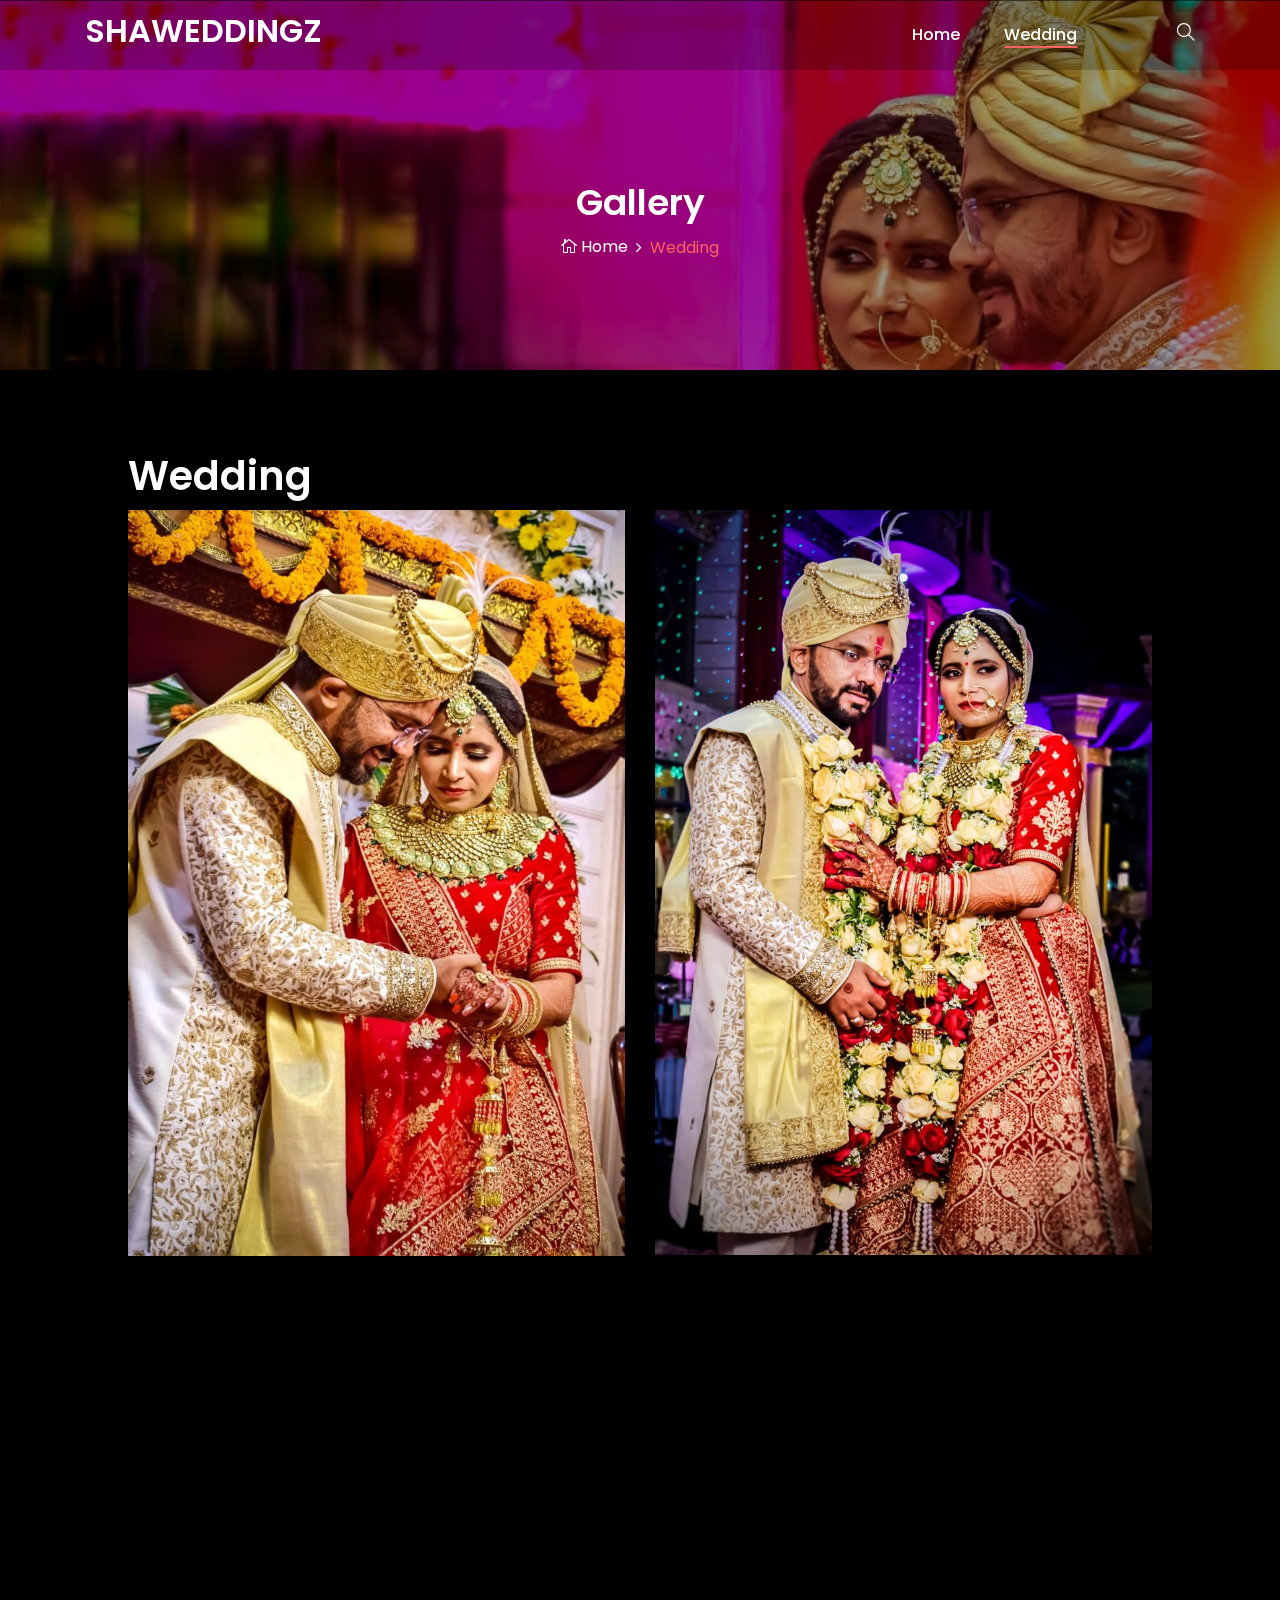
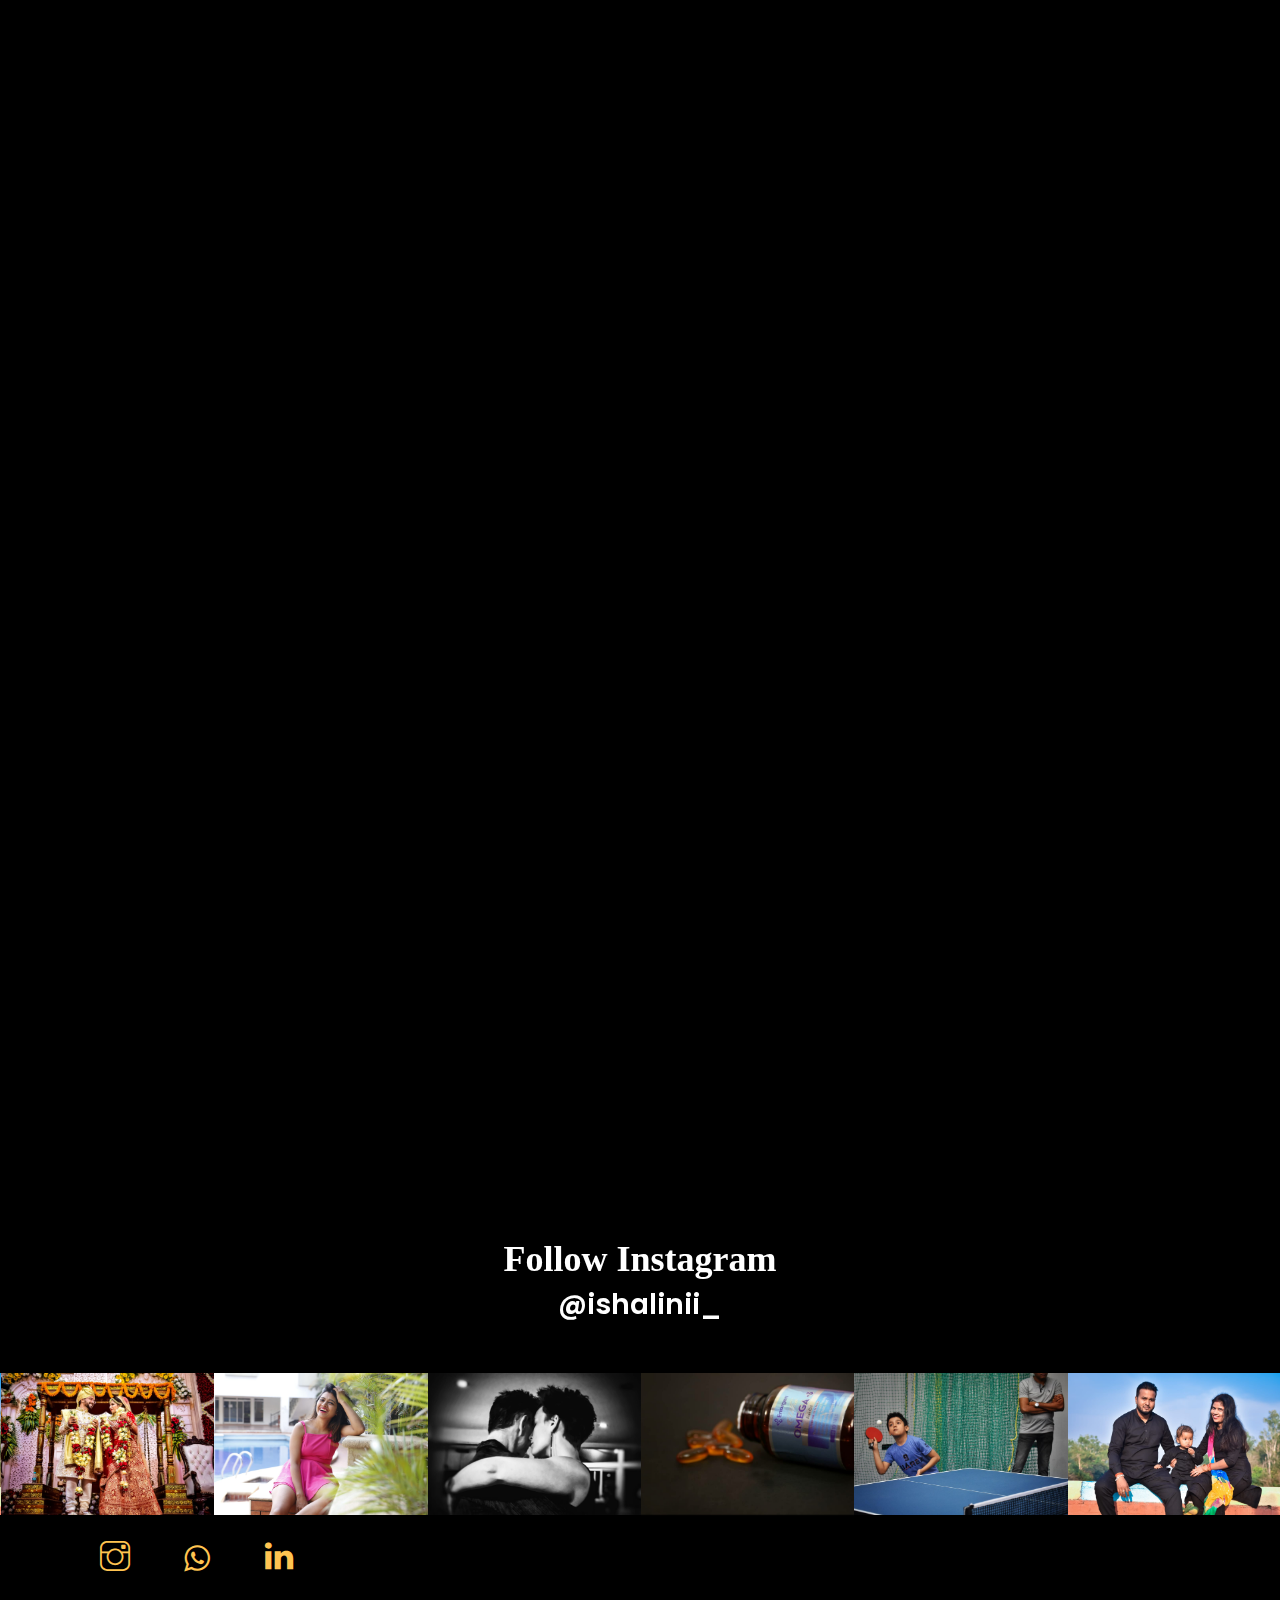
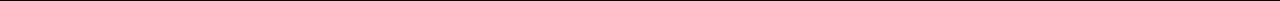
<file: Wedding.html>
<!DOCTYPE html>
<html lang="en">

<head>
    <meta charset="UTF-8">
    <meta name="description" content="">
    <meta http-equiv="X-UA-Compatible" content="IE=edge">
    <meta name="viewport" content="width=device-width, initial-scale=1, shrink-to-fit=no">

    <!-- Title -->
    <title>Shaweddings</title>

    <!-- Favicon -->
    <!-- <link rel="icon" href="./img/core-img/favicon.png"> -->

    <!-- Stylesheet -->
    <link rel="stylesheet" href="style.css">

</head>

<body>
    <!-- Preloader -->
    <div id="preloader">
        <div class="loader"></div>
    </div>
    <!-- /Preloader -->

    <!-- Top Search Form Area -->
    <div class="top-search-area">
        <div class="modal fade" id="searchModal" tabindex="-1" role="dialog" aria-hidden="true">
            <div class="modal-dialog modal-dialog-centered" role="document">
                <div class="modal-content">
                    <div class="modal-body">
                        <!-- Close -->
                        <button type="button" class="btn close-btn" data-dismiss="modal"><i class="ti-close"></i></button>
                        <!-- Form -->
                        <form action="index.html" method="post">
                            <input type="search" name="top-search-bar" class="form-control" placeholder="Search and hit enter...">
                            <button type="submit">Search</button>
                        </form>
                    </div>
                </div>
            </div>
        </div>
    </div>

    <!-- Header Area Start -->
    <header class="header-area">
        <!-- Main Header Start -->
        <div class="main-header-area">
            <div class="classy-nav-container breakpoint-off">
                <div class="container">
                    <!-- Classy Menu -->
                    <nav class="classy-navbar justify-content-between" id="alimeNav">

                        <!-- Logo -->
                        <a class="nav-brand  " href="./index.html"><h2 style="color: white;">SHAWEDDINGZ</h2></a>

                        <!-- Navbar Toggler -->
                        <div class="classy-navbar-toggler">
                            <span class="navbarToggler"><span></span><span></span><span></span></span>
                        </div>

                        <!-- Menu -->
                        <div class="classy-menu">
                            <!-- Menu Close Button -->
                            <div class="classycloseIcon">
                                <div class="cross-wrap"><span class="top"></span><span class="bottom"></span></div>
                            </div>
                             <!-- Nav Start -->
                           <div class="classynav">
                            <ul id="nav">
                                <li><a href="./index.html">Home</a></li>
                                <!-- <li><a href="#">Pages</a>
                                    <ul class="dropdown">
                                        <li><a href="./index.html">- Home</a></li>
                                        <li><a href="./about.html">- About</a></li>
                                        <li><a href="./gallery.html">- Gallery</a></li>
                                        <li><a href="./blog.html">- Blog</a></li>
                                        <li><a href="./single-blog.html">- Blog Details</a></li>
                                        <li><a href="./contact.html">- Contact</a></li>
                                        <li><a href="#">- Dropdown</a>
                                            <ul class="dropdown">
                                                <li><a href="#">- Dropdown Item</a></li>
                                                <li><a href="#">- Dropdown Item</a></li>
                                                <li><a href="#">- Dropdown Item</a></li>
                                                <li><a href="#">- Dropdown Item</a></li>
                                            </ul>
                                        </li>
                                    </ul>
                                </li> -->
                                <!-- <li><a href="./about.html">About</a></li>
                                <li class="active"><a href="./gallery.html">Gallery</a></li>
                                <li><a href="./blog.html">Blog</a></li> -->
                                <li class="active"><a href="./Wedding.html">Wedding</a></li>
                            </ul>

                                <!-- Search Icon -->
                                <div class="search-icon" data-toggle="modal" data-target="#searchModal"><i class="ti-search"></i></div>
                            </div>
                            <!-- Nav End -->
                        </div>
                    </nav>
                </div>
            </div>
        </div>
    </header>
    <!-- Header Area End -->

    <!-- Breadcrumb Area Start -->
    <section class="breadcrumb-area bg-img bg-overlay jarallax" style="background-image: url(img/bg-img/IMG-20210120-WA0050.jpg);">
        <div class="container h-100">
            <div class="row h-100 align-items-center">
                <div class="col-12">
                    <div class="breadcrumb-content text-center">
                        <h2 class="page-title">Gallery</h2>
                        <nav aria-label="breadcrumb">
                            <ol class="breadcrumb justify-content-center">
                                <li class="breadcrumb-item"><a href="index.html"><i class="icon_house_alt"></i> Home</a></li>
                                <li class="breadcrumb-item active" aria-current="page">Wedding</li>
                            </ol>
                        </nav>
                    </div>
                </div>
            </div>
        </div>
    </section>
    <!-- Breadcrumb Area End -->

    <!-- Gallery Area Start -->
    <div class="alime-portfolio-area section-padding-80 clearfix">
        <div class="container-fluid">
            <div class="row">
                <div class="col-12">
                    <h1>Wedding</h1>
                    <!-- Projects Menu -->
                    <!-- <div class="alime-projects-menu wow fadeInUp" data-wow-delay="100ms">
                        <div class="portfolio-menu text-center">
                            <button class="btn active" data-filter="*">All</button>
                            <button class="btn" data-filter=".human">Human</button>
                            <button class="btn" data-filter=".nature">Nature</button>
                            <button class="btn" data-filter=".country">Country</button>
                            <button class="btn" data-filter=".video">Video</button>
                        </div>
                    </div> -->
                </div>
            </div>

            <div class="row alime-portfolio">
                <!-- Single Gallery Item -->
                <div class="col-12 col-sm-6 col-lg-6 single_gallery_item nature mb-30 wow fadeInUp" data-wow-delay="100ms">
                    <div class="single-portfolio-content">
                        <img src="img/bg-img/IMG-20210120-WA0055.jpg" alt="">
                        <div class="hover-content">
                            <a href="img/bg-img/IMG-20210120-WA0055.jpg" class="portfolio-img">+</a>
                        </div>
                    </div>
                </div>

                <!-- Single Gallery Item -->
                <div class="col-12 col-sm-6 col-lg-6 single_gallery_item video human mb-30 wow fadeInUp" data-wow-delay="300ms">
                    <div class="single-portfolio-content">
                        <img src="img/bg-img/IMG-20210120-WA0026.jpg" alt="">
                        <div class="hover-content">
                            <a href="img/bg-img/IMG-20210120-WA0026.jpg" class="portfolio-img">+</a>
                        </div>
                    </div>
                </div>

                <!-- Single Gallery Item -->
                <div class="col-12 col-sm-6 col-lg-6 single_gallery_item country mb-30 wow fadeInUp" data-wow-delay="500ms">
                    <div class="single-portfolio-content">
                        <img src="img/bg-img/IMG-20210120-WA0037.jpg" alt="">
                        <div class="hover-content">
                            <a href="img/bg-img/IMG-20210120-WA0037.jpg" class="portfolio-img">+</a>
                        </div>
                    </div>
                </div>

                <!-- Single Gallery Item -->
                <div class="col-12 col-sm-6 col-lg-6 single_gallery_item human mb-30 wow fadeInUp" data-wow-delay="700ms">
                    <div class="single-portfolio-content">
                        <img src="img/bg-img/IMG-20210120-WA0050.jpg" alt="">
                        <div class="hover-content">
                            <a href="img/bg-img/IMG-20210120-WA0050.jpg" class="portfolio-img">+</a>
                        </div>
                    </div>
                </div>

                <!-- Single Gallery Item -->
                <div class="col-12 col-sm-6 col-lg-6 single_gallery_item nature mb-30 wow fadeInUp" data-wow-delay="100ms">
                    <div class="single-portfolio-content">
                        <img src="img/bg-img/IMG-20210120-WA0031.jpg" alt="">
                        <div class="hover-content">
                            <a href="img/bg-img/IMG-20210120-WA0031.jpg" class="portfolio-img">+</a>
                        </div>
                    </div>
                </div>

                <!-- Single Gallery Item -->
                <!-- <div class="col-12 col-sm-6 col-lg-3 single_gallery_item video country mb-30 wow fadeInUp" data-wow-delay="300ms">
                    <div class="single-portfolio-content">
                        <img src="img/bg-img/IMG-20210120-WA0040.jpg" alt="">
                        <div class="hover-content">
                            <a href="img/bg-img/44.jpg" class="portfolio-img">+</a>
                        </div>
                    </div>
                </div> -->

                <!-- Single Gallery Item -->
                <div class="col-12 col-sm-6 col-lg-6 single_gallery_item video country mb-30 wow fadeInUp" data-wow-delay="300ms">
                    <div class="single-portfolio-content">
                        <img src="img/bg-img/IMG-20210120-WA0040.jpg" alt="">
                        <div class="hover-content">
                            <a href="v" class="portfolio-img">+</a>
                        </div>
                    </div>
                </div>

                <!-- Single Gallery Item -->
                <div class="col-12 col-sm-6 col-lg-6 single_gallery_item human mb-30 wow fadeInUp" data-wow-delay="500ms">
                    <div class="single-portfolio-content">
                        <img src="img/bg-img/IMG-20210120-WA0036.jpg" alt="">
                        <div class="hover-content">
                            <a href="img/bg-img/IMG-20210120-WA0036.jpg" class="portfolio-img">+</a>
                        </div>
                    </div>
                </div>
              
            </div>

            <div class="row">
                <div class="col-12 text-center wow fadeInUp" data-wow-delay="800ms">
                    <a href="#" class="btn alime-btn btn-2 mt-15">View More</a>
                </div>
            </div>
        </div>
    </div>
    <!-- Gallery Area End -->

    <!-- Follow Area Start -->
    <section class="follow-area clearfix">
        <div class="container">
            <div class="row">
                <div class="col-12">
                    <div class="section-heading text-center">
                        <h2 style="color: white;font-family: Georgia, 'Times New Roman', Times, serif;"> Follow Instagram</h2>
                        <a style="font-family: Georgia, 'Times New Roman', Times, serif;" href="https://www.instagram.com/ishalinii_/"><h3 style="color: white;">@ishalinii_

                        </h3></a>
                    </div>
                </div>
            </div>
        </div>

        <!-- Instagram Feed Area -->
        <div class="instragram-feed-area owl-carousel">
            <!-- Single Instagram Item -->
            <div class="single-instagram-item">
                <img src="img/bg-img/IMG-20210120-WA0037.jpg" alt="">
                <div class="instagram-hover-content text-center d-flex align-items-center justify-content-center">
                    <a href="https://www.instagram.com/ishalinii_/">
                        <i class="ti-instagram" aria-hidden="true"></i>
                        <span>ishalinii_

                        </span>
                    </a>
                </div>
            </div>
            <!-- Single Instagram Item -->
            <div class="single-instagram-item">
                <img src="img/bg-img/IMG-20210120-WA0027.jpg" alt="">
                <div class="instagram-hover-content text-center d-flex align-items-center justify-content-center">
                    <a href="https://www.instagram.com/ishalinii_/">
                        <i class="ti-instagram" aria-hidden="true"></i>
                        <span>ishalinii_

                        </span>
                    </a>
                </div>
            </div>
            <!-- Single Instagram Item -->
            <div class="single-instagram-item">
                <img src="img/bg-img/IMG-20210120-WA0039.jpg" alt="">
                <div class="instagram-hover-content text-center d-flex align-items-center justify-content-center">
                    <a href="https://www.instagram.com/ishalinii_/">
                        <i class="ti-instagram" aria-hidden="true"></i>
                        <span>ishalinii_

                        </span>
                    </a>
                </div>
            </div>
            <!-- Single Instagram Item -->
            <div class="single-instagram-item">
                <img src="img/bg-img/IMG-20210120-WA0034.jpg" alt="">
                <div class="instagram-hover-content text-center d-flex align-items-center justify-content-center">
                    <a href="https://www.instagram.com/ishalinii_/">
                        <i class="ti-instagram" aria-hidden="true"></i>
                        <span>ishalinii_

                        </span>
                    </a>
                </div>
            </div>
            <!-- Single Instagram Item -->
            <div class="single-instagram-item">
                <img src="img/bg-img/IMG-20210120-WA0028.jpg" alt="">
                <div class="instagram-hover-content text-center d-flex align-items-center justify-content-center">
                    <a href="https://www.instagram.com/ishalinii_/">
                        <i class="ti-instagram" aria-hidden="true"></i>
                        <span>ishalinii_

                        </span>
                    </a>
                </div>
            </div>
            <!-- Single Instagram Item -->
            <div class="single-instagram-item">
                <img src="img/bg-img/IMG-20210120-WA0046.jpg" alt="">
                <div class="instagram-hover-content text-center d-flex align-items-center justify-content-center">
                    <a href="https://www.instagram.com/ishalinii_/">
                        <i class="ti-instagram" aria-hidden="true"></i>
                        <span>ishalinii_

                        </span>
                    </a>
                </div>
            </div>
        </div>
    </section>
    <!-- Follow Area End -->

    <!-- Footer Area Start -->
    <footer class="footer-area">
        <div class="container">
            <div class="row">
                <div class="col-12">
                    <div class="footer-content d-flex align-items-center justify-content-between">
                        <!-- Copywrite Text -->
                        <div class="copywrite-text">
                            <p><!-- Link back to Colorlib can't be removed. Template is licensed under CC BY 3.0. -->
<!-- Copyright &copy;<script>document.write(new Date().getFullYear());</script> All rights reserved | This template is made with <i class="fa fa-heart-o" aria-hidden="true"></i> by <a href="https://colorlib.com" target="_blank">Colorlib</a> -->
<!-- Link back to Colorlib can't be removed. Template is licensed under CC BY 3.0. --></p>
                        </div>
                        <!-- Footer Logo
                        <div class="footer-logo">
                            <a href="#"><img src="img/core-img/logo2.png" alt=""></a>
                        </div> -->
                        <!-- Social Info -->
                        <div class="social-info col-lg-12" >
                            <a style="color: #FFC451;" href="https://www.instagram.com/ishalinii_/"><i class="ti-instagram" aria-hidden="true"></i></a>
                            <a style="color: #FFC451;" href="https://api.whatsapp.com/send?phone=917337640606"><i class="fa fa-whatsapp" aria-hidden="true"></i></a>
                            <a style="color: #FFC451;" href="https://www.linkedin.com/in/ishalini1710/"><i class="ti-linkedin" aria-hidden="true"></i></a>
                            <!-- <a href="#"><i class="ti-pinterest" aria-hidden="true"></i></a> -->
                        </div>
                    </div>
                </div>
            </div>
        </div>
    </footer>
    <!-- Footer Area End -->
    <!-- **** All JS Files ***** -->
    <!-- jQuery 2.2.4 -->
    <script src="js/jquery.min.js"></script>
    <!-- Popper -->
    <script src="js/popper.min.js"></script>
    <!-- Bootstrap -->
    <script src="js/bootstrap.min.js"></script>
    <!-- All Plugins -->
    <script src="js/alime.bundle.js"></script>
    <!-- Active -->
    <script src="js/default-assets/active.js"></script>

</body>

</html>
</file>
<file: style.css>
/* ------------------------------------------
[Master Stylesheet]

Template Name: Alime - Photography HTML Template
Template Author: Colorlib
Template Author URL: http://colorlib.com
Version: 1.0.0
Last Update: Feb 22, 2019


[Tables of CSS Content]

+ body

    - 01.0 Reboot CSS
    - 02.0 Spacing CSS
    - 03.0 Preloader CSS
    - 04.0 Heading CSS
    - 05.0 Backtotop CSS
    - 06.0 Buttons CSS
    - 07.0 Header CSS
    - 08.0 Hero CSS
    - 09.0 Footer CSS
    - 10.0 Follow CSS
    - 11.0 About CSS
    - 12.0 Breadcrumb CSS
    - 13.0 Blog CSS
    - 14.0 Team CSS
    - 15.0 Gallery CSS
    - 16.0 Contact CSS

--------------------------------------------- */
/* Import Fonts & All CSS */
@import url("https://fonts.googleapis.com/css?family=Poppins:100,200,300,400,500,600,700");
@import url(css/bootstrap.min.css);
@import url(css/animate.css);
@import url(css/default-assets/classy-nav.css);
@import url(css/owl.carousel.min.css);
@import url(css/magnific-popup.css);
@import url(css/font-awesome.min.css);
@import url(css/default-assets/themify-icons.css);
@import url(css/style.css);
/* :: 01.0 Reboot CSS */
* {
  margin: 0;
  padding: 0; }

body {
  font-family: "Poppins", sans-serif;
  font-weight: 400;
  font-size: 16px;
  position: relative;
  z-index: auto; }

h1,
h2,
h3,
h4,
h5,
h6 {
  font-family: "Poppins", sans-serif;
  color: #252525;
  line-height: 1.3;
  font-weight: 600; }

a,
a:active,
a:focus,
a:hover {
  color: #252525;
  text-decoration: none;
  -webkit-transition-duration: 500ms;
  -o-transition-duration: 500ms;
  transition-duration: 500ms;
  outline: none;
  font-weight: 500; }

li {
  list-style: none; }

p {
  line-height: 1.9;
  color: #636363;
  font-size: 16px;
  font-weight: 400; }

img {
  width: 100%;
  height: auto; }

ul {
  margin: 0;
  padding: 0; }
  ul li {
    margin: 0;
    padding: 0; }

.bg-overlay {
  position: relative;
  z-index: 1; }
  .bg-overlay::after {
    position: absolute;
    content: "";
    height: 100%;
    width: 100%;
    top: 0;
    left: 0;
    z-index: -1;
    background-color: rgba(0, 0, 0, 0.4); }

.bg-img {
  background-position: center center !important;
  background-size: cover !important;
  background-repeat: no-repeat !important; }

.jarallax {
  position: relative;
  z-index: 0; }
  .jarallax > .jarallax-img {
    position: absolute;
    object-fit: cover;
    font-family: 'object-fit: cover';
    top: 0;
    left: 0;
    width: 100%;
    height: 100%;
    z-index: -1; }

.mfp-image-holder .mfp-close,
.mfp-iframe-holder .mfp-close {
  position: fixed;
  z-index: 100;
  color: #ffffff;
  right: 20px;
  text-align: center;
  padding-right: 0;
  width: 100%;
  top: 20px;
  width: 30px;
  background: #fc6060;
  height: 30px;
  line-height: 30px; }

img.mfp-img {
  -webkit-box-shadow: 0 2px 40px 8px rgba(15, 15, 15, 0.15);
  box-shadow: 0 2px 40px 8px rgba(15, 15, 15, 0.15); }

button.mfp-close,
button.mfp-arrow {
  background: #fc6060; }

.mfp-bottom-bar {
  display: none !important; }

.mfp-bg {
  background-color: #000000; }

.bg-transparent {
  background-color: transparent !important; }

.bg-gray {
  background-color: #f7f7f7 !important; }

textarea:focus,
input:focus {
  outline: none; }

textarea:invalid,
input:invalid,
textarea:required,
input:required {
  box-shadow: none !important; }

.border {
  border-color: #ebebeb; }

.mfp-arrow-left::after {
  border-right-color: transparent; }

.mfp-arrow-left::before {
  border-right-color: #ffffff; }

.mfp-arrow-right::after {
  border-left-color: transparent; }

.mfp-arrow-right::before {
  border-left-color: #ffffff; }

/* :: 02.0 Spacing CSS */
.mt-15 {
  margin-top: 15px; }

.mt-30 {
  margin-top: 30px; }

.mt-40 {
  margin-top: 40px; }

.mt-50 {
  margin-top: 50px; }

.mt-70 {
  margin-top: 70px; }

.mt-80 {
  margin-top: 80px; }

.mt-100 {
  margin-top: 100px; }

.mt-150 {
  margin-top: 150px; }

.mr-15 {
  margin-right: 15px; }

.mr-30 {
  margin-right: 30px; }

.mr-50 {
  margin-right: 50px; }

.mr-100 {
  margin-right: 100px; }

.mb-10 {
  margin-bottom: 10px; }

.mb-15 {
  margin-bottom: 15px; }

.mb-30 {
  margin-bottom: 30px; }

.mb-40 {
  margin-bottom: 40px; }

.mb-50 {
  margin-bottom: 50px; }

.mb-60 {
  margin-bottom: 60px; }

.mb-70 {
  margin-bottom: 70px; }

.mb-80 {
  margin-bottom: 80px; }

.mb-100 {
  margin-bottom: 100px; }

.ml-15 {
  margin-left: 15px; }

.ml-30 {
  margin-left: 30px; }

.ml-50 {
  margin-left: 50px; }

.ml-100 {
  margin-left: 100px; }

.pt-50 {
  padding-top: 50px !important; }

.section-padding-80 {
  padding-top: 80px;
  padding-bottom: 80px; }

.section-padding-0-80 {
  padding-top: 0;
  padding-bottom: 80px; }

.section-padding-80-0 {
  padding-top: 80px;
  padding-bottom: 0; }

.section-padding-80-50 {
  padding-top: 80px;
  padding-bottom: 50px; }

.section-padding-100 {
  padding-top: 100px;
  padding-bottom: 100px; }

.section-padding-0-100 {
  padding-top: 0;
  padding-bottom: 100px; }

.section-padding-100-0 {
  padding-top: 100px;
  padding-bottom: 0; }

/* :: 3.0 Preloader CSS */
#preloader {
  position: fixed;
  width: 100%;
  height: 100%;
  z-index: 9999999;
  top: 0;
  left: 0;
  background-color: #ffffff;
  display: -webkit-box;
  display: -ms-flexbox;
  display: flex;
  -webkit-box-align: center;
  -ms-flex-align: center;
  align-items: center;
  -webkit-box-pack: center;
  -ms-flex-pack: center;
  justify-content: center;
  overflow: hidden; }

.loader,
.loader:before,
.loader:after {
  border-radius: 50%;
  width: 2.5em;
  height: 2.5em;
  -webkit-animation-fill-mode: both;
  animation-fill-mode: both;
  -webkit-animation: load7 1.8s infinite ease-in-out;
  animation: load7 1.8s infinite ease-in-out; }

.loader {
  margin-top: -20px;
  color: #fc6060;
  font-size: 6px;
  position: relative;
  -webkit-transform: translateZ(0);
  -ms-transform: translateZ(0);
  transform: translateZ(0);
  -webkit-animation-delay: -0.16s;
  animation-delay: -0.16s; }

.loader:before,
.loader:after {
  content: '';
  position: absolute;
  top: 0; }

.loader:before {
  left: -3.5em;
  -webkit-animation-delay: -0.32s;
  animation-delay: -0.32s; }

.loader:after {
  left: 3.5em; }

@-webkit-keyframes load7 {
  0%,
    80%,
    100% {
    box-shadow: 0 2.5em 0 -1.3em; }
  40% {
    box-shadow: 0 2.5em 0 0; } }
@keyframes load7 {
  0%,
    80%,
    100% {
    box-shadow: 0 2.5em 0 -1.3em; }
  40% {
    box-shadow: 0 2.5em 0 0; } }
/* :: 4.0 Heading CSS */
.section-heading {
  position: relative;
  z-index: 1;
  margin-bottom: 50px; }
  .section-heading h2 {
    font-size: 36px;
    text-transform: capitalize;
    margin-bottom: 5px;
    display: block;
    line-height: 1.2; }
    @media only screen and (max-width: 767px) {
      .section-heading h2 {
        font-size: 24px; } }
  .section-heading p {
    margin-bottom: 0; }
  .section-heading.white p,
  .section-heading.white h2 {
    color: #ffffff; }

/* :: 5.0 Backtotop CSS */
#scrollUp {
  position: fixed;
  right: 40px;
  font-size: 20px;
  line-height: 40px;
  width: 40px;
  height: 40px;
  bottom: 40px;
  background-color: #fc6060;
  color: #ffffff;
  text-align: center;
  -webkit-transition-duration: 500ms;
  -o-transition-duration: 500ms;
  transition-duration: 500ms;
  border-radius: 50%;
  -webkit-box-shadow: 0 2px 40px 8px rgba(15, 15, 15, 0.15);
  box-shadow: 0 2px 40px 8px rgba(15, 15, 15, 0.15);
  z-index: 15962536; }
  @media only screen and (max-width: 767px) {
    #scrollUp {
      right: 20px;
      bottom: 20px; } }
  #scrollUp:focus, #scrollUp:hover {
    background-color: #000000;
    color: #ffffff; }

/* :: 6.0 Buttons CSS */
.btn:focus {
  box-shadow: none; }

.alime-btn {
  position: relative;
  z-index: 1;
  min-width: 160px;
  height: 46px;
  line-height: 42px;
  font-size: 16px;
  font-weight: 500;
  display: inline-block;
  padding: 0 30px;
  text-align: center;
  text-transform: capitalize;
  background-color: transparent;
  color: #ffffff;
  border: 2px solid #fc6060;
  border-radius: 60px;
  -webkit-transition-duration: 500ms;
  -o-transition-duration: 500ms;
  transition-duration: 500ms; }
  .alime-btn.btn-2 {
    color: #252525; }
  .alime-btn:focus, .alime-btn:hover {
    font-weight: 500;
    -webkit-box-shadow: 0 2px 40px 8px rgba(15, 15, 15, 0.15);
    box-shadow: 0 2px 40px 8px rgba(15, 15, 15, 0.15);
    background-color: #fc6060;
    color: #ffffff; }

.badges-btn {
  background-color: #ebebeb;
  padding: 5px 15px;
  display: inline-block;
  color: #636363;
  font-size: 12px;
  font-weight: 500;
  text-transform: uppercase;
  border-radius: 2px;
  -webkit-transition-duration: 500ms;
  -o-transition-duration: 500ms;
  transition-duration: 500ms;
  letter-spacing: 1px; }
  .badges-btn:hover, .badges-btn:focus {
    background-color: #fc6060;
    color: #ffffff;
    font-weight: 500; }

/* :: 7.0 Header CSS */
.header-area {
  position: fixed;
  z-index: 100;
  width: 100%;
  -webkit-transition-duration: 500ms;
  -o-transition-duration: 500ms;
  transition-duration: 500ms;
  background-color: transparent; }
  .header-area .search-icon {
    position: relative;
    z-index: 1;
    margin-left: 80px; }
    .header-area .search-icon i {
      font-size: 18px;
      color: #ffffff;
      cursor: pointer; }

.top-search-area .modal {
  background-color: rgba(0, 0, 0, 0.7); }
.top-search-area .modal-content .modal-body {
  padding: 50px; }
  .top-search-area .modal-content .modal-body button.close-btn {
    position: absolute;
    top: 15px;
    right: 15px;
    z-index: 10;
    font-size: 14px; }
    .top-search-area .modal-content .modal-body button.close-btn.btn {
      padding: 0;
      background-color: transparent; }
.top-search-area form {
  width: 100%;
  position: relative;
  z-index: 1; }
  .top-search-area form input {
    width: 100%;
    height: 50px;
    border: none;
    -webkit-box-shadow: 0 0 30px 15px rgba(0, 0, 0, 0.08);
    box-shadow: 0 0 30px 15px rgba(0, 0, 0, 0.08);
    border-radius: 6px;
    font-size: 12px;
    font-style: italic;
    padding: 0 20px; }
    .top-search-area form input:focus {
      -webkit-box-shadow: 0 0 30px 15px rgba(0, 0, 0, 0.08);
      box-shadow: 0 0 30px 15px rgba(0, 0, 0, 0.08); }
  .top-search-area form button {
    position: absolute;
    width: 100px;
    height: 50px;
    top: 0;
    right: 0;
    z-index: 10;
    border-radius: 0 6px 6px 0;
    border: none;
    background-color: #fc6060;
    font-weight: 600;
    font-size: 14px;
    text-transform: uppercase;
    text-align: center;
    color: #ffffff;
    cursor: pointer; }

.classy-nav-container {
  background-color: transparent;
  padding: 0; }
  .classy-nav-container .classy-navbar {
    -webkit-transition-duration: 500ms;
    -o-transition-duration: 500ms;
    transition-duration: 500ms;
    height: 70px;
    padding: 0; }
    @media only screen and (max-width: 767px) {
      .classy-nav-container .classy-navbar .nav-brand {
        max-width: 90px;
        margin-right: 15px; } }
    .classy-nav-container .classy-navbar .classynav ul li a {
      font-size: 16px;
      text-transform: capitalize;
      color: #ffffff;
      font-weight: 500;
      padding: 0 20px; }
      .classy-nav-container .classy-navbar .classynav ul li a:hover, .classy-nav-container .classy-navbar .classynav ul li a:focus {
        color: #fc6060; }
      @media only screen and (min-width: 992px) and (max-width: 1199px) {
        .classy-nav-container .classy-navbar .classynav ul li a {
          font-size: 14px; } }
      @media only screen and (min-width: 768px) and (max-width: 991px) {
        .classy-nav-container .classy-navbar .classynav ul li a {
          font-size: 14px;
          color: #252525; }
          .classy-nav-container .classy-navbar .classynav ul li a:hover, .classy-nav-container .classy-navbar .classynav ul li a:focus {
            color: #fc6060; } }
      @media only screen and (max-width: 767px) {
        .classy-nav-container .classy-navbar .classynav ul li a {
          font-size: 14px;
          color: #252525; }
          .classy-nav-container .classy-navbar .classynav ul li a:hover, .classy-nav-container .classy-navbar .classynav ul li a:focus {
            color: #fc6060; } }
    .classy-nav-container .classy-navbar .classynav ul li.cn-dropdown-item ul li a, .classy-nav-container .classy-navbar .classynav ul li.megamenu-item ul li a {
      font-size: 14px;
      text-transform: capitalize;
      height: 42px;
      line-height: 42px;
      padding: 0 30px;
      color: #252525; }
      .classy-nav-container .classy-navbar .classynav ul li.cn-dropdown-item ul li a:focus, .classy-nav-container .classy-navbar .classynav ul li.cn-dropdown-item ul li a:hover, .classy-nav-container .classy-navbar .classynav ul li.megamenu-item ul li a:focus, .classy-nav-container .classy-navbar .classynav ul li.megamenu-item ul li a:hover {
        color: #fc6060; }

.classynav ul li.active a {
  position: relative;
  z-index: 1; }
  .classynav ul li.active a::before {
    width: calc(100% - 40px);
    height: 2px;
    background-color: #fc6060;
    position: absolute;
    bottom: 7px;
    left: 0;
    z-index: 1;
    content: '';
    left: 50%;
    transform: translateX(-50%); }
    @media only screen and (min-width: 768px) and (max-width: 991px) {
      .classynav ul li.active a::before {
        display: none; } }
    @media only screen and (max-width: 767px) {
      .classynav ul li.active a::before {
        display: none; } }

.classynav ul li.has-down > a::after,
.classynav ul li.has-down.active > a::after,
.classynav ul li.megamenu-item > a::after {
  color: #fc6060; }

.breakpoint-off .classynav ul li .dropdown,
.breakpoint-off .classynav ul li .megamenu {
  width: 210px;
  -webkit-box-shadow: 0 2px 40px 8px rgba(15, 15, 15, 0.15);
  box-shadow: 0 2px 40px 8px rgba(15, 15, 15, 0.15);
  border-radius: 6px; }

.breakpoint-off .classynav ul li .megamenu {
  width: 100%; }

.classy-navbar-toggler .navbarToggler span {
  background-color: #252525; }

.main-header-area {
  position: relative;
  z-index: 1;
  background-color: transparent;
  -webkit-transition-duration: 500ms;
  -o-transition-duration: 500ms;
  transition-duration: 500ms;
  height: 70px;
  background-color: rgba(0, 0, 0, 0.2); }
  .main-header-area.sticky {
    background-color: #000000; }

.classy-navbar-toggler .navbarToggler span {
  background-color: #ffffff; }

/* :: 8.0 Hero CSS */
.welcome-area {
  position: relative;
  z-index: 1; }

.welcome-slides {
  position: relative;
  z-index: 1;
  overflow: hidden; }
  .welcome-slides .owl-prev,
  .welcome-slides .owl-next {
    -webkit-transition-duration: 500ms;
    -o-transition-duration: 500ms;
    transition-duration: 500ms;
    width: 66px;
    height: 66px;
    border-radius: 50%;
    background-color: rgba(255, 255, 255, 0.1);
    position: absolute;
    top: 50%;
    left: 70px;
    margin-top: -33px;
    z-index: 10;
    text-align: center;
    line-height: 70px;
    color: #ffffff;
    font-size: 30px; }
    .welcome-slides .owl-prev:hover, .welcome-slides .owl-prev:focus,
    .welcome-slides .owl-next:hover,
    .welcome-slides .owl-next:focus {
      background-color: #fc6060; }
    @media only screen and (min-width: 768px) and (max-width: 991px) {
      .welcome-slides .owl-prev,
      .welcome-slides .owl-next {
        left: 30px; } }
    @media only screen and (max-width: 767px) {
      .welcome-slides .owl-prev,
      .welcome-slides .owl-next {
        width: 40px;
        left: 15px;
        height: 40px;
        font-size: 18px;
        line-height: 44px; } }
  .welcome-slides .owl-next {
    left: auto;
    right: 70px; }
    @media only screen and (min-width: 768px) and (max-width: 991px) {
      .welcome-slides .owl-next {
        right: 30px; } }
    @media only screen and (max-width: 767px) {
      .welcome-slides .owl-next {
        right: 15px; } }

.single-welcome-slide {
  position: relative;
  z-index: 2;
  width: 100%;
  height: 880px;
  background-color: #fc6060; }
  @media only screen and (min-width: 992px) and (max-width: 1199px) {
    .single-welcome-slide {
      height: 750px; } }
  @media only screen and (min-width: 768px) and (max-width: 991px) {
    .single-welcome-slide {
      height: 750px; } }
  @media only screen and (max-width: 767px) {
    .single-welcome-slide {
      height: 600px; } }
  .single-welcome-slide .welcome-text {
    position: relative;
    z-index: 1; }
    .single-welcome-slide .welcome-text h2 {
      font-weight: 700;
      font-size: 82px;
      display: block;
      margin-bottom: 0;
      background: -webkit-linear-gradient(#ff9696, #ffe89e);
      -webkit-background-clip: text;
      -webkit-text-fill-color: transparent; }
      @media only screen and (max-width: 767px) {
        .single-welcome-slide .welcome-text h2 {
          font-size: 42px; } }
    .single-welcome-slide .welcome-text p {
      color: #ffffff;
      margin-bottom: 50px;
      display: block; }
    .single-welcome-slide .welcome-text .hero-mail-contact {
      color: #ffffff;
      font-style: italic;
      text-decoration: underline; }
      .single-welcome-slide .welcome-text .hero-mail-contact:hover, .single-welcome-slide .welcome-text .hero-mail-contact:focus {
        color: #fc6060; }

/* :: 9.0 Footer CSS */
.footer-content {
  padding: 20px 0; }
  .footer-content .copywrite-text {
    position: relative;
    z-index: 1; }
    .footer-content .copywrite-text p {
      margin-bottom: 0;
      color: #252525; }
      @media only screen and (max-width: 767px) {
        .footer-content .copywrite-text p {
          font-size: 12px; } }
      .footer-content .copywrite-text p a {
        color: #fc6060;
        font-weight: 400; }
        @media only screen and (max-width: 767px) {
          .footer-content .copywrite-text p a {
            font-size: 12px; } }
  @media only screen and (max-width: 767px) {
    .footer-content .footer-logo a img {
      max-width: 50px; } }
  .footer-content .social-info a {
    /* color: #252525; */
    /* height: 60px; */
    padding-right: 30px;
    /* margin-left: 50px; */
    font-size: 30px;
    margin-right: 20px; }
    .footer-content .social-info a:last-child {
      margin-right: 0; }
    @media only screen and (max-width: 767px) {
      .footer-content .social-info a {
        margin-right: 5px;
        margin-right: 20px;
        font-size: 25px; } }
    .footer-content .social-info a:hover, .footer-content .social-info a:focus {
      color: #fc6060; }

/* :: 10.0 Follow CSS */
.single-instagram-item {
  position: relative;
  z-index: 1;
  overflow: hidden;
  -webkit-transition-duration: 500ms;
  -o-transition-duration: 500ms;
  transition-duration: 500ms; }
  .single-instagram-item img {
    width: 100%;
    -webkit-transition-duration: 1500ms;
    -o-transition-duration: 1500ms;
    transition-duration: 1500ms; }
  .single-instagram-item .instagram-hover-content {
    width: 100%;
    height: 100%;
    position: absolute;
    top: 0;
    bottom: 0;
    left: 0;
    right: 0;
    background-color: rgba(252, 96, 96, 0.9);
    opacity: 0;
    visibility: hidden;
    -webkit-transition-duration: 500ms;
    -o-transition-duration: 500ms;
    transition-duration: 500ms; }
    .single-instagram-item .instagram-hover-content a {
      text-align: center; }
      .single-instagram-item .instagram-hover-content a i {
        color: #ffffff;
        font-size: 32px;
        display: block;
        margin-bottom: 15px; }
      .single-instagram-item .instagram-hover-content a span {
        font-size: 14px;
        margin-bottom: 0;
        color: #ffffff; }
        @media only screen and (min-width: 992px) and (max-width: 1199px) {
          .single-instagram-item .instagram-hover-content a span {
            font-size: 12px; } }
        @media only screen and (min-width: 768px) and (max-width: 991px) {
          .single-instagram-item .instagram-hover-content a span {
            font-size: 12px; } }
        @media only screen and (max-width: 767px) {
          .single-instagram-item .instagram-hover-content a span {
            font-size: 12px; } }
  .single-instagram-item:hover img {
    -webkit-transform: scale(1.1);
    -ms-transform: scale(1.1);
    transform: scale(1.1); }
  .single-instagram-item:hover .instagram-hover-content {
    opacity: 1;
    visibility: visible; }

.instagram-gallery-single-item:hover .instagram-hover-content .zoom-img {
  margin-top: 0;
  opacity: 1; }

/* :: 11.0 About CSS */
.about-us-content h3 {
  font-size: 36px;
  display: block;
  margin-bottom: 5px; }
  @media only screen and (max-width: 767px) {
    .about-us-content h3 {
      font-size: 24px; } }
.about-us-content .line {
  height: 3px;
  width: 70px;
  background-color: #fc6060;
  margin-bottom: 30px; }

.about-video-area {
  position: relative;
  z-index: 1;
  border-radius: 10px; }
  .about-video-area img {
    -webkit-box-shadow: 3px 0 24px rgba(0, 0, 0, 0.15);
    box-shadow: 3px 0 24px rgba(0, 0, 0, 0.15);
    width: 100%;
    border-radius: 10px; }
  .about-video-area .video-icon a {
    position: absolute;
    top: 50%;
    left: 50%;
    z-index: 99;
    -webkit-transform: translate(-50%, -50%);
    -ms-transform: translate(-50%, -50%);
    transform: translate(-50%, -50%);
    color: #ffffff;
    height: 50px;
    width: 50px;
    display: inline-block;
    background-color: #fc6060;
    text-align: center;
    line-height: 56px;
    font-size: 38px;
    border-radius: 50%; }
    .about-video-area .video-icon a::after {
      content: '';
      position: absolute;
      width: 0%;
      height: 0%;
      border-radius: 50%;
      background-color: transparent;
      top: 50%;
      left: 50%;
      -webkit-transform: translate(-50%, -50%);
      -ms-transform: translate(-50%, -50%);
      transform: translate(-50%, -50%);
      border: 2px solid #fc6060;
      -webkit-animation: video-icon 1200ms linear infinite;
      animation: video-icon 1200ms linear infinite;
      z-index: -10; }
    .about-video-area .video-icon a:hover, .about-video-area .video-icon a:focus {
      background-color: #000000; }
      .about-video-area .video-icon a:hover::after, .about-video-area .video-icon a:focus::after {
        border: 2px solid #000000; }

@-webkit-keyframes video-icon {
  0% {
    width: 0;
    height: 0;
    opacity: 1; }
  50% {
    width: 100%;
    height: 100%;
    opacity: 1; }
  100% {
    width: 200%;
    height: 200%;
    opacity: 0; } }
@keyframes video-icon {
  0% {
    width: 0;
    height: 0;
    opacity: 1; }
  50% {
    width: 100%;
    height: 100%;
    opacity: 1; }
  100% {
    width: 200%;
    height: 200%;
    opacity: 0; } }
.why-choose-us-content {
  -webkit-transition-duration: 800ms;
  -o-transition-duration: 800ms;
  transition-duration: 800ms;
  background-color: #ffffff;
  padding: 80px 30px 50px;
  border-radius: 10px;
  box-shadow: 3px 0 15px -1px rgba(0, 0, 0, 0.15);
  position: relative;
  z-index: 1;
  margin-top: 50px; }
  .why-choose-us-content .chosse-us-icon {
    -webkit-transition-duration: 800ms;
    -o-transition-duration: 800ms;
    transition-duration: 800ms;
    height: 76px;
    width: 76px;
    background-color: #fc6060;
    display: inline-block;
    text-align: center;
    line-height: 76px;
    border-radius: 50%;
    color: #ffffff;
    font-size: 30px;
    position: absolute;
    top: -38px;
    left: 50%;
    margin-left: -38px; }
  .why-choose-us-content h4 {
    font-size: 20px;
    font-weight: 500;
    margin-bottom: 15px;
    -webkit-transition-duration: 800ms;
    -o-transition-duration: 800ms;
    transition-duration: 800ms; }
  .why-choose-us-content p {
    -webkit-transition-duration: 800ms;
    -o-transition-duration: 800ms;
    transition-duration: 800ms;
    font-size: 14px;
    margin-bottom: 0; }
  .why-choose-us-content:hover, .why-choose-us-content:focus {
    background-color: #fc6060; }
    .why-choose-us-content:hover .chosse-us-icon, .why-choose-us-content:focus .chosse-us-icon {
      background-color: #000000;
      box-shadow: 0 5px 15px 2px rgba(255, 255, 255, 0.15); }
    .why-choose-us-content:hover h4,
    .why-choose-us-content:hover p, .why-choose-us-content:focus h4,
    .why-choose-us-content:focus p {
      color: #ffffff; }

/* :: 12.0 Breadcrumb CSS */
.breadcrumb-area {
  position: relative;
  z-index: 1;
  height: 370px; }
  @media only screen and (max-width: 767px) {
    .breadcrumb-area {
      height: 240px; } }
  .breadcrumb-area .page-title {
    color: #ffffff;
    font-size: 36px; }
    @media only screen and (max-width: 767px) {
      .breadcrumb-area .page-title {
        font-size: 24px; } }

.breadcrumb-content {
  position: relative;
  z-index: 1;
  margin-top: 70px; }
  .breadcrumb-content .breadcrumb {
    padding: 0;
    background-color: transparent;
    margin-bottom: 0; }
    .breadcrumb-content .breadcrumb .breadcrumb-item {
      color: #fc6060;
      font-weight: 400;
      font-size: 16px; }
      .breadcrumb-content .breadcrumb .breadcrumb-item a {
        font-size: 16px;
        color: #ffffff;
        font-weight: 400; }
        .breadcrumb-content .breadcrumb .breadcrumb-item a:hover, .breadcrumb-content .breadcrumb .breadcrumb-item a:focus {
          color: #fc6060; }
    .breadcrumb-content .breadcrumb .breadcrumb-item + .breadcrumb-item::before {
      content: '\f105';
      color: #ffffff;
      font-family: "FontAwesome"; }

.breadcrumb-area.blog {
  height: 550px; }
  .breadcrumb-area.blog .breadcrumb-content .post-catagory {
    padding: 2px 15px;
    border-radius: 2px;
    font-size: 12px;
    text-transform: uppercase;
    color: #ffffff;
    background-color: #fc6060;
    font-weight: 500;
    margin-bottom: 15px; }
    .breadcrumb-area.blog .breadcrumb-content .post-catagory:hover, .breadcrumb-area.blog .breadcrumb-content .post-catagory:focus {
      font-weight: 500;
      background-color: #000000; }
  .breadcrumb-area.blog .breadcrumb-content .page-title {
    display: block;
    font-size: 48px;
    margin-bottom: 20px; }
    @media only screen and (max-width: 767px) {
      .breadcrumb-area.blog .breadcrumb-content .page-title {
        font-size: 30px; } }
  .breadcrumb-area.blog .breadcrumb-content .post-meta {
    position: relative;
    z-index: 1;
    margin-bottom: 5px; }
    .breadcrumb-area.blog .breadcrumb-content .post-meta a {
      position: relative;
      z-index: 1;
      font-size: 16px;
      color: #ffffff;
      font-weight: 500;
      margin-right: 21px; }
      @media only screen and (max-width: 767px) {
        .breadcrumb-area.blog .breadcrumb-content .post-meta a {
          font-size: 13px; } }
      .breadcrumb-area.blog .breadcrumb-content .post-meta a::after {
        content: '|';
        position: absolute;
        top: 0;
        right: -11px;
        z-index: 1; }
      .breadcrumb-area.blog .breadcrumb-content .post-meta a:last-child::after {
        display: none; }
      .breadcrumb-area.blog .breadcrumb-content .post-meta a:hover, .breadcrumb-area.blog .breadcrumb-content .post-meta a:focus {
        color: #fc6060; }
        .breadcrumb-area.blog .breadcrumb-content .post-meta a:hover::after, .breadcrumb-area.blog .breadcrumb-content .post-meta a:focus::after {
          color: #ffffff; }

/* :: 13.0 Blog CSS */
.blog-details-text {
  position: relative;
  z-index: 1; }
  .blog-details-text .row {
    margin-right: -5px;
    margin-left: -5px; }
    .blog-details-text .row .col-12 {
      padding-right: 5px;
      padding-left: 5px; }
  .blog-details-text p {
    font-size: 18px;
    margin-bottom: 20px; }

.alime-blockquote {
  position: relative;
  z-index: 1;
  margin-bottom: 30px;
  margin-top: 30px;
  border-left: 3px solid #fc6060;
  padding-left: 30px; }
  .alime-blockquote h4 {
    margin-bottom: 15px;
    font-size: 24px;
    color: #161715;
    line-height: 1.5;
    font-weight: 400; }
    @media only screen and (max-width: 767px) {
      .alime-blockquote h4 {
        font-size: 18px; } }
  .alime-blockquote h6 {
    font-size: 18px;
    color: #fc6060;
    text-transform: uppercase;
    margin-bottom: 0; }
    @media only screen and (max-width: 767px) {
      .alime-blockquote h6 {
        font-size: 14px; } }

.post-author-area {
  position: relative;
  z-index: 1; }
  @media only screen and (max-width: 767px) {
    .post-author-area {
      -ms-flex-wrap: wrap;
      flex-wrap: wrap; } }
  @media only screen and (max-width: 767px) {
    .post-author-area .popular-tags {
      -webkit-box-flex: 0;
      -ms-flex: 0 0 100%;
      flex: 0 0 100%;
      max-width: 100%;
      width: 100%;
      margin-bottom: 30px; } }
  .post-author-area .popular-tags li {
    display: inline-block;
    float: left;
    margin: 3px; }
  @media only screen and (max-width: 767px) {
    .post-author-area .post-social-info {
      -webkit-box-flex: 0;
      -ms-flex: 0 0 100%;
      flex: 0 0 100%;
      max-width: 100%;
      width: 100%; } }
  .post-author-area .post-social-info p {
    margin-bottom: 0;
    margin-right: 20px;
    color: #252525; }
  .post-author-area .post-social-info a {
    display: inline-block;
    color: #625b66;
    margin-right: 20px;
    font-size: 14px; }
    .post-author-area .post-social-info a:last-child {
      margin-right: 0; }
    .post-author-area .post-social-info a:hover, .post-author-area .post-social-info a:focus {
      color: #fc6060; }

.alime-pager-area {
  position: relative;
  z-index: 1; }
  .alime-pager-area .previous,
  .alime-pager-area .next {
    width: 100%;
    position: relative;
    z-index: 1;
    height: 290px; }
    @media only screen and (max-width: 767px) {
      .alime-pager-area .previous,
      .alime-pager-area .next {
        height: 180px; } }
    .alime-pager-area .previous::after,
    .alime-pager-area .next::after {
      -webkit-transition-duration: 500ms;
      -o-transition-duration: 500ms;
      transition-duration: 500ms;
      width: 100%;
      height: 100%;
      position: absolute;
      z-index: 10;
      background-color: rgba(0, 0, 0, 0.7);
      top: 0;
      left: 0;
      content: '';
      opacity: 0;
      visibility: hidden; }
    .alime-pager-area .previous .overlay-content,
    .alime-pager-area .next .overlay-content {
      position: absolute;
      width: 70%;
      height: 100%;
      top: 0;
      left: 15%;
      text-align: center;
      z-index: 100; }
      .alime-pager-area .previous .overlay-content .post-title,
      .alime-pager-area .next .overlay-content .post-title {
        font-size: 24px;
        color: #ffffff;
        margin-bottom: 0; }
        @media only screen and (max-width: 767px) {
          .alime-pager-area .previous .overlay-content .post-title,
          .alime-pager-area .next .overlay-content .post-title {
            font-size: 14px; } }
        .alime-pager-area .previous .overlay-content .post-title:hover, .alime-pager-area .previous .overlay-content .post-title:focus,
        .alime-pager-area .next .overlay-content .post-title:hover,
        .alime-pager-area .next .overlay-content .post-title:focus {
          color: #fc6060; }
      .alime-pager-area .previous .overlay-content .previous-link,
      .alime-pager-area .previous .overlay-content .next-link,
      .alime-pager-area .next .overlay-content .previous-link,
      .alime-pager-area .next .overlay-content .next-link {
        -webkit-transition-duration: 500ms;
        -o-transition-duration: 500ms;
        transition-duration: 500ms;
        position: absolute;
        top: 50%;
        margin-top: -15px;
        left: -10%;
        width: 30px;
        height: 30px;
        line-height: 30px;
        font-size: 30px;
        color: #ffffff;
        z-index: 100;
        opacity: 0; }
        .alime-pager-area .previous .overlay-content .previous-link:hover, .alime-pager-area .previous .overlay-content .previous-link:focus,
        .alime-pager-area .previous .overlay-content .next-link:hover,
        .alime-pager-area .previous .overlay-content .next-link:focus,
        .alime-pager-area .next .overlay-content .previous-link:hover,
        .alime-pager-area .next .overlay-content .previous-link:focus,
        .alime-pager-area .next .overlay-content .next-link:hover,
        .alime-pager-area .next .overlay-content .next-link:focus {
          color: #fc6060; }
    .alime-pager-area .previous:hover::after, .alime-pager-area .previous:focus::after,
    .alime-pager-area .next:hover::after,
    .alime-pager-area .next:focus::after {
      opacity: 1;
      visibility: visible; }
    .alime-pager-area .previous:hover .previous-link,
    .alime-pager-area .previous:hover .next-link, .alime-pager-area .previous:focus .previous-link,
    .alime-pager-area .previous:focus .next-link,
    .alime-pager-area .next:hover .previous-link,
    .alime-pager-area .next:hover .next-link,
    .alime-pager-area .next:focus .previous-link,
    .alime-pager-area .next:focus .next-link {
      opacity: 1; }
  .alime-pager-area .next .overlay-content .next-link {
    left: auto;
    right: -10%; }

.pagination {
  position: relative;
  z-index: 1; }
  .pagination .page-item:last-child .page-link {
    border-top-right-radius: 3px;
    border-bottom-right-radius: 3px; }
  .pagination .page-item:first-child .page-link {
    margin-left: 0;
    border-top-left-radius: 3px;
    border-bottom-left-radius: 3px; }
  .pagination .page-link {
    padding: 12px 15px;
    color: #252525;
    border: none;
    background-color: #f7f7f7;
    margin-right: 5px;
    border-radius: 3px; }
    .pagination .page-link:hover, .pagination .page-link:focus {
      background-color: #fc6060;
      color: #ffffff;
      border-color: #fc6060; }
    .pagination .page-link:focus {
      box-shadow: none; }

.comment_area {
  position: relative;
  z-index: 1;
  padding-bottom: 20px;
  border-bottom: 1px solid #ebebeb; }
  .comment_area .single_comment_area {
    position: relative;
    z-index: 1; }
    .comment_area .single_comment_area::after {
      position: absolute;
      width: 1px;
      background-color: #ebebeb;
      height: 100%;
      content: '';
      top: 0;
      left: 90px;
      z-index: 1; }
      @media only screen and (max-width: 767px) {
        .comment_area .single_comment_area::after {
          left: 50px; } }
    .comment_area .single_comment_area .single_comment_area::after {
      display: none; }
  .comment_area .comment-content {
    position: relative;
    z-index: 1;
    margin-bottom: 40px; }
    .comment_area .comment-content .comment-author {
      -webkit-box-flex: 0;
      -ms-flex: 0 0 70px;
      flex: 0 0 70px;
      width: 70px;
      max-width: 70px;
      margin-right: 40px;
      border-radius: 50%; }
      @media only screen and (max-width: 767px) {
        .comment_area .comment-content .comment-author {
          -webkit-box-flex: 0;
          -ms-flex: 0 0 40px;
          flex: 0 0 40px;
          width: 40px;
          max-width: 40px;
          margin-right: 20px; } }
      .comment_area .comment-content .comment-author img {
        border-radius: 50%; }
    .comment_area .comment-content .comment-meta .post-date {
      font-size: 12px;
      text-transform: uppercase;
      display: block;
      margin-bottom: 5px;
      font-weight: 300;
      color: #b2b2b2;
      letter-spacing: 1px; }
      .comment_area .comment-content .comment-meta .post-date:hover, .comment_area .comment-content .comment-meta .post-date:focus {
        color: #fc6060; }
    .comment_area .comment-content .comment-meta h5 {
      margin-bottom: 5px;
      font-size: 18px; }
      @media only screen and (max-width: 767px) {
        .comment_area .comment-content .comment-meta h5 {
          font-size: 16px; } }
    .comment_area .comment-content .comment-meta p {
      color: #636363;
      font-size: 14px; }
      @media only screen and (max-width: 767px) {
        .comment_area .comment-content .comment-meta p {
          font-size: 13px; } }
    .comment_area .comment-content .comment-meta .like,
    .comment_area .comment-content .comment-meta .reply {
      display: inline-block;
      padding: 5px 25px 5px;
      font-size: 12px;
      font-weight: 600;
      border: 1px solid #ebebeb;
      text-transform: uppercase;
      border-radius: 2px; }
      .comment_area .comment-content .comment-meta .like:focus, .comment_area .comment-content .comment-meta .like:hover,
      .comment_area .comment-content .comment-meta .reply:focus,
      .comment_area .comment-content .comment-meta .reply:hover {
        border-color: #fc6060;
        background-color: #fc6060;
        color: #ffffff; }
  .comment_area .children {
    margin-left: 120px; }
    @media only screen and (max-width: 767px) {
      .comment_area .children {
        margin-left: 60px; } }
    .comment_area .children .single_comment_area:last-of-type {
      margin-bottom: 0; }
    .comment_area .children .single_comment_area .comment-author {
      margin-right: 20px; }
      @media only screen and (max-width: 767px) {
        .comment_area .children .single_comment_area .comment-author {
          margin-right: 10px; } }

.alime-blog-area {
  position: relative;
  z-index: 1; }
  .alime-blog-area .row {
    margin-right: -5px;
    margin-left: -5px; }
    .alime-blog-area .row .col-12 {
      padding-right: 5px;
      padding-left: 5px; }

.single-post-area {
  position: relative;
  z-index: 1;
  margin-bottom: 10px;
  -webkit-transition-duration: 500ms;
  -o-transition-duration: 500ms;
  transition-duration: 500ms; }
  .single-post-area::after {
    position: absolute;
    width: 100%;
    height: 100%;
    top: 0;
    left: 0;
    background-color: rgba(0, 0, 0, 0.5);
    content: '';
    z-index: 1; }
  .single-post-area .post-thumbnail {
    display: block;
    overflow: hidden; }
    .single-post-area .post-thumbnail img {
      width: 100%;
      -webkit-transition-duration: 800ms;
      -o-transition-duration: 800ms;
      transition-duration: 800ms; }
  .single-post-area .post-catagory {
    position: absolute;
    padding: 2px 15px;
    border-radius: 2px;
    font-size: 12px;
    text-transform: uppercase;
    color: #ffffff;
    background-color: #fc6060;
    top: 15px;
    right: 15px;
    z-index: 20;
    font-weight: 500; }
    .single-post-area .post-catagory:hover, .single-post-area .post-catagory:focus {
      font-weight: 500;
      background-color: #000000; }
  .single-post-area .post-content {
    position: absolute;
    left: 30px;
    bottom: 30px;
    right: 30px;
    z-index: 100; }
    .single-post-area .post-content .post-meta {
      position: relative;
      z-index: 1;
      margin-bottom: 5px; }
      .single-post-area .post-content .post-meta a {
        position: relative;
        z-index: 1;
        font-size: 13px;
        color: #ffffff;
        font-weight: 300;
        margin-right: 21px; }
        .single-post-area .post-content .post-meta a:last-child::after {
          content: '|';
          position: absolute;
          top: 0;
          left: -11px;
          z-index: 1; }
        .single-post-area .post-content .post-meta a:hover, .single-post-area .post-content .post-meta a:focus {
          color: #fc6060; }
          .single-post-area .post-content .post-meta a:hover::after, .single-post-area .post-content .post-meta a:focus::after {
            color: #ffffff; }
    .single-post-area .post-content .post-title {
      font-size: 20px;
      color: #ffffff;
      margin-bottom: 0; }
      @media only screen and (min-width: 992px) and (max-width: 1199px) {
        .single-post-area .post-content .post-title {
          font-size: 16px; } }
      .single-post-area .post-content .post-title:hover, .single-post-area .post-content .post-title:focus {
        color: #fc6060; }
  .single-post-area:hover .post-thumbnail img, .single-post-area:focus .post-thumbnail img {
    -webkit-transform: scale(1.4) rotate(10deg);
    -ms-transform: scale(1.4) rotate(10deg);
    transform: scale(1.4) rotate(10deg); }

.related-news-area {
  position: relative;
  z-index: 1; }
  .related-news-area .row {
    margin-right: -5px;
    margin-left: -5px; }
    .related-news-area .row .col-12 {
      padding-right: 5px;
      padding-left: 5px; }

/* :: 14.0 Team CSS */
.team-content-area {
  position: relative;
  z-index: 1;
  padding: 40px;
  -webkit-box-shadow: 0 4px 20px 3px rgba(0, 0, 0, 0.1);
  box-shadow: 0 4px 20px 3px rgba(0, 0, 0, 0.1);
  border-radius: 10px;
  text-align: center;
  -webkit-transition-duration: 500ms;
  -o-transition-duration: 500ms;
  transition-duration: 500ms;
  background-color: #ffffff; }
  .team-content-area .member-thumb {
    margin: 0 auto 40px;
    width: 165px; }
    .team-content-area .member-thumb img {
      -webkit-transition-duration: 500ms;
      -o-transition-duration: 500ms;
      transition-duration: 500ms;
      width: 100%;
      border-radius: 50%; }
  .team-content-area h5 {
    -webkit-transition-duration: 500ms;
    -o-transition-duration: 500ms;
    transition-duration: 500ms;
    font-size: 20px;
    font-weight: 500;
    margin-bottom: 0; }
  .team-content-area span {
    -webkit-transition-duration: 500ms;
    -o-transition-duration: 500ms;
    transition-duration: 500ms;
    color: #fc6060;
    font-size: 12px;
    text-transform: uppercase; }
  .team-content-area .member-social-info {
    position: relative;
    z-index: 1;
    margin-top: 30px; }
    .team-content-area .member-social-info a {
      color: #636363;
      font-size: 16px;
      margin: 0 10px;
      -webkit-transition-duration: 500ms;
      -o-transition-duration: 500ms;
      transition-duration: 500ms; }
      .team-content-area .member-social-info a:hover, .team-content-area .member-social-info a:focus {
        color: #fc6060; }
  .team-content-area:hover, .team-content-area:focus {
    background-color: #fc6060; }
    .team-content-area:hover .member-thumb img, .team-content-area:focus .member-thumb img {
      -webkit-transform: rotate(25deg);
      -ms-transform: rotate(25deg);
      transform: rotate(25deg); }
    .team-content-area:hover h5,
    .team-content-area:hover span, .team-content-area:focus h5,
    .team-content-area:focus span {
      color: #ffffff; }
    .team-content-area:hover .member-social-info a, .team-content-area:focus .member-social-info a {
      color: #ffffff; }
      .team-content-area:hover .member-social-info a:hover, .team-content-area:hover .member-social-info a:focus, .team-content-area:focus .member-social-info a:hover, .team-content-area:focus .member-social-info a:focus {
        color: #000000; }

/* :: 15.0 Gallery CSS */
.alime-portfolio-area {
  position: relative;
  z-index: 1; }
  .alime-portfolio-area .container-fluid {
    padding-right: 10%;
    padding-left: 10%; }
    @media only screen and (min-width: 992px) and (max-width: 1199px) {
      .alime-portfolio-area .container-fluid {
        padding-right: 5%;
        padding-left: 5%; } }
    @media only screen and (min-width: 768px) and (max-width: 991px) {
      .alime-portfolio-area .container-fluid {
        padding-right: 5%;
        padding-left: 5%; } }
    @media only screen and (max-width: 767px) {
      .alime-portfolio-area .container-fluid {
        padding-right: 5%;
        padding-left: 5%; } }

.alime-projects-menu {
  position: relative;
  z-index: 1;
  margin-bottom: 40px; }
  .alime-projects-menu .portfolio-menu .btn {
    position: relative;
    z-index: 1;
    padding: 0;
    border: 0;
    background-color: transparent;
    font-size: 20px;
    font-weight: 600;
    border-radius: 0;
    margin: 0 25px;
    -webkit-transition-duration: 500ms;
    -o-transition-duration: 500ms;
    transition-duration: 500ms; }
    @media only screen and (max-width: 767px) {
      .alime-projects-menu .portfolio-menu .btn {
        font-size: 14px;
        margin: 0 5px; } }
    .alime-projects-menu .portfolio-menu .btn::after {
      -webkit-transition-duration: 500ms;
      -o-transition-duration: 500ms;
      transition-duration: 500ms;
      position: absolute;
      width: 0%;
      height: 3px;
      background-color: #fc6060;
      content: '';
      bottom: -5px;
      left: 0;
      right: 0;
      z-index: 1; }
    .alime-projects-menu .portfolio-menu .btn.active::after {
      width: 100%; }

.single-portfolio-content {
  position: relative;
  z-index: 1;
  -webkit-transition-duration: 500ms;
  -o-transition-duration: 500ms;
  transition-duration: 500ms;
  overflow: hidden; }
  .single-portfolio-content img {
    width: 100%;
    -webkit-transition-duration: 500ms;
    -o-transition-duration: 500ms;
    transition-duration: 500ms; }
  .single-portfolio-content .hover-content {
    -webkit-transition-duration: 500ms;
    -o-transition-duration: 500ms;
    transition-duration: 500ms;
    position: absolute;
    width: 100%;
    height: 100%;
    top: 0;
    left: 0;
    right: 0;
    background-color: rgba(0, 0, 0, 0.6);
    opacity: 0;
    visibility: hidden;
    z-index: 10; }
    .single-portfolio-content .hover-content a {
      position: absolute;
      top: 50%;
      left: 50%;
      margin-top: 0;
      margin-left: -26px;
      z-index: 100;
      display: inline-block;
      width: 52px;
      height: 52px;
      border-radius: 50%;
      background-color: #fc6060;
      text-align: center;
      line-height: 52px;
      font-size: 30px;
      color: #ffffff; }
      .single-portfolio-content .hover-content a:hover, .single-portfolio-content .hover-content a:focus {
        background-color: #000000; }
  .single-portfolio-content:hover img, .single-portfolio-content:focus img {
    -webkit-transform: scale(1.2);
    -ms-transform: scale(1.2);
    transform: scale(1.2); }
  .single-portfolio-content:hover .hover-content, .single-portfolio-content:focus .hover-content {
    opacity: 1;
    visibility: visible; }
    .single-portfolio-content:hover .hover-content a, .single-portfolio-content:focus .hover-content a {
      margin-top: -26px; }

/* :: 16.0 Contact CSS */
.alime-contact-form .form-control {
  -webkit-transition-duration: 500ms;
  -o-transition-duration: 500ms;
  transition-duration: 500ms;
  width: 100%;
  height: 50px;
  padding: 0 20px;
  border-radius: 2px;
  color: #afb4bf;
  font-size: 14px;
  border: 1px solid #ebebeb; }
  .alime-contact-form .form-control:focus {
    box-shadow: none;
    border-color: #fc6060; }
.alime-contact-form textarea.form-control {
  height: 120px;
  padding: 20px; }

.contact-area .contact-title {
  font-size: 56px; }
  @media only screen and (max-width: 767px) {
    .contact-area .contact-title {
      font-size: 30px; } }
.contact-area .contact-info p {
  font-size: 14px;
  margin-bottom: 5px; }
.contact-area .contact-info a {
  font-size: 16px; }
  @media only screen and (min-width: 992px) and (max-width: 1199px) {
    .contact-area .contact-info a {
      font-size: 14px; } }

#map {
  height: 600px;
  width: 100%; }
  @media only screen and (max-width: 767px) {
    #map {
      height: 400px; } }
  #map iframe {
    width: 100%;
    height: 100%;
    border: none !important;
    border-radius: 10px; }

    body{
      background-color: #000;
      color: white;
    }
    body h1{
      color: white;
    }
   body .btn{
     color: white;
   }
   body p{
     color: white;
   }
   btn .a{
     color: white;
   }
   button.mfp-close,button.mfp-arrow{
     background-color: #000;
     height: 0px;
   }
   .mfp-arrow-left::after{
    border-right-color: red;
   }
   .mfp-arrow-right::before {
    border-left-color: red;
}
.mfp-arrow-left::before {
  border-right-color: red;
}
/* @font-face {
  font-family: 'alisandra_demoregular';
  src: url('fonts/Benillia/Benillia.ttf');
  font-style: normal;
  font-weight: 100;
  font-size: 26px;
  text-transform: none;
}
header .header-font{
  font-family: alisandra_demoregular;
  font-weight: 100;
  font-size: 26px;
} */
/*# sourceMappingURL=style.css.map */
.header .header-font{
  text-decoration: none;
  font-weight: 800;
  font-family: Arial, Helvetica, sans-serif;
  
}
</file>
